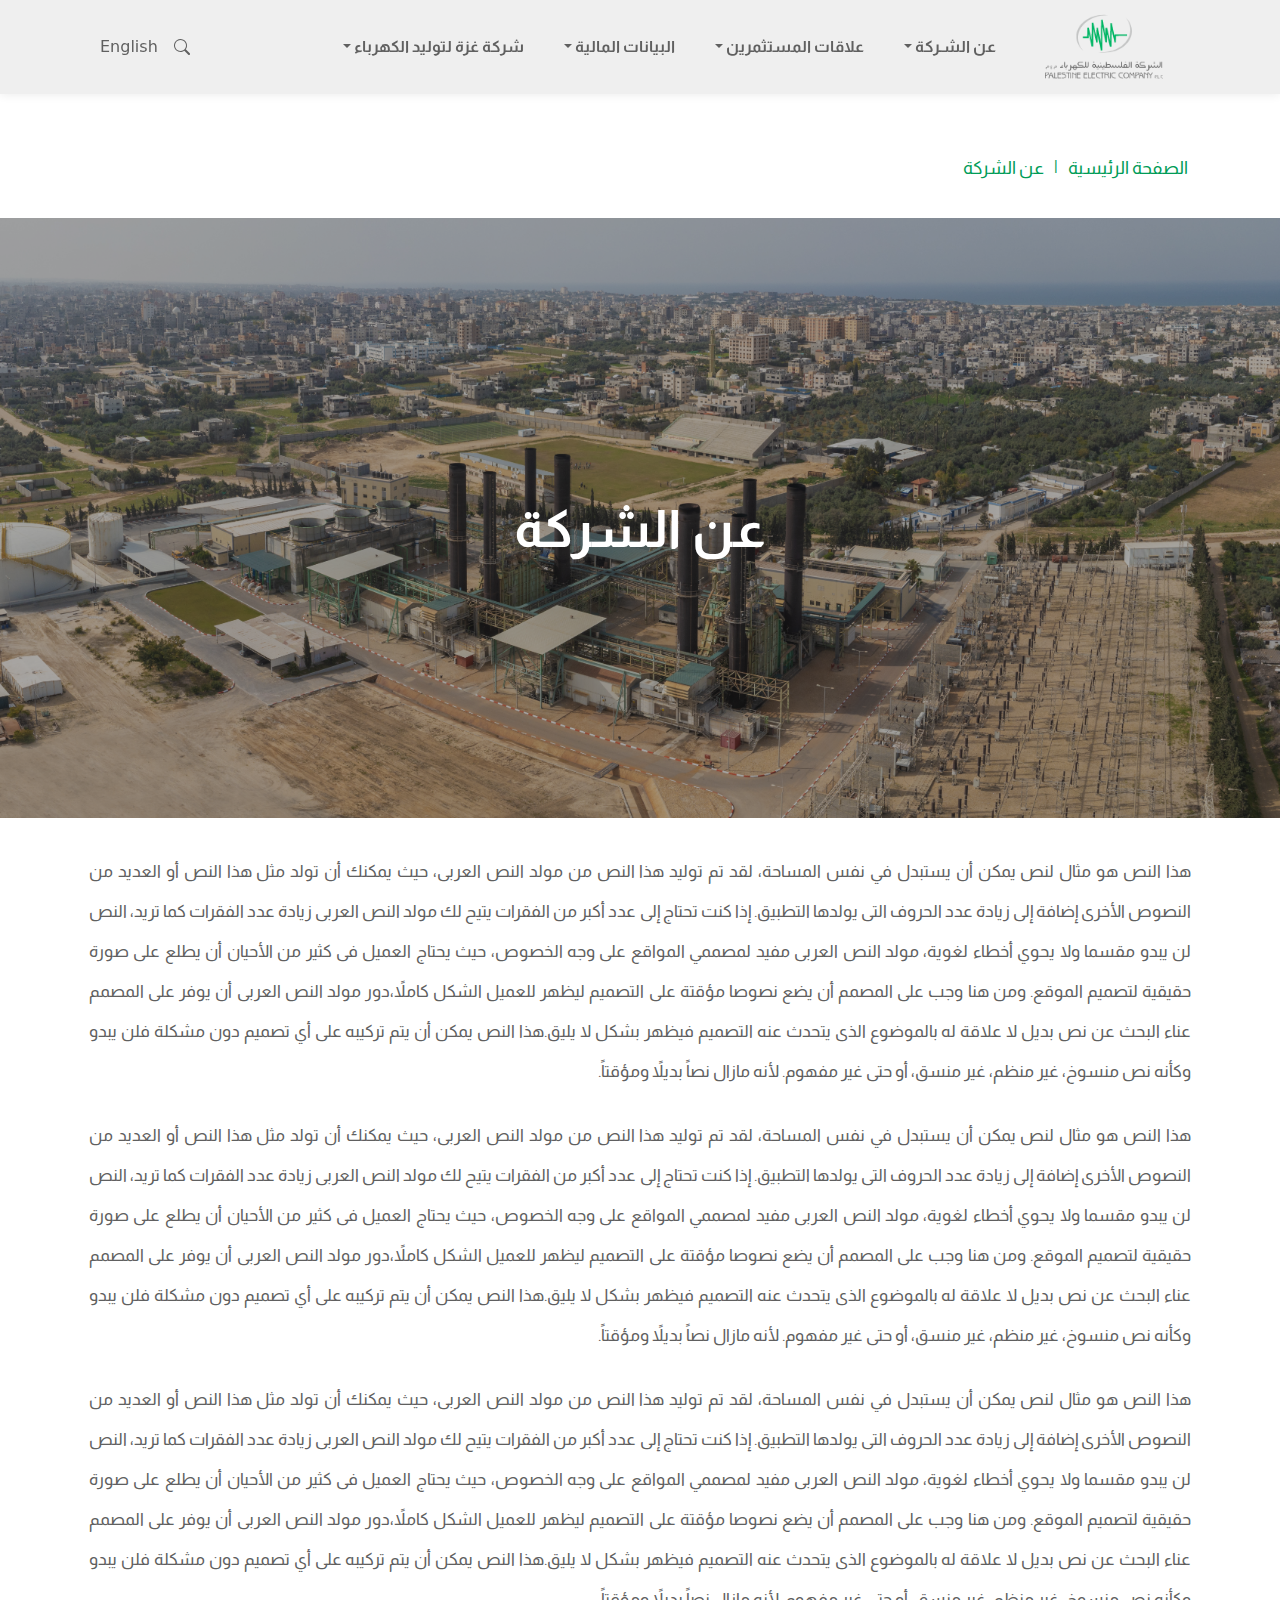
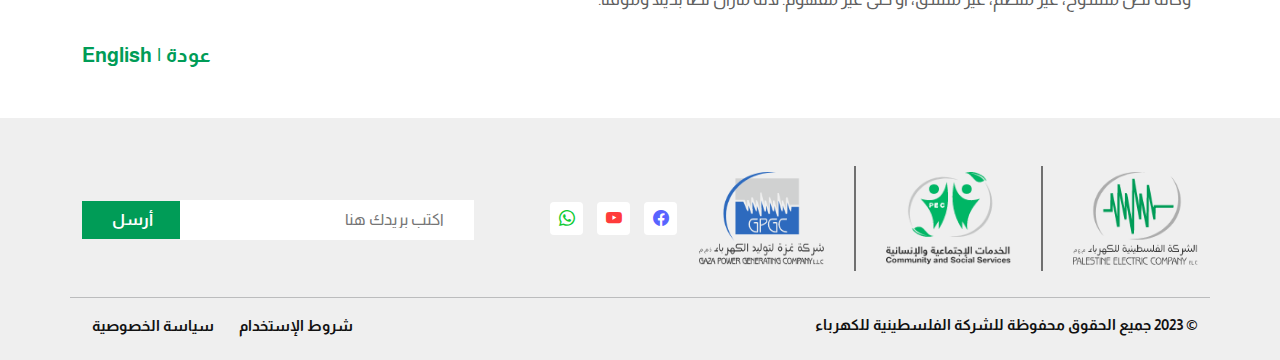
<file: About company.html>
<!DOCTYPE html>
<html lang="en">
  <head>
    <meta charset="UTF-8" />
    <meta http-equiv="X-UA-Compatible" content="IE=edge" />
    <meta name="viewport" content="width=device-width, initial-scale=1.0" />
    <title>الشركة الفلسطينية</title>
    <link
      rel="stylesheet"
      href="https://cdn.jsdelivr.net/npm/bootstrap-icons@1.8.3/font/bootstrap-icons.css"
    />
    <link rel="stylesheet" href="css/bootstrap.min.css" />
    <link rel="stylesheet" href="css/all.min.css" />
    <link rel="stylesheet" href="css/style.css" />
  </head>

  <body>
    <div class="all">
      <header>
        <div class="nav-bar">
          <div class="container">
            <nav
              class="navbar navbar-expand-lg bg-body-tertiary wow fadeInDown"
              data-wow-duration="2s"
              data-wow-delay=".2s"
            >
              <div class="container-fluid">
                <a class="navbar-brand" href="index.html">
                  <img src="img/Group 42677.png" alt="" class="nav-logomg" />
                </a>
                <button
                  class="navbar-toggler"
                  type="button"
                  data-bs-toggle="collapse"
                  data-bs-target="#navbarScroll"
                  aria-controls="navbarScroll"
                  aria-expanded="false"
                  aria-label="Toggle navigation"
                >
                  <span class="navbar-toggler-icon"></span>
                </button>
                <div class="collapse navbar-collapse" id="navbarScroll">
                  <div class="collapse navbar-collapse" id="navbarNavDropdown">
                    <ul class="navbar-nav">
                      <li class="nav-item dropdown">
                        <a
                          class="nav-link dropdown-toggle"
                          href="#"
                          role="button"
                          data-bs-toggle="dropdown"
                          aria-expanded="false"
                        >
                          عن الشـركة
                        </a>
                        <ul class="dropdown-menu">
                          <li>
                            <a class="dropdown-item" href="About company.html">
                              عن الشـركة</a
                            >
                          </li>
                          <li>
                            <a class="dropdown-item" href="#"
                              >عقد التأسيس والنظام الداخلي
                            </a>
                          </li>
                          <li>
                            <a class="dropdown-item" href="#"
                              >عقد التأسيس والنظام الداخلي
                            </a>
                          </li>
                          <li>
                            <a class="dropdown-item" href="#"
                              >عقد التأسيس والنظام الداخلي
                            </a>
                          </li>
                        </ul>
                      </li>
                      <li class="nav-item dropdown">
                        <a
                          class="nav-link dropdown-toggle"
                          href="#"
                          role="button"
                          data-bs-toggle="dropdown"
                          aria-expanded="false"
                        >
                          علاقات المستثمرين
                        </a>
                        <ul class="dropdown-menu">
                          <li>
                            <a class="dropdown-item" href="the company.html">
                              علاقات المستثمرين</a
                            >
                          </li>
                          <li>
                            <a class="dropdown-item" href="#"
                              >عقد التأسيس والنظام الداخلي
                            </a>
                          </li>
                          <li>
                            <a class="dropdown-item" href="#"
                              >عقد التأسيس والنظام الداخلي
                            </a>
                          </li>
                          <li>
                            <a class="dropdown-item" href="#"
                              >عقد التأسيس والنظام الداخلي
                            </a>
                          </li>
                        </ul>
                      </li>
                      <li class="nav-item dropdown">
                        <a
                          class="nav-link dropdown-toggle"
                          href="#"
                          role="button"
                          data-bs-toggle="dropdown"
                          aria-expanded="false"
                        >
                          البيانات المالية
                        </a>
                        <ul class="dropdown-menu">
                          <li>
                            <a class="dropdown-item" href="the company.html">
                              البيانات المالية</a
                            >
                          </li>
                          <li>
                            <a class="dropdown-item" href="#"
                              >عقد التأسيس والنظام الداخلي
                            </a>
                          </li>
                          <li>
                            <a class="dropdown-item" href="#"
                              >عقد التأسيس والنظام الداخلي
                            </a>
                          </li>
                          <li>
                            <a class="dropdown-item" href="#"
                              >عقد التأسيس والنظام الداخلي
                            </a>
                          </li>
                        </ul>
                      </li>
                      <li class="nav-item dropdown">
                        <a
                          class="nav-link dropdown-toggle"
                          href="#"
                          role="button"
                          data-bs-toggle="dropdown"
                          aria-expanded="false"
                        >
                          شركة غزة لتوليد الكهرباء
                        </a>
                        <ul class="dropdown-menu">
                          <li>
                            <a class="dropdown-item" href="contact us.html">
                              شركة غزة لتوليد الكهرباء</a
                            >
                          </li>
                          <li>
                            <a class="dropdown-item" href="#"
                              >عقد التأسيس والنظام الداخلي
                            </a>
                          </li>
                          <li>
                            <a class="dropdown-item" href="#"
                              >عقد التأسيس والنظام الداخلي
                            </a>
                          </li>
                          <li>
                            <a class="dropdown-item" href="#"
                              >عقد التأسيس والنظام الداخلي
                            </a>
                          </li>
                        </ul>
                      </li>
                    </ul>
                  </div>
                  <form class="d-flex" role="search">
                    <i class="bi bi-search search"></i>
                    <button class="English">English</button>
                  </form>
                </div>
              </div>
            </nav>
          </div>
          <div class="container">
            <div class="search-div">
              <div class="flx">
                <form action="post">
                  <input type="text" placeholder="ابحث الان" />
                </form>
                <div class="can">
                  <i class="bi bi-x cancl"></i>
                </div>
              </div>
            </div>
          </div>
        </div>
        <div class="m-nav-bar">
          <div class="container px-5">
            <div
              class="f-nav wow fadeInDown"
              data-wow-duration="2s"
              data-wow-delay=".2s"
            >
              <a class="navbar-brand" href="index.html">
                <img src="img/Group 42677.png" alt="" class="nav-logomg" />
              </a>
              <div class="lnk">
                <i class="bi bi-list list"></i>
              </div>
            </div>
          </div>
          <div class="list1">
            <div class="list-tm">
              <div class="container px-5">
                <div class="a-lnk">
                  <a href="#">عن الشـركة</a>
                  <div class="a-cn">
                    <i class="bi bi-caret-down-fill down"></i>
                  </div>
                </div>
              </div>
              <div class="container px-5">
                <div class="down-list pt-3">
                  <a href="About company.html">عن الشـركة</a>
                  <a href="#">أحداث هامة</a>
                  <a href="#">أحداث هامة</a>
                  <a href="#">أحداث هامة</a>
                </div>
              </div>
            </div>
            <div class="list-tm">
              <div class="container px-5">
                <div class="a-lnk2">
                  <a href="#">علاقات المستثمرين</a>
                  <div class="a-cn">
                    <i class="bi bi-caret-down-fill down"></i>
                  </div>
                </div>
              </div>
              <div class="container px-5">
                <div class="down-list2 pt-3">
                  <a href="the company.html">علاقات المستثمرين</a>
                  <a href="#">أحداث هامة</a>
                  <a href="#">أحداث هامة</a>
                  <a href="#">أحداث هامة</a>
                </div>
              </div>
            </div>
            <div class="list-tm">
              <div class="container px-5">
                <div class="a-lnk3">
                  <a href="#">البيانات المالية</a>
                  <div class="a-cn">
                    <i class="bi bi-caret-down-fill down"></i>
                  </div>
                </div>
              </div>
              <div class="container px-5">
                <div class="down-list3 pt-3">
                  <a href="the company.html">البيانات المالية</a>
                  <a href="#">أحداث هامة</a>
                  <a href="#">أحداث هامة</a>
                  <a href="#">أحداث هامة</a>
                </div>
              </div>
            </div>
            <div class="list-tm">
              <div class="container px-5">
                <div class="a-lnk4">
                  <a href="#">شركة غزة لتوليد الكهرباء</a>
                  <div class="a-cn">
                    <i class="bi bi-caret-down-fill down"></i>
                  </div>
                </div>
              </div>
              <div class="container px-5">
                <div class="down-list4 pt-3">
                  <a href="contact us.html">شركة غزة لتوليد الكهرباء</a>
                  <a href="#">أحداث هامة</a>
                  <a href="#">أحداث هامة</a>
                  <a href="#">أحداث هامة</a>
                </div>
              </div>
            </div>
            <form class="d-flex" role="search">
              <i class="bi bi-search search2"></i>
              <button class="English">English</button>
            </form>
            <div class="container">
              <div class="search-div2">
                <div class="flx">
                  <form action="post">
                    <input type="text" placeholder="ابحث الان" />
                  </form>
                  <div class="can2">
                    <i class="bi bi-x cancl2"></i>
                  </div>
                </div>
              </div>
            </div>
          </div>
        </div>
      </header>
      <main>
        <div class="section-one py-5">
          <div class="container">
            <div class="select">
              <h4>الصفحة الرئيسية</h4>
              <h4>|</h4>
              <h4>عن الشركة</h4>
            </div>
          </div>
          <div class="back-img">
            <h2>عن الشركة</h2>
          </div>
          <div class="container">
            <div class="row">
              <div class="col">
                <div class="para">
                  <p>
                    هذا النص هو مثال لنص يمكن أن يستبدل في نفس المساحة، لقد تم
                    توليد هذا النص من مولد النص العربى، حيث يمكنك أن تولد مثل
                    هذا النص أو العديد من النصوص الأخرى إضافة إلى زيادة عدد
                    الحروف التى يولدها التطبيق. إذا كنت تحتاج إلى عدد أكبر من
                    الفقرات يتيح لك مولد النص العربى زيادة عدد الفقرات كما تريد،
                    النص لن يبدو مقسما ولا يحوي أخطاء لغوية، مولد النص العربى
                    مفيد لمصممي المواقع على وجه الخصوص، حيث يحتاج العميل فى كثير
                    من الأحيان أن يطلع على صورة حقيقية لتصميم الموقع. ومن هنا
                    وجب على المصمم أن يضع نصوصا مؤقتة على التصميم ليظهر للعميل
                    الشكل كاملاً،دور مولد النص العربى أن يوفر على المصمم عناء
                    البحث عن نص بديل لا علاقة له بالموضوع الذى يتحدث عنه التصميم
                    فيظهر بشكل لا يليق.هذا النص يمكن أن يتم تركيبه على أي تصميم
                    دون مشكلة فلن يبدو وكأنه نص منسوخ، غير منظم، غير منسق، أو
                    حتى غير مفهوم. لأنه مازال نصاً بديلاً ومؤقتاً.
                  </p>
                </div>
                <div class="para">
                  <p>
                    هذا النص هو مثال لنص يمكن أن يستبدل في نفس المساحة، لقد تم
                    توليد هذا النص من مولد النص العربى، حيث يمكنك أن تولد مثل
                    هذا النص أو العديد من النصوص الأخرى إضافة إلى زيادة عدد
                    الحروف التى يولدها التطبيق. إذا كنت تحتاج إلى عدد أكبر من
                    الفقرات يتيح لك مولد النص العربى زيادة عدد الفقرات كما تريد،
                    النص لن يبدو مقسما ولا يحوي أخطاء لغوية، مولد النص العربى
                    مفيد لمصممي المواقع على وجه الخصوص، حيث يحتاج العميل فى كثير
                    من الأحيان أن يطلع على صورة حقيقية لتصميم الموقع. ومن هنا
                    وجب على المصمم أن يضع نصوصا مؤقتة على التصميم ليظهر للعميل
                    الشكل كاملاً،دور مولد النص العربى أن يوفر على المصمم عناء
                    البحث عن نص بديل لا علاقة له بالموضوع الذى يتحدث عنه التصميم
                    فيظهر بشكل لا يليق.هذا النص يمكن أن يتم تركيبه على أي تصميم
                    دون مشكلة فلن يبدو وكأنه نص منسوخ، غير منظم، غير منسق، أو
                    حتى غير مفهوم. لأنه مازال نصاً بديلاً ومؤقتاً.
                  </p>
                </div>
                <div class="para">
                  <p>
                    هذا النص هو مثال لنص يمكن أن يستبدل في نفس المساحة، لقد تم
                    توليد هذا النص من مولد النص العربى، حيث يمكنك أن تولد مثل
                    هذا النص أو العديد من النصوص الأخرى إضافة إلى زيادة عدد
                    الحروف التى يولدها التطبيق. إذا كنت تحتاج إلى عدد أكبر من
                    الفقرات يتيح لك مولد النص العربى زيادة عدد الفقرات كما تريد،
                    النص لن يبدو مقسما ولا يحوي أخطاء لغوية، مولد النص العربى
                    مفيد لمصممي المواقع على وجه الخصوص، حيث يحتاج العميل فى كثير
                    من الأحيان أن يطلع على صورة حقيقية لتصميم الموقع. ومن هنا
                    وجب على المصمم أن يضع نصوصا مؤقتة على التصميم ليظهر للعميل
                    الشكل كاملاً،دور مولد النص العربى أن يوفر على المصمم عناء
                    البحث عن نص بديل لا علاقة له بالموضوع الذى يتحدث عنه التصميم
                    فيظهر بشكل لا يليق.هذا النص يمكن أن يتم تركيبه على أي تصميم
                    دون مشكلة فلن يبدو وكأنه نص منسوخ، غير منظم، غير منسق، أو
                    حتى غير مفهوم. لأنه مازال نصاً بديلاً ومؤقتاً.
                  </p>
                </div>
              </div>
              <div class="back">
                <a href="index.html">عودة</a>
                <a href="index.html">|</a>
                <a href="#">English</a>
              </div>
            </div>
          </div>
        </div>
      </main>
      <footer
        class="relation-section wow animate__zoomIn"
        data-wow-duration="2s"
        data-wow-delay="2s"
      >
        <div
          class="container pt-5 pb-2 wow fadeInUp"
          data-wow-offset="100"
          data-wow-iteration="1"
        >
          <div class="row">
            <div class="col-lg-7">
              <div class="footer-info">
                <div class="footer-img">
                  <img src="img/111.png" alt="" />
                  <div class="blank-mg"></div>
                  <img class="df" src="img/22.png" alt="" />
                  <div class="blank-mg"></div>
                  <img class="df" src="img/33.png" alt="" />
                </div>
                <div class="footer-link">
                  <div class="footer-icon">
                    <i class="bi bi-facebook facebook"></i>
                  </div>
                  <div class="footer-icon">
                    <i class="bi bi-youtube youtube"></i>
                  </div>
                  <div class="footer-icon">
                    <i class="bi bi-whatsapp whatsapp"></i>
                  </div>
                </div>
              </div>
            </div>
            <div class="col-lg-5">
              <div class="footer-form">
                <form action="post">
                  <input
                    type="text"
                    class="footer-input"
                    placeholder="اكتب بريدك هنا"
                  />
                  <button class="send">أرسل</button>
                </form>
              </div>
            </div>
            <hr />
            <div class="last-footer">
              <p>&copy; 2023 جميع الحقوق محفوظة للشركة الفلسطينية للكهرباء</p>
              <div class="last-link">
                <a href="">شروط الإستخدام</a>
                <a href="">سياسة الخصوصية</a>
              </div>
            </div>
          </div>
        </div>
      </footer>
    </div>
    <script src="js/bootstrap.bundle.min.js"></script>
    <script src="js/jquery-3.6.0.min.js"></script>
    <script src="js/script.js"></script>
  </body>
</html>
</file>
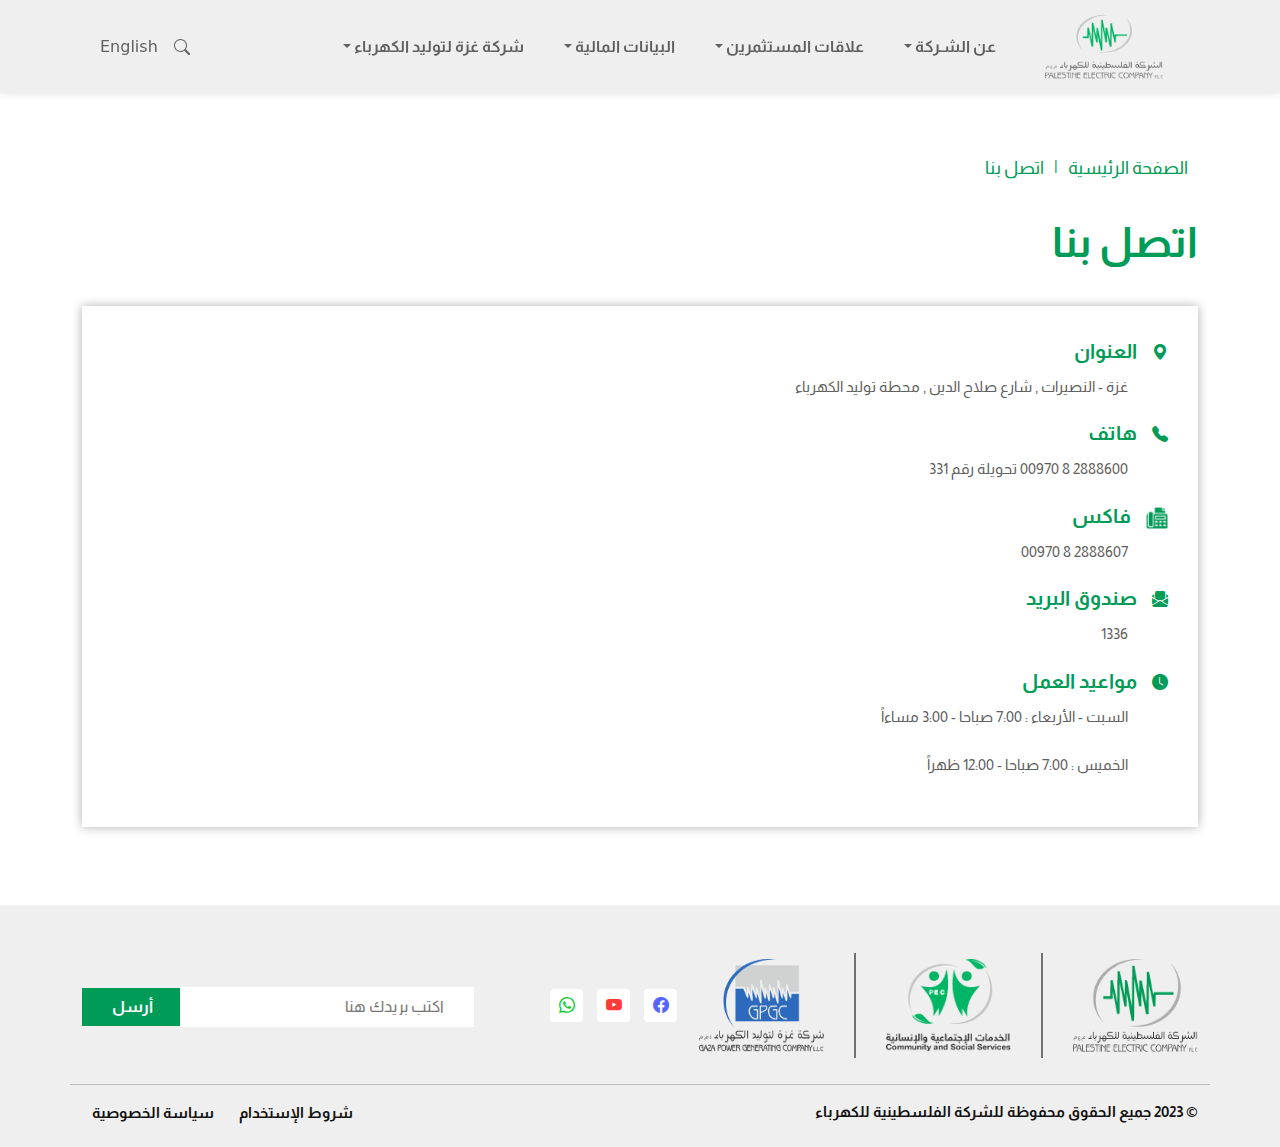
<file: contact us.html>
<!DOCTYPE html>
<html lang="en">
  <head>
    <meta charset="UTF-8" />
    <meta http-equiv="X-UA-Compatible" content="IE=edge" />
    <meta name="viewport" content="width=device-width, initial-scale=1.0" />
    <title>الشركة الفلسطينية</title>
    <link
      rel="stylesheet"
      href="https://cdn.jsdelivr.net/npm/bootstrap-icons@1.8.3/font/bootstrap-icons.css"
    />
    <link rel="stylesheet" href="css/bootstrap.min.css" />
    <link rel="stylesheet" href="css/all.min.css" />
    <link rel="stylesheet" href="css/style.css" />
  </head>

  <body>
    <div class="all">
      <header>
        <div class="nav-bar">
          <div class="container">
            <nav
              class="navbar navbar-expand-lg bg-body-tertiary wow fadeInDown"
              data-wow-duration="2s"
              data-wow-delay=".2s"
            >
              <div class="container-fluid">
                <a class="navbar-brand" href="index.html">
                  <img src="img/Group 42677.png" alt="" class="nav-logomg" />
                </a>
                <button
                  class="navbar-toggler"
                  type="button"
                  data-bs-toggle="collapse"
                  data-bs-target="#navbarScroll"
                  aria-controls="navbarScroll"
                  aria-expanded="false"
                  aria-label="Toggle navigation"
                >
                  <span class="navbar-toggler-icon"></span>
                </button>
                <div class="collapse navbar-collapse" id="navbarScroll">
                  <div class="collapse navbar-collapse" id="navbarNavDropdown">
                    <ul class="navbar-nav">
                      <li class="nav-item dropdown">
                        <a
                          class="nav-link dropdown-toggle"
                          href="#"
                          role="button"
                          data-bs-toggle="dropdown"
                          aria-expanded="false"
                        >
                          عن الشـركة
                        </a>
                        <ul class="dropdown-menu">
                          <li>
                            <a class="dropdown-item" href="About company.html">
                              عن الشـركة</a
                            >
                          </li>
                          <li>
                            <a class="dropdown-item" href="#"
                              >عقد التأسيس والنظام الداخلي
                            </a>
                          </li>
                          <li>
                            <a class="dropdown-item" href="#"
                              >عقد التأسيس والنظام الداخلي
                            </a>
                          </li>
                          <li>
                            <a class="dropdown-item" href="#"
                              >عقد التأسيس والنظام الداخلي
                            </a>
                          </li>
                        </ul>
                      </li>
                      <li class="nav-item dropdown">
                        <a
                          class="nav-link dropdown-toggle"
                          href="#"
                          role="button"
                          data-bs-toggle="dropdown"
                          aria-expanded="false"
                        >
                          علاقات المستثمرين
                        </a>
                        <ul class="dropdown-menu">
                          <li>
                            <a class="dropdown-item" href="the company.html">
                              علاقات المستثمرين</a
                            >
                          </li>
                          <li>
                            <a class="dropdown-item" href="#"
                              >عقد التأسيس والنظام الداخلي
                            </a>
                          </li>
                          <li>
                            <a class="dropdown-item" href="#"
                              >عقد التأسيس والنظام الداخلي
                            </a>
                          </li>
                          <li>
                            <a class="dropdown-item" href="#"
                              >عقد التأسيس والنظام الداخلي
                            </a>
                          </li>
                        </ul>
                      </li>
                      <li class="nav-item dropdown">
                        <a
                          class="nav-link dropdown-toggle"
                          href="#"
                          role="button"
                          data-bs-toggle="dropdown"
                          aria-expanded="false"
                        >
                          البيانات المالية
                        </a>
                        <ul class="dropdown-menu">
                          <li>
                            <a class="dropdown-item" href="the company.html">
                              البيانات المالية</a
                            >
                          </li>
                          <li>
                            <a class="dropdown-item" href="#"
                              >عقد التأسيس والنظام الداخلي
                            </a>
                          </li>
                          <li>
                            <a class="dropdown-item" href="#"
                              >عقد التأسيس والنظام الداخلي
                            </a>
                          </li>
                          <li>
                            <a class="dropdown-item" href="#"
                              >عقد التأسيس والنظام الداخلي
                            </a>
                          </li>
                        </ul>
                      </li>
                      <li class="nav-item dropdown">
                        <a
                          class="nav-link dropdown-toggle"
                          href="#"
                          role="button"
                          data-bs-toggle="dropdown"
                          aria-expanded="false"
                        >
                          شركة غزة لتوليد الكهرباء
                        </a>
                        <ul class="dropdown-menu">
                          <li>
                            <a class="dropdown-item" href="contact us.html">
                              شركة غزة لتوليد الكهرباء</a
                            >
                          </li>
                          <li>
                            <a class="dropdown-item" href="#"
                              >عقد التأسيس والنظام الداخلي
                            </a>
                          </li>
                          <li>
                            <a class="dropdown-item" href="#"
                              >عقد التأسيس والنظام الداخلي
                            </a>
                          </li>
                          <li>
                            <a class="dropdown-item" href="#"
                              >عقد التأسيس والنظام الداخلي
                            </a>
                          </li>
                        </ul>
                      </li>
                    </ul>
                  </div>
                  <form class="d-flex" role="search">
                    <i class="bi bi-search search"></i>
                    <button class="English">English</button>
                  </form>
                </div>
              </div>
            </nav>
          </div>
          <div class="container">
            <div class="search-div">
              <div class="flx">
                <form action="post">
                  <input type="text" placeholder="ابحث الان" />
                </form>
                <div class="can">
                  <i class="bi bi-x cancl"></i>
                </div>
              </div>
            </div>
          </div>
        </div>
        <div class="m-nav-bar">
          <div class="container px-5">
            <div
              class="f-nav wow fadeInDown"
              data-wow-duration="2s"
              data-wow-delay=".2s"
            >
              <a class="navbar-brand" href="index.html">
                <img src="img/Group 42677.png" alt="" class="nav-logomg" />
              </a>
              <div class="lnk">
                <i class="bi bi-list list"></i>
              </div>
            </div>
          </div>
          <div class="list1">
            <div class="list-tm">
              <div class="container px-5">
                <div class="a-lnk">
                  <a href="#">عن الشـركة</a>
                  <div class="a-cn">
                    <i class="bi bi-caret-down-fill down"></i>
                  </div>
                </div>
              </div>
              <div class="container px-5">
                <div class="down-list pt-3">
                  <a href="About company.html">عن الشـركة</a>
                  <a href="#">أحداث هامة</a>
                  <a href="#">أحداث هامة</a>
                  <a href="#">أحداث هامة</a>
                </div>
              </div>
            </div>
            <div class="list-tm">
              <div class="container px-5">
                <div class="a-lnk2">
                  <a href="#">علاقات المستثمرين</a>
                  <div class="a-cn">
                    <i class="bi bi-caret-down-fill down"></i>
                  </div>
                </div>
              </div>
              <div class="container px-5">
                <div class="down-list2 pt-3">
                  <a href="the company.html">علاقات المستثمرين</a>
                  <a href="#">أحداث هامة</a>
                  <a href="#">أحداث هامة</a>
                  <a href="#">أحداث هامة</a>
                </div>
              </div>
            </div>
            <div class="list-tm">
              <div class="container px-5">
                <div class="a-lnk3">
                  <a href="#">البيانات المالية</a>
                  <div class="a-cn">
                    <i class="bi bi-caret-down-fill down"></i>
                  </div>
                </div>
              </div>
              <div class="container px-5">
                <div class="down-list3 pt-3">
                  <a href="the company.html">البيانات المالية</a>
                  <a href="#">أحداث هامة</a>
                  <a href="#">أحداث هامة</a>
                  <a href="#">أحداث هامة</a>
                </div>
              </div>
            </div>
            <div class="list-tm">
              <div class="container px-5">
                <div class="a-lnk4">
                  <a href="#">شركة غزة لتوليد الكهرباء</a>
                  <div class="a-cn">
                    <i class="bi bi-caret-down-fill down"></i>
                  </div>
                </div>
              </div>
              <div class="container px-5">
                <div class="down-list4 pt-3">
                  <a href="contact us.html">شركة غزة لتوليد الكهرباء</a>
                  <a href="#">أحداث هامة</a>
                  <a href="#">أحداث هامة</a>
                  <a href="#">أحداث هامة</a>
                </div>
              </div>
            </div>
            <form class="d-flex" role="search">
              <i class="bi bi-search search2"></i>
              <button class="English">English</button>
            </form>
            <div class="container">
              <div class="search-div2">
                <div class="flx">
                  <form action="post">
                    <input type="text" placeholder="ابحث الان" />
                  </form>
                  <div class="can2">
                    <i class="bi bi-x cancl2"></i>
                  </div>
                </div>
              </div>
            </div>
          </div>
        </div>
      </header>
      <main>
        <div class="section-one py-5">
          <div class="container">
            <div class="select">
              <h4>الصفحة الرئيسية</h4>
              <h4>|</h4>
              <h4>اتصل بنا</h4>
            </div>
            <div class="select2">
              <h2>اتصل بنا</h2>
            </div>
          </div>
          <div class="container">
            <div class="row">
              <div class="col">
                <div class="contact-box">
                  <div class="contact-info">
                    <div class="span-box">
                      <i class="bi bi-geo-alt-fill"></i>
                      <span>العنوان</span>
                      <p>
                        غزة - النصيرات , شارع صلاح الدين , محطة توليد الكهرباء
                      </p>
                    </div>
                    <div class="span-box">
                      <i class="bi bi-telephone-fill"></i>
                      <span> هاتف</span>
                      <p>2888600 8 00970 تحويلة رقم 331</p>
                    </div>
                    <div class="span-box">
                      <img src="img/fax (2).png" alt="" />
                      <span> فاكس</span>
                      <p>2888607 8 00970</p>
                    </div>
                    <div class="span-box">
                      <i class="bi bi-envelope-paper-fill"></i>
                      <span> صندوق البريد</span>
                      <p>1336</p>
                    </div>
                    <div class="span-box">
                      <i class="bi bi-clock-fill"></i>
                      <span>مواعيد العمل</span>
                      <p>السبت - الأربعاء : 7:00 صباحا - 3:00 مساءاً</p>
                      <p>الخميس : 7:00 صباحا - 12:00 ظهراً</p>
                    </div>
                  </div>
                </div>
              </div>
            </div>
          </div>
        </div>
      </main>
      <footer
        class="relation-section wow animate__zoomIn"
        data-wow-duration="2s"
        data-wow-delay="2s"
      >
        <div
          class="container pt-5 pb-2 wow fadeInUp"
          data-wow-offset="100"
          data-wow-iteration="1"
        >
          <div class="row">
            <div class="col-lg-7">
              <div class="footer-info">
                <div class="footer-img">
                  <img src="img/111.png" alt="" />
                  <div class="blank-mg"></div>
                  <img class="df" src="img/22.png" alt="" />
                  <div class="blank-mg"></div>
                  <img class="df" src="img/33.png" alt="" />
                </div>
                <div class="footer-link">
                  <div class="footer-icon">
                    <i class="bi bi-facebook facebook"></i>
                  </div>
                  <div class="footer-icon">
                    <i class="bi bi-youtube youtube"></i>
                  </div>
                  <div class="footer-icon">
                    <i class="bi bi-whatsapp whatsapp"></i>
                  </div>
                </div>
              </div>
            </div>
            <div class="col-lg-5">
              <div class="footer-form">
                <form action="post">
                  <input
                    type="text"
                    class="footer-input"
                    placeholder="اكتب بريدك هنا"
                  />
                  <button class="send">أرسل</button>
                </form>
              </div>
            </div>
            <hr />
            <div class="last-footer">
              <p>&copy; 2023 جميع الحقوق محفوظة للشركة الفلسطينية للكهرباء</p>
              <div class="last-link">
                <a href="">شروط الإستخدام</a>
                <a href="">سياسة الخصوصية</a>
              </div>
            </div>
          </div>
        </div>
      </footer>
    </div>
    <script src="js/bootstrap.bundle.min.js"></script>
    <script src="js/jquery-3.6.0.min.js"></script>
    <script src="js/script.js"></script>
  </body>
</html>
</file>
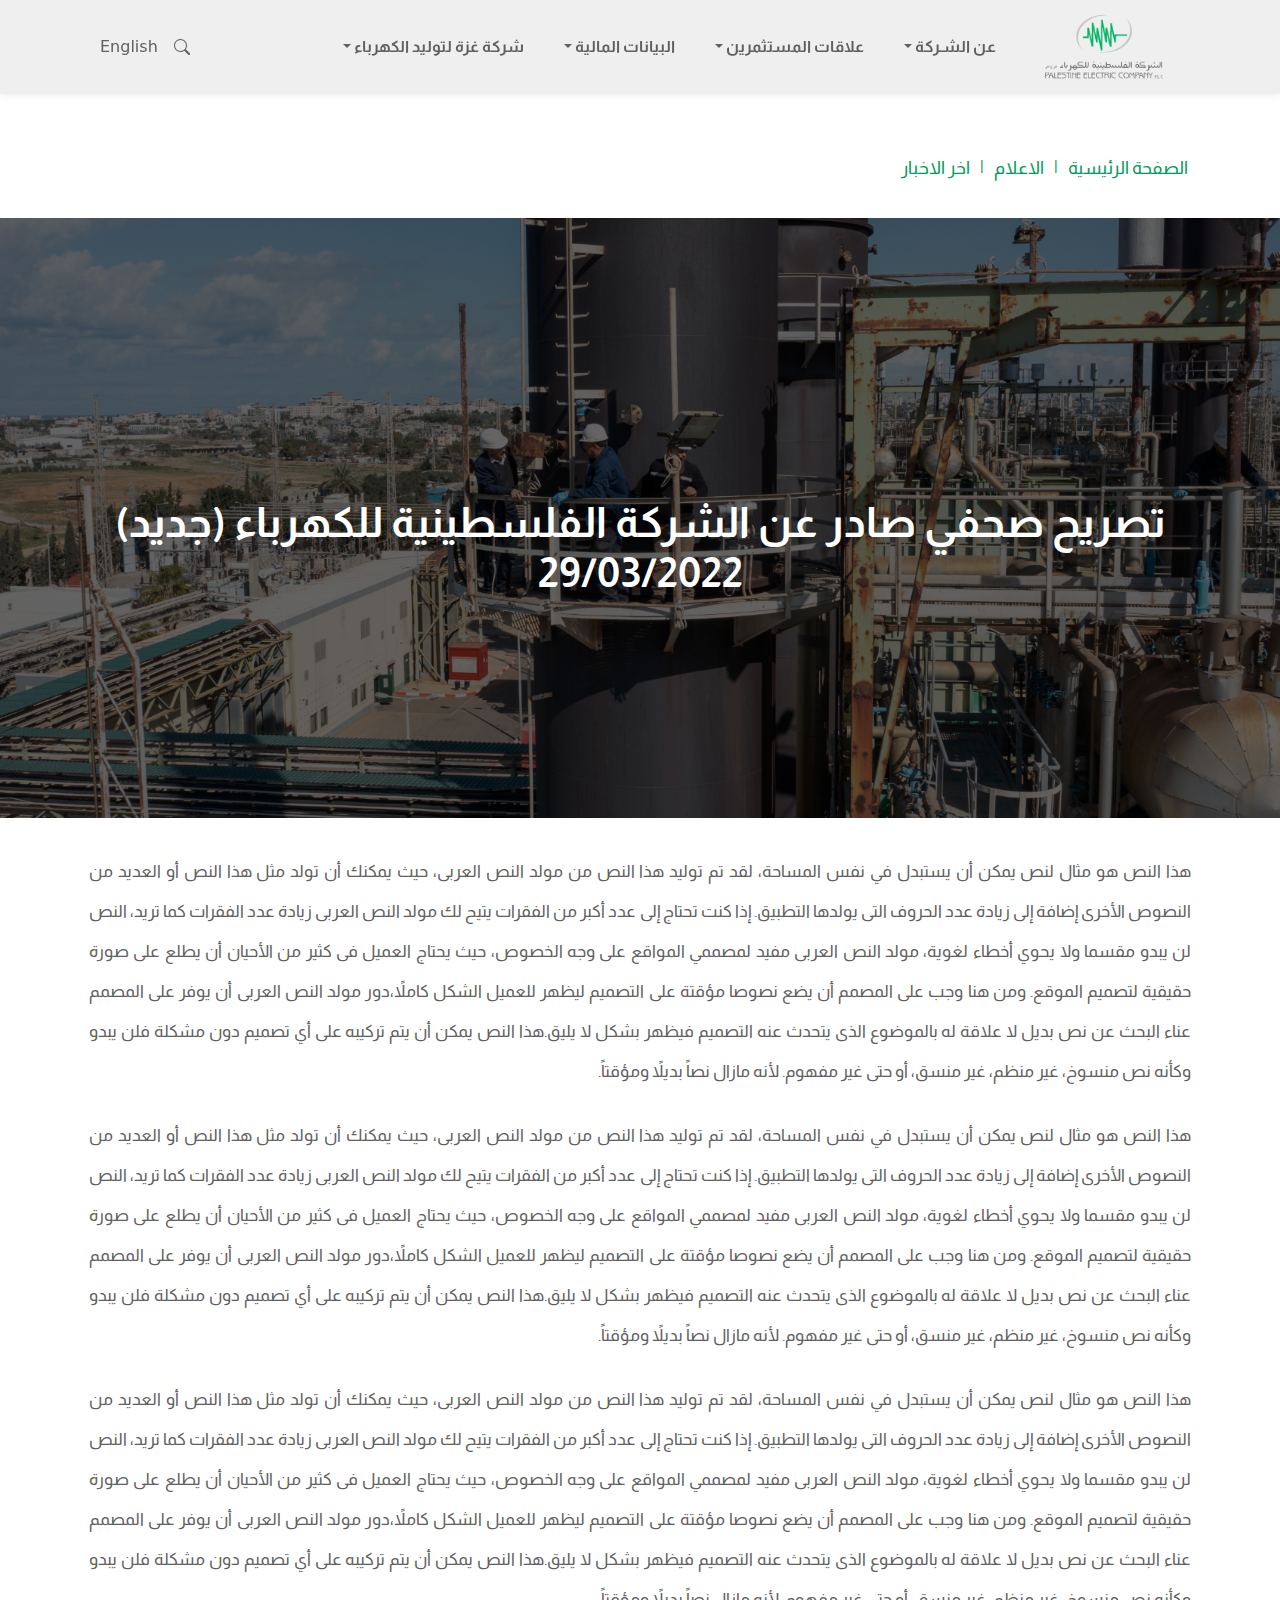
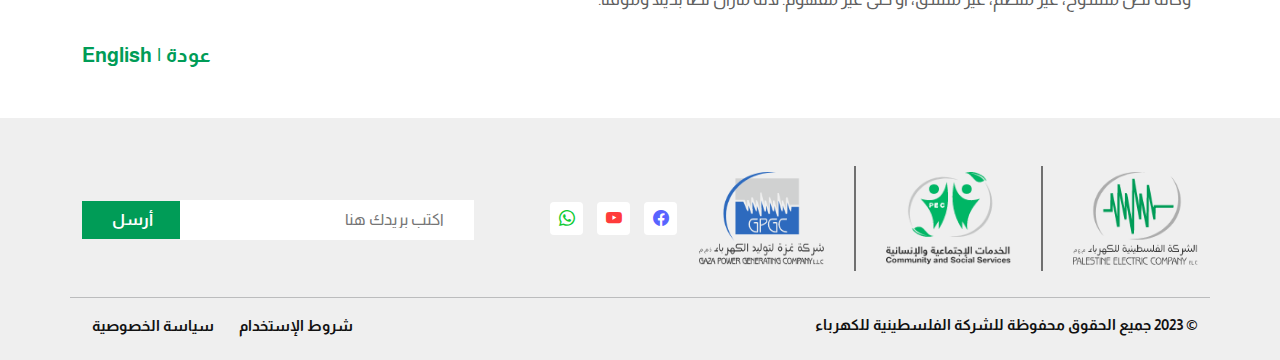
<file: news page.html>
<!DOCTYPE html>
<html lang="en">
  <head>
    <meta charset="UTF-8" />
    <meta http-equiv="X-UA-Compatible" content="IE=edge" />
    <meta name="viewport" content="width=device-width, initial-scale=1.0" />
    <title>الشركة الفلسطينية</title>
    <link
      rel="stylesheet"
      href="https://cdn.jsdelivr.net/npm/bootstrap-icons@1.8.3/font/bootstrap-icons.css"
    />
    <link rel="stylesheet" href="css/bootstrap.min.css" />
    <link rel="stylesheet" href="css/all.min.css" />
    <link rel="stylesheet" href="css/style.css" />
  </head>

  <body>
    <div class="all">
      <header>
        <div class="nav-bar">
          <div class="container">
            <nav
              class="navbar navbar-expand-lg bg-body-tertiary wow fadeInDown"
              data-wow-duration="2s"
              data-wow-delay=".2s"
            >
              <div class="container-fluid">
                <a class="navbar-brand" href="index.html">
                  <img src="img/Group 42677.png" alt="" class="nav-logomg" />
                </a>
                <button
                  class="navbar-toggler"
                  type="button"
                  data-bs-toggle="collapse"
                  data-bs-target="#navbarScroll"
                  aria-controls="navbarScroll"
                  aria-expanded="false"
                  aria-label="Toggle navigation"
                >
                  <span class="navbar-toggler-icon"></span>
                </button>
                <div class="collapse navbar-collapse" id="navbarScroll">
                  <div class="collapse navbar-collapse" id="navbarNavDropdown">
                    <ul class="navbar-nav">
                      <li class="nav-item dropdown">
                        <a
                          class="nav-link dropdown-toggle"
                          href="#"
                          role="button"
                          data-bs-toggle="dropdown"
                          aria-expanded="false"
                        >
                          عن الشـركة
                        </a>
                        <ul class="dropdown-menu">
                          <li>
                            <a class="dropdown-item" href="About company.html">
                              عن الشـركة</a
                            >
                          </li>
                          <li>
                            <a class="dropdown-item" href="#"
                              >عقد التأسيس والنظام الداخلي
                            </a>
                          </li>
                          <li>
                            <a class="dropdown-item" href="#"
                              >عقد التأسيس والنظام الداخلي
                            </a>
                          </li>
                          <li>
                            <a class="dropdown-item" href="#"
                              >عقد التأسيس والنظام الداخلي
                            </a>
                          </li>
                        </ul>
                      </li>
                      <li class="nav-item dropdown">
                        <a
                          class="nav-link dropdown-toggle"
                          href="#"
                          role="button"
                          data-bs-toggle="dropdown"
                          aria-expanded="false"
                        >
                          علاقات المستثمرين
                        </a>
                        <ul class="dropdown-menu">
                          <li>
                            <a class="dropdown-item" href="the company.html">
                              علاقات المستثمرين</a
                            >
                          </li>
                          <li>
                            <a class="dropdown-item" href="#"
                              >عقد التأسيس والنظام الداخلي
                            </a>
                          </li>
                          <li>
                            <a class="dropdown-item" href="#"
                              >عقد التأسيس والنظام الداخلي
                            </a>
                          </li>
                          <li>
                            <a class="dropdown-item" href="#"
                              >عقد التأسيس والنظام الداخلي
                            </a>
                          </li>
                        </ul>
                      </li>
                      <li class="nav-item dropdown">
                        <a
                          class="nav-link dropdown-toggle"
                          href="#"
                          role="button"
                          data-bs-toggle="dropdown"
                          aria-expanded="false"
                        >
                          البيانات المالية
                        </a>
                        <ul class="dropdown-menu">
                          <li>
                            <a class="dropdown-item" href="the company.html">
                              البيانات المالية</a
                            >
                          </li>
                          <li>
                            <a class="dropdown-item" href="#"
                              >عقد التأسيس والنظام الداخلي
                            </a>
                          </li>
                          <li>
                            <a class="dropdown-item" href="#"
                              >عقد التأسيس والنظام الداخلي
                            </a>
                          </li>
                          <li>
                            <a class="dropdown-item" href="#"
                              >عقد التأسيس والنظام الداخلي
                            </a>
                          </li>
                        </ul>
                      </li>
                      <li class="nav-item dropdown">
                        <a
                          class="nav-link dropdown-toggle"
                          href="#"
                          role="button"
                          data-bs-toggle="dropdown"
                          aria-expanded="false"
                        >
                          شركة غزة لتوليد الكهرباء
                        </a>
                        <ul class="dropdown-menu">
                          <li>
                            <a class="dropdown-item" href="contact us.html">
                              شركة غزة لتوليد الكهرباء</a
                            >
                          </li>
                          <li>
                            <a class="dropdown-item" href="#"
                              >عقد التأسيس والنظام الداخلي
                            </a>
                          </li>
                          <li>
                            <a class="dropdown-item" href="#"
                              >عقد التأسيس والنظام الداخلي
                            </a>
                          </li>
                          <li>
                            <a class="dropdown-item" href="#"
                              >عقد التأسيس والنظام الداخلي
                            </a>
                          </li>
                        </ul>
                      </li>
                    </ul>
                  </div>
                  <form class="d-flex" role="search">
                    <i class="bi bi-search search"></i>
                    <button class="English">English</button>
                  </form>
                </div>
              </div>
            </nav>
          </div>
          <div class="container">
            <div class="search-div">
              <div class="flx">
                <form action="post">
                  <input type="text" placeholder="ابحث الان" />
                </form>
                <div class="can">
                  <i class="bi bi-x cancl"></i>
                </div>
              </div>
            </div>
          </div>
        </div>
        <div class="m-nav-bar">
          <div class="container px-5">
            <div
              class="f-nav wow fadeInDown"
              data-wow-duration="2s"
              data-wow-delay=".2s"
            >
              <a class="navbar-brand" href="index.html">
                <img src="img/Group 42677.png" alt="" class="nav-logomg" />
              </a>
              <div class="lnk">
                <i class="bi bi-list list"></i>
              </div>
            </div>
          </div>
          <div class="list1">
            <div class="list-tm">
              <div class="container px-5">
                <div class="a-lnk">
                  <a href="#">عن الشـركة</a>
                  <div class="a-cn">
                    <i class="bi bi-caret-down-fill down"></i>
                  </div>
                </div>
              </div>
              <div class="container px-5">
                <div class="down-list pt-3">
                  <a href="About company.html">عن الشـركة</a>
                  <a href="#">أحداث هامة</a>
                  <a href="#">أحداث هامة</a>
                  <a href="#">أحداث هامة</a>
                </div>
              </div>
            </div>
            <div class="list-tm">
              <div class="container px-5">
                <div class="a-lnk2">
                  <a href="#">علاقات المستثمرين</a>
                  <div class="a-cn">
                    <i class="bi bi-caret-down-fill down"></i>
                  </div>
                </div>
              </div>
              <div class="container px-5">
                <div class="down-list2 pt-3">
                  <a href="the company.html">علاقات المستثمرين</a>
                  <a href="#">أحداث هامة</a>
                  <a href="#">أحداث هامة</a>
                  <a href="#">أحداث هامة</a>
                </div>
              </div>
            </div>
            <div class="list-tm">
              <div class="container px-5">
                <div class="a-lnk3">
                  <a href="#">البيانات المالية</a>
                  <div class="a-cn">
                    <i class="bi bi-caret-down-fill down"></i>
                  </div>
                </div>
              </div>
              <div class="container px-5">
                <div class="down-list3 pt-3">
                  <a href="the company.html">البيانات المالية</a>
                  <a href="#">أحداث هامة</a>
                  <a href="#">أحداث هامة</a>
                  <a href="#">أحداث هامة</a>
                </div>
              </div>
            </div>
            <div class="list-tm">
              <div class="container px-5">
                <div class="a-lnk4">
                  <a href="#">شركة غزة لتوليد الكهرباء</a>
                  <div class="a-cn">
                    <i class="bi bi-caret-down-fill down"></i>
                  </div>
                </div>
              </div>
              <div class="container px-5">
                <div class="down-list4 pt-3">
                  <a href="contact us.html">شركة غزة لتوليد الكهرباء</a>
                  <a href="#">أحداث هامة</a>
                  <a href="#">أحداث هامة</a>
                  <a href="#">أحداث هامة</a>
                </div>
              </div>
            </div>
            <form class="d-flex" role="search">
              <i class="bi bi-search search2"></i>
              <button class="English">English</button>
            </form>
            <div class="container">
              <div class="search-div2">
                <div class="flx">
                  <form action="post">
                    <input type="text" placeholder="ابحث الان" />
                  </form>
                  <div class="can2">
                    <i class="bi bi-x cancl2"></i>
                  </div>
                </div>
              </div>
            </div>
          </div>
        </div>
      </header>
      <main>
        <div class="section-one py-5">
          <div class="container">
            <div class="select">
              <h4>الصفحة الرئيسية</h4>
              <h4>|</h4>
              <h4>الاعلام</h4>
              <h4>|</h4>
              <h4>اخر الاخبار</h4>
            </div>
          </div>
          <div class="back-img3">
            <h2>
              تصريح صحفي صادر عن الشركة الفلسطينية للكهرباء (جديد)
              <br />
              29/03/2022
            </h2>
          </div>
          <div class="container">
            <div class="row">
              <div class="col">
                <div class="para">
                  <p>
                    هذا النص هو مثال لنص يمكن أن يستبدل في نفس المساحة، لقد تم
                    توليد هذا النص من مولد النص العربى، حيث يمكنك أن تولد مثل
                    هذا النص أو العديد من النصوص الأخرى إضافة إلى زيادة عدد
                    الحروف التى يولدها التطبيق. إذا كنت تحتاج إلى عدد أكبر من
                    الفقرات يتيح لك مولد النص العربى زيادة عدد الفقرات كما تريد،
                    النص لن يبدو مقسما ولا يحوي أخطاء لغوية، مولد النص العربى
                    مفيد لمصممي المواقع على وجه الخصوص، حيث يحتاج العميل فى كثير
                    من الأحيان أن يطلع على صورة حقيقية لتصميم الموقع. ومن هنا
                    وجب على المصمم أن يضع نصوصا مؤقتة على التصميم ليظهر للعميل
                    الشكل كاملاً،دور مولد النص العربى أن يوفر على المصمم عناء
                    البحث عن نص بديل لا علاقة له بالموضوع الذى يتحدث عنه التصميم
                    فيظهر بشكل لا يليق.هذا النص يمكن أن يتم تركيبه على أي تصميم
                    دون مشكلة فلن يبدو وكأنه نص منسوخ، غير منظم، غير منسق، أو
                    حتى غير مفهوم. لأنه مازال نصاً بديلاً ومؤقتاً.
                  </p>
                </div>
                <div class="para">
                  <p>
                    هذا النص هو مثال لنص يمكن أن يستبدل في نفس المساحة، لقد تم
                    توليد هذا النص من مولد النص العربى، حيث يمكنك أن تولد مثل
                    هذا النص أو العديد من النصوص الأخرى إضافة إلى زيادة عدد
                    الحروف التى يولدها التطبيق. إذا كنت تحتاج إلى عدد أكبر من
                    الفقرات يتيح لك مولد النص العربى زيادة عدد الفقرات كما تريد،
                    النص لن يبدو مقسما ولا يحوي أخطاء لغوية، مولد النص العربى
                    مفيد لمصممي المواقع على وجه الخصوص، حيث يحتاج العميل فى كثير
                    من الأحيان أن يطلع على صورة حقيقية لتصميم الموقع. ومن هنا
                    وجب على المصمم أن يضع نصوصا مؤقتة على التصميم ليظهر للعميل
                    الشكل كاملاً،دور مولد النص العربى أن يوفر على المصمم عناء
                    البحث عن نص بديل لا علاقة له بالموضوع الذى يتحدث عنه التصميم
                    فيظهر بشكل لا يليق.هذا النص يمكن أن يتم تركيبه على أي تصميم
                    دون مشكلة فلن يبدو وكأنه نص منسوخ، غير منظم، غير منسق، أو
                    حتى غير مفهوم. لأنه مازال نصاً بديلاً ومؤقتاً.
                  </p>
                </div>
                <div class="para">
                  <p>
                    هذا النص هو مثال لنص يمكن أن يستبدل في نفس المساحة، لقد تم
                    توليد هذا النص من مولد النص العربى، حيث يمكنك أن تولد مثل
                    هذا النص أو العديد من النصوص الأخرى إضافة إلى زيادة عدد
                    الحروف التى يولدها التطبيق. إذا كنت تحتاج إلى عدد أكبر من
                    الفقرات يتيح لك مولد النص العربى زيادة عدد الفقرات كما تريد،
                    النص لن يبدو مقسما ولا يحوي أخطاء لغوية، مولد النص العربى
                    مفيد لمصممي المواقع على وجه الخصوص، حيث يحتاج العميل فى كثير
                    من الأحيان أن يطلع على صورة حقيقية لتصميم الموقع. ومن هنا
                    وجب على المصمم أن يضع نصوصا مؤقتة على التصميم ليظهر للعميل
                    الشكل كاملاً،دور مولد النص العربى أن يوفر على المصمم عناء
                    البحث عن نص بديل لا علاقة له بالموضوع الذى يتحدث عنه التصميم
                    فيظهر بشكل لا يليق.هذا النص يمكن أن يتم تركيبه على أي تصميم
                    دون مشكلة فلن يبدو وكأنه نص منسوخ، غير منظم، غير منسق، أو
                    حتى غير مفهوم. لأنه مازال نصاً بديلاً ومؤقتاً.
                  </p>
                </div>
              </div>
              <div class="back">
                <a href="index.html">عودة</a>
                <a href="index.html">|</a>
                <a href="">English</a>
              </div>
            </div>
          </div>
        </div>
      </main>
      <footer
        class="relation-section wow animate__zoomIn"
        data-wow-duration="2s"
        data-wow-delay="2s"
      >
        <div
          class="container pt-5 pb-2 wow fadeInUp"
          data-wow-offset="100"
          data-wow-iteration="1"
        >
          <div class="row">
            <div class="col-lg-7">
              <div class="footer-info">
                <div class="footer-img">
                  <img src="img/111.png" alt="" />
                  <div class="blank-mg"></div>
                  <img class="df" src="img/22.png" alt="" />
                  <div class="blank-mg"></div>
                  <img class="df" src="img/33.png" alt="" />
                </div>
                <div class="footer-link">
                  <div class="footer-icon">
                    <i class="bi bi-facebook facebook"></i>
                  </div>
                  <div class="footer-icon">
                    <i class="bi bi-youtube youtube"></i>
                  </div>
                  <div class="footer-icon">
                    <i class="bi bi-whatsapp whatsapp"></i>
                  </div>
                </div>
              </div>
            </div>
            <div class="col-lg-5">
              <div class="footer-form">
                <form action="post">
                  <input
                    type="text"
                    class="footer-input"
                    placeholder="اكتب بريدك هنا"
                  />
                  <button class="send">أرسل</button>
                </form>
              </div>
            </div>
            <hr />
            <div class="last-footer">
              <p>&copy; 2023 جميع الحقوق محفوظة للشركة الفلسطينية للكهرباء</p>
              <div class="last-link">
                <a href="">شروط الإستخدام</a>
                <a href="">سياسة الخصوصية</a>
              </div>
            </div>
          </div>
        </div>
      </footer>
    </div>
    <script src="js/bootstrap.bundle.min.js"></script>
    <script src="js/jquery-3.6.0.min.js"></script>
    <script src="js/script.js"></script>
  </body>
</html>
</file>
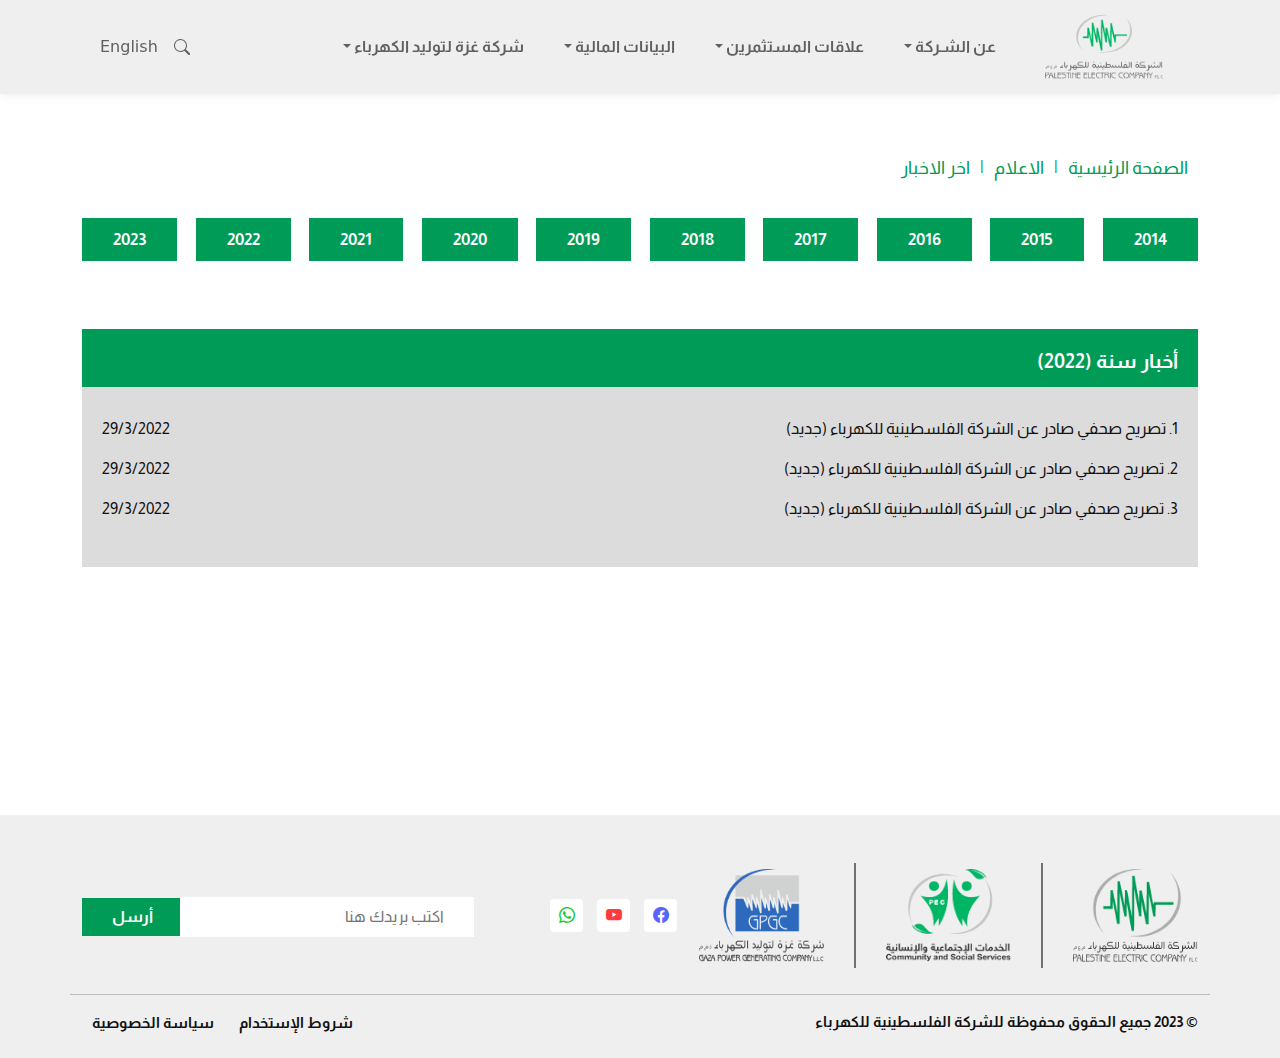
<file: Pagenation.html>
<!DOCTYPE html>
<html lang="en">
  <head>
    <meta charset="UTF-8" />
    <meta http-equiv="X-UA-Compatible" content="IE=edge" />
    <meta name="viewport" content="width=device-width, initial-scale=1.0" />
    <title>الشركة الفلسطينية</title>
    <link
      rel="stylesheet"
      href="https://cdn.jsdelivr.net/npm/bootstrap-icons@1.8.3/font/bootstrap-icons.css"
    />
    <link rel="stylesheet" href="css/bootstrap.min.css" />
    <link rel="stylesheet" href="css/all.min.css" />
    <link rel="stylesheet" href="css/style.css" />
  </head>

  <body>
    <div class="all">
      <header>
        <div class="nav-bar">
          <div class="container">
            <nav
              class="navbar navbar-expand-lg bg-body-tertiary wow fadeInDown"
              data-wow-duration="2s"
              data-wow-delay=".2s"
            >
              <div class="container-fluid">
                <a class="navbar-brand" href="index.html">
                  <img src="img/Group 42677.png" alt="" class="nav-logomg" />
                </a>
                <button
                  class="navbar-toggler"
                  type="button"
                  data-bs-toggle="collapse"
                  data-bs-target="#navbarScroll"
                  aria-controls="navbarScroll"
                  aria-expanded="false"
                  aria-label="Toggle navigation"
                >
                  <span class="navbar-toggler-icon"></span>
                </button>
                <div class="collapse navbar-collapse" id="navbarScroll">
                  <div class="collapse navbar-collapse" id="navbarNavDropdown">
                    <ul class="navbar-nav">
                      <li class="nav-item dropdown">
                        <a
                          class="nav-link dropdown-toggle"
                          href="#"
                          role="button"
                          data-bs-toggle="dropdown"
                          aria-expanded="false"
                        >
                          عن الشـركة
                        </a>
                        <ul class="dropdown-menu">
                          <li>
                            <a class="dropdown-item" href="About company.html">
                              عن الشـركة</a
                            >
                          </li>
                          <li>
                            <a class="dropdown-item" href="#"
                              >عقد التأسيس والنظام الداخلي
                            </a>
                          </li>
                          <li>
                            <a class="dropdown-item" href="#"
                              >عقد التأسيس والنظام الداخلي
                            </a>
                          </li>
                          <li>
                            <a class="dropdown-item" href="#"
                              >عقد التأسيس والنظام الداخلي
                            </a>
                          </li>
                        </ul>
                      </li>
                      <li class="nav-item dropdown">
                        <a
                          class="nav-link dropdown-toggle"
                          href="#"
                          role="button"
                          data-bs-toggle="dropdown"
                          aria-expanded="false"
                        >
                          علاقات المستثمرين
                        </a>
                        <ul class="dropdown-menu">
                          <li>
                            <a class="dropdown-item" href="the company.html">
                              علاقات المستثمرين</a
                            >
                          </li>
                          <li>
                            <a class="dropdown-item" href="#"
                              >عقد التأسيس والنظام الداخلي
                            </a>
                          </li>
                          <li>
                            <a class="dropdown-item" href="#"
                              >عقد التأسيس والنظام الداخلي
                            </a>
                          </li>
                          <li>
                            <a class="dropdown-item" href="#"
                              >عقد التأسيس والنظام الداخلي
                            </a>
                          </li>
                        </ul>
                      </li>
                      <li class="nav-item dropdown">
                        <a
                          class="nav-link dropdown-toggle"
                          href="#"
                          role="button"
                          data-bs-toggle="dropdown"
                          aria-expanded="false"
                        >
                          البيانات المالية
                        </a>
                        <ul class="dropdown-menu">
                          <li>
                            <a class="dropdown-item" href="the company.html">
                              البيانات المالية</a
                            >
                          </li>
                          <li>
                            <a class="dropdown-item" href="#"
                              >عقد التأسيس والنظام الداخلي
                            </a>
                          </li>
                          <li>
                            <a class="dropdown-item" href="#"
                              >عقد التأسيس والنظام الداخلي
                            </a>
                          </li>
                          <li>
                            <a class="dropdown-item" href="#"
                              >عقد التأسيس والنظام الداخلي
                            </a>
                          </li>
                        </ul>
                      </li>
                      <li class="nav-item dropdown">
                        <a
                          class="nav-link dropdown-toggle"
                          href="#"
                          role="button"
                          data-bs-toggle="dropdown"
                          aria-expanded="false"
                        >
                          شركة غزة لتوليد الكهرباء
                        </a>
                        <ul class="dropdown-menu">
                          <li>
                            <a class="dropdown-item" href="contact us.html">
                              شركة غزة لتوليد الكهرباء</a
                            >
                          </li>
                          <li>
                            <a class="dropdown-item" href="#"
                              >عقد التأسيس والنظام الداخلي
                            </a>
                          </li>
                          <li>
                            <a class="dropdown-item" href="#"
                              >عقد التأسيس والنظام الداخلي
                            </a>
                          </li>
                          <li>
                            <a class="dropdown-item" href="#"
                              >عقد التأسيس والنظام الداخلي
                            </a>
                          </li>
                        </ul>
                      </li>
                    </ul>
                  </div>
                  <form class="d-flex" role="search">
                    <i class="bi bi-search search"></i>
                    <button class="English">English</button>
                  </form>
                </div>
              </div>
            </nav>
          </div>
          <div class="container">
            <div class="search-div">
              <div class="flx">
                <form action="post">
                  <input type="text" placeholder="ابحث الان" />
                </form>
                <div class="can">
                  <i class="bi bi-x cancl"></i>
                </div>
              </div>
            </div>
          </div>
        </div>
        <div class="m-nav-bar">
          <div class="container px-5">
            <div
              class="f-nav wow fadeInDown"
              data-wow-duration="2s"
              data-wow-delay=".2s"
            >
              <a class="navbar-brand" href="index.html">
                <img src="img/Group 42677.png" alt="" class="nav-logomg" />
              </a>
              <div class="lnk">
                <i class="bi bi-list list"></i>
              </div>
            </div>
          </div>
          <div class="list1">
            <div class="list-tm">
              <div class="container px-5">
                <div class="a-lnk">
                  <a href="#">عن الشـركة</a>
                  <div class="a-cn">
                    <i class="bi bi-caret-down-fill down"></i>
                  </div>
                </div>
              </div>
              <div class="container px-5">
                <div class="down-list pt-3">
                  <a href="About company.html">عن الشـركة</a>
                  <a href="#">أحداث هامة</a>
                  <a href="#">أحداث هامة</a>
                  <a href="#">أحداث هامة</a>
                </div>
              </div>
            </div>
            <div class="list-tm">
              <div class="container px-5">
                <div class="a-lnk2">
                  <a href="#">علاقات المستثمرين</a>
                  <div class="a-cn">
                    <i class="bi bi-caret-down-fill down"></i>
                  </div>
                </div>
              </div>
              <div class="container px-5">
                <div class="down-list2 pt-3">
                  <a href="the company.html">علاقات المستثمرين</a>
                  <a href="#">أحداث هامة</a>
                  <a href="#">أحداث هامة</a>
                  <a href="#">أحداث هامة</a>
                </div>
              </div>
            </div>
            <div class="list-tm">
              <div class="container px-5">
                <div class="a-lnk3">
                  <a href="#">البيانات المالية</a>
                  <div class="a-cn">
                    <i class="bi bi-caret-down-fill down"></i>
                  </div>
                </div>
              </div>
              <div class="container px-5">
                <div class="down-list3 pt-3">
                  <a href="the company.html">البيانات المالية</a>
                  <a href="#">أحداث هامة</a>
                  <a href="#">أحداث هامة</a>
                  <a href="#">أحداث هامة</a>
                </div>
              </div>
            </div>
            <div class="list-tm">
              <div class="container px-5">
                <div class="a-lnk4">
                  <a href="#">شركة غزة لتوليد الكهرباء</a>
                  <div class="a-cn">
                    <i class="bi bi-caret-down-fill down"></i>
                  </div>
                </div>
              </div>
              <div class="container px-5">
                <div class="down-list4 pt-3">
                  <a href="contact us.html">شركة غزة لتوليد الكهرباء</a>
                  <a href="#">أحداث هامة</a>
                  <a href="#">أحداث هامة</a>
                  <a href="#">أحداث هامة</a>
                </div>
              </div>
            </div>
            <form class="d-flex" role="search">
              <i class="bi bi-search search2"></i>
              <button class="English">English</button>
            </form>
            <div class="container">
              <div class="search-div2">
                <div class="flx">
                  <form action="post">
                    <input type="text" placeholder="ابحث الان" />
                  </form>
                  <div class="can2">
                    <i class="bi bi-x cancl2"></i>
                  </div>
                </div>
              </div>
            </div>
          </div>
        </div>
      </header>
      <main>
        <div class="section-one py-5">
          <div class="container">
            <div class="select">
              <h4>الصفحة الرئيسية</h4>
              <h4>|</h4>
              <h4>الاعلام</h4>
              <h4>|</h4>
              <h4>اخر الاخبار</h4>
            </div>
          </div>
          <div class="container">
            <div class="row">
              <div class="col-12">
                <div class="year-link">
                  <a href="#">2014</a>
                  <a href="#">2015</a>
                  <a href="#">2016</a>
                  <a href="#">2017</a>
                  <a href="#">2018</a>
                  <a href="#">2019</a>
                  <a href="#">2020</a>
                  <a href="#">2021</a>
                  <a href="#">2022</a>
                  <a href="#">2023</a>
                </div>
              </div>
              <div class="col-12 py-5">
                <div class="green">
                  <h2>أخبار سنة (2022)</h2>
                </div>
              </div>
              <div class="col-12">
                <div class="year-news">
                  <div class="new-news">
                    <p>
                      1. تصريح صحفي صادر عن الشركة الفلسطينية للكهرباء (جديد)
                    </p>
                    <p>29/3/2022</p>
                  </div>
                  <div class="new-news">
                    <p>
                      2. تصريح صحفي صادر عن الشركة الفلسطينية للكهرباء (جديد)
                    </p>
                    <p>29/3/2022</p>
                  </div>
                  <div class="new-news">
                    <p>
                      3. تصريح صحفي صادر عن الشركة الفلسطينية للكهرباء (جديد)
                    </p>
                    <p>29/3/2022</p>
                  </div>
                </div>
              </div>
            </div>
          </div>
        </div>
      </main>
      <footer
        class="relation-section wow animate__zoomIn"
        data-wow-duration="2s"
        data-wow-delay="2s"
      >
        <div
          class="container pt-5 pb-2 wow fadeInUp"
          data-wow-offset="100"
          data-wow-iteration="1"
        >
          <div class="row">
            <div class="col-lg-7">
              <div class="footer-info">
                <div class="footer-img">
                  <img src="img/111.png" alt="" />
                  <div class="blank-mg"></div>
                  <img class="df" src="img/22.png" alt="" />
                  <div class="blank-mg"></div>
                  <img class="df" src="img/33.png" alt="" />
                </div>
                <div class="footer-link">
                  <div class="footer-icon">
                    <i class="bi bi-facebook facebook"></i>
                  </div>
                  <div class="footer-icon">
                    <i class="bi bi-youtube youtube"></i>
                  </div>
                  <div class="footer-icon">
                    <i class="bi bi-whatsapp whatsapp"></i>
                  </div>
                </div>
              </div>
            </div>
            <div class="col-lg-5">
              <div class="footer-form">
                <form action="post">
                  <input
                    type="text"
                    class="footer-input"
                    placeholder="اكتب بريدك هنا"
                  />
                  <button class="send">أرسل</button>
                </form>
              </div>
            </div>
            <hr />
            <div class="last-footer">
              <p>&copy; 2023 جميع الحقوق محفوظة للشركة الفلسطينية للكهرباء</p>
              <div class="last-link">
                <a href="">شروط الإستخدام</a>
                <a href="">سياسة الخصوصية</a>
              </div>
            </div>
          </div>
        </div>
      </footer>
    </div>
    <script src="js/bootstrap.bundle.min.js"></script>
    <script src="js/jquery-3.6.0.min.js"></script>
    <script src="js/script.js"></script>
  </body>
</html>
</file>
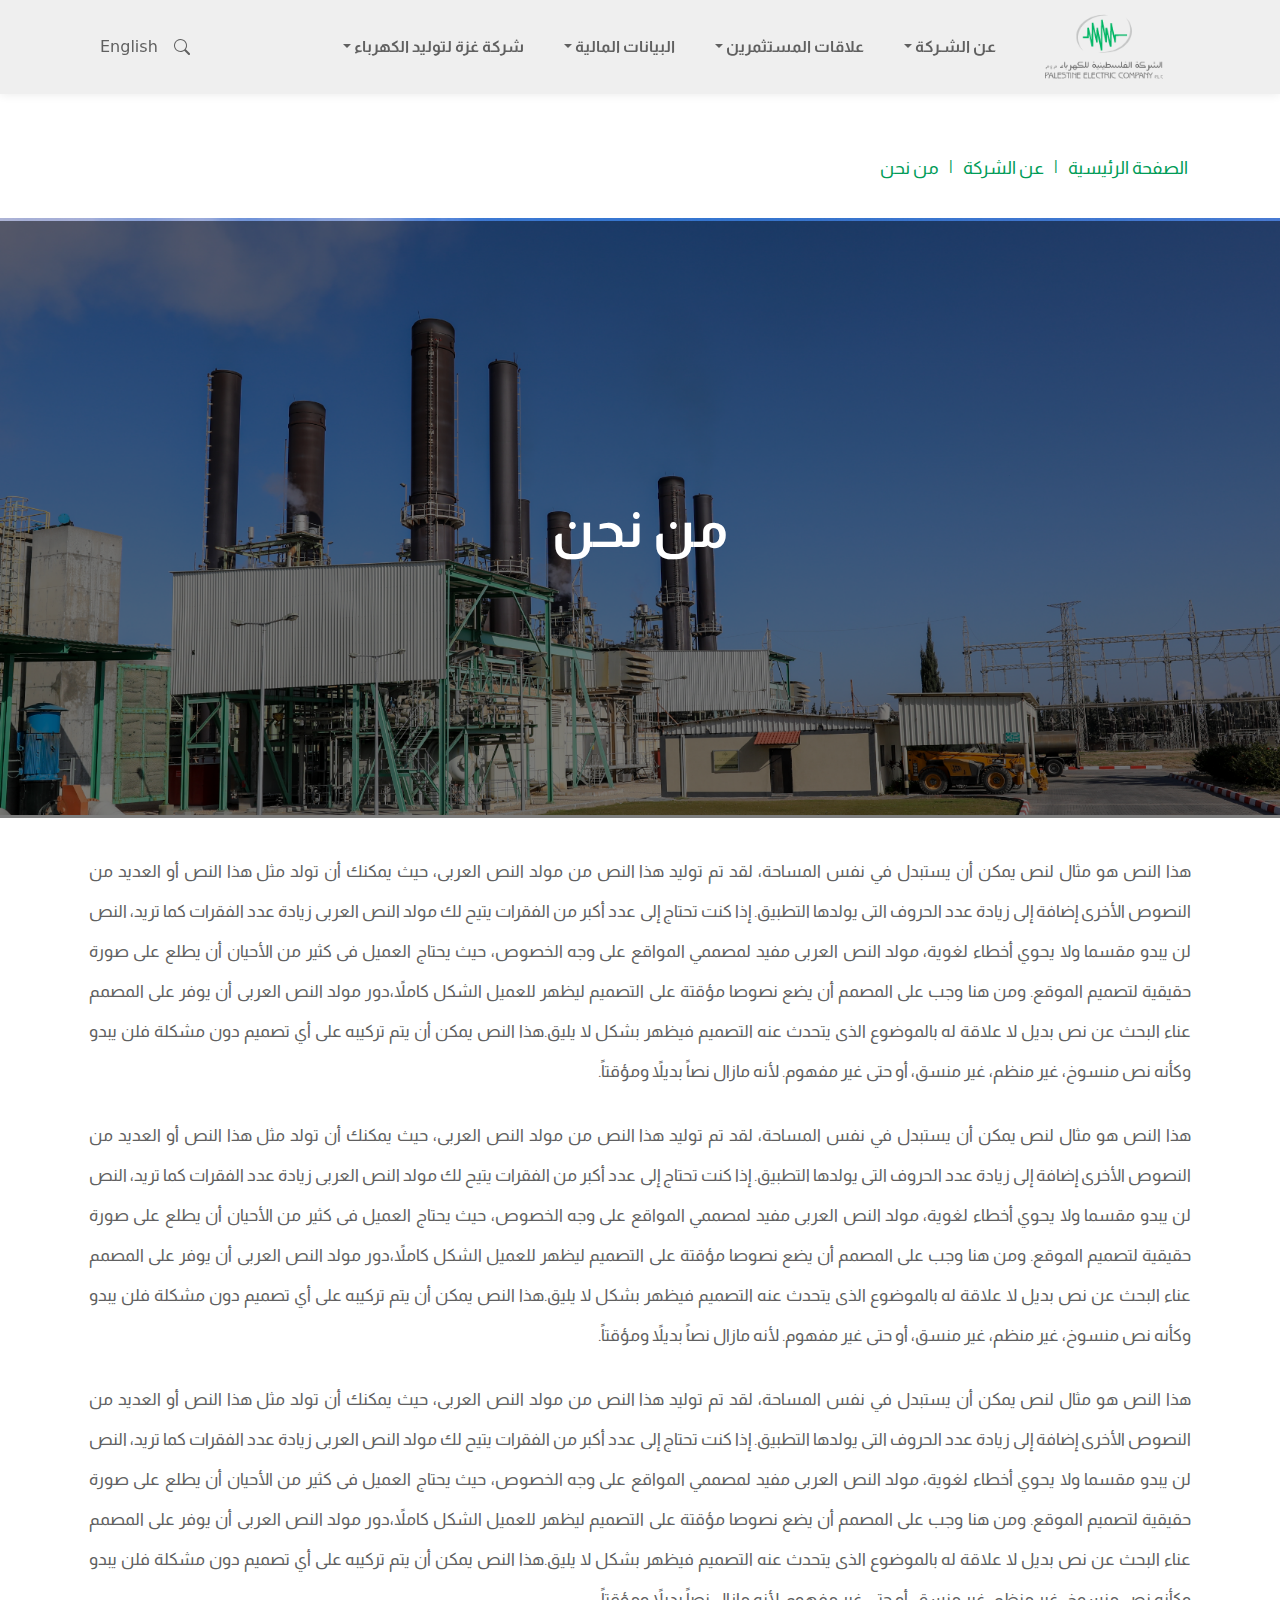
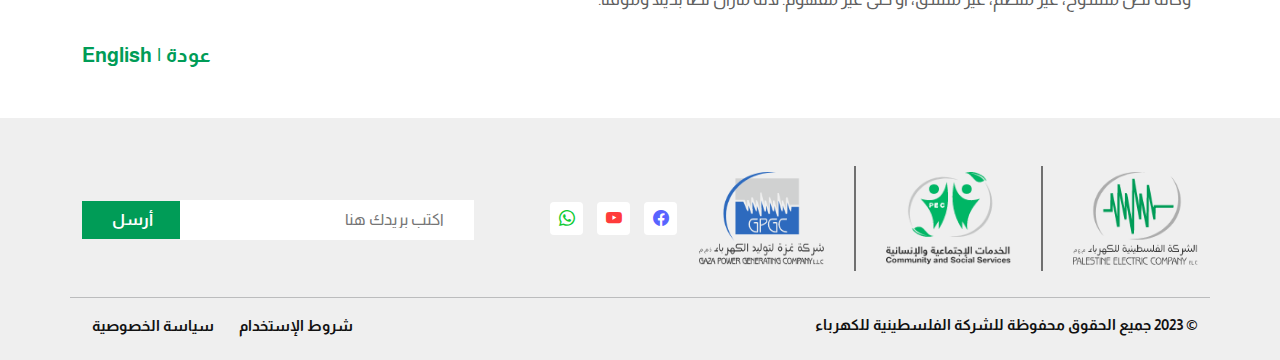
<file: the company.html>
<!DOCTYPE html>
<html lang="en">
  <head>
    <meta charset="UTF-8" />
    <meta http-equiv="X-UA-Compatible" content="IE=edge" />
    <meta name="viewport" content="width=device-width, initial-scale=1.0" />
    <title>الشركة الفلسطينية</title>
    <link
      rel="stylesheet"
      href="https://cdn.jsdelivr.net/npm/bootstrap-icons@1.8.3/font/bootstrap-icons.css"
    />
    <link rel="stylesheet" href="css/bootstrap.min.css" />
    <link rel="stylesheet" href="css/all.min.css" />
    <link rel="stylesheet" href="css/style.css" />
  </head>

  <body>
    <div class="all">
      <header>
        <div class="nav-bar">
          <div class="container">
            <nav
              class="navbar navbar-expand-lg bg-body-tertiary wow fadeInDown"
              data-wow-duration="2s"
              data-wow-delay=".2s"
            >
              <div class="container-fluid">
                <a class="navbar-brand" href="index.html">
                  <img src="img/Group 42677.png" alt="" class="nav-logomg" />
                </a>
                <button
                  class="navbar-toggler"
                  type="button"
                  data-bs-toggle="collapse"
                  data-bs-target="#navbarScroll"
                  aria-controls="navbarScroll"
                  aria-expanded="false"
                  aria-label="Toggle navigation"
                >
                  <span class="navbar-toggler-icon"></span>
                </button>
                <div class="collapse navbar-collapse" id="navbarScroll">
                  <div class="collapse navbar-collapse" id="navbarNavDropdown">
                    <ul class="navbar-nav">
                      <li class="nav-item dropdown">
                        <a
                          class="nav-link dropdown-toggle"
                          href="#"
                          role="button"
                          data-bs-toggle="dropdown"
                          aria-expanded="false"
                        >
                          عن الشـركة
                        </a>
                        <ul class="dropdown-menu">
                          <li>
                            <a class="dropdown-item" href="About company.html">
                              عن الشـركة</a
                            >
                          </li>
                          <li>
                            <a class="dropdown-item" href="#"
                              >عقد التأسيس والنظام الداخلي
                            </a>
                          </li>
                          <li>
                            <a class="dropdown-item" href="#"
                              >عقد التأسيس والنظام الداخلي
                            </a>
                          </li>
                          <li>
                            <a class="dropdown-item" href="#"
                              >عقد التأسيس والنظام الداخلي
                            </a>
                          </li>
                        </ul>
                      </li>
                      <li class="nav-item dropdown">
                        <a
                          class="nav-link dropdown-toggle"
                          href="#"
                          role="button"
                          data-bs-toggle="dropdown"
                          aria-expanded="false"
                        >
                          علاقات المستثمرين
                        </a>
                        <ul class="dropdown-menu">
                          <li>
                            <a class="dropdown-item" href="the company.html">
                              علاقات المستثمرين</a
                            >
                          </li>
                          <li>
                            <a class="dropdown-item" href="#"
                              >عقد التأسيس والنظام الداخلي
                            </a>
                          </li>
                          <li>
                            <a class="dropdown-item" href="#"
                              >عقد التأسيس والنظام الداخلي
                            </a>
                          </li>
                          <li>
                            <a class="dropdown-item" href="#"
                              >عقد التأسيس والنظام الداخلي
                            </a>
                          </li>
                        </ul>
                      </li>
                      <li class="nav-item dropdown">
                        <a
                          class="nav-link dropdown-toggle"
                          href="#"
                          role="button"
                          data-bs-toggle="dropdown"
                          aria-expanded="false"
                        >
                          البيانات المالية
                        </a>
                        <ul class="dropdown-menu">
                          <li>
                            <a class="dropdown-item" href="the company.html">
                              البيانات المالية</a
                            >
                          </li>
                          <li>
                            <a class="dropdown-item" href="#"
                              >عقد التأسيس والنظام الداخلي
                            </a>
                          </li>
                          <li>
                            <a class="dropdown-item" href="#"
                              >عقد التأسيس والنظام الداخلي
                            </a>
                          </li>
                          <li>
                            <a class="dropdown-item" href="#"
                              >عقد التأسيس والنظام الداخلي
                            </a>
                          </li>
                        </ul>
                      </li>
                      <li class="nav-item dropdown">
                        <a
                          class="nav-link dropdown-toggle"
                          href="#"
                          role="button"
                          data-bs-toggle="dropdown"
                          aria-expanded="false"
                        >
                          شركة غزة لتوليد الكهرباء
                        </a>
                        <ul class="dropdown-menu">
                          <li>
                            <a class="dropdown-item" href="contact us.html">
                              شركة غزة لتوليد الكهرباء</a
                            >
                          </li>
                          <li>
                            <a class="dropdown-item" href="#"
                              >عقد التأسيس والنظام الداخلي
                            </a>
                          </li>
                          <li>
                            <a class="dropdown-item" href="#"
                              >عقد التأسيس والنظام الداخلي
                            </a>
                          </li>
                          <li>
                            <a class="dropdown-item" href="#"
                              >عقد التأسيس والنظام الداخلي
                            </a>
                          </li>
                        </ul>
                      </li>
                    </ul>
                  </div>
                  <form class="d-flex" role="search">
                    <i class="bi bi-search search"></i>
                    <button class="English">English</button>
                  </form>
                </div>
              </div>
            </nav>
          </div>
          <div class="container">
            <div class="search-div">
              <div class="flx">
                <form action="post">
                  <input type="text" placeholder="ابحث الان" />
                </form>
                <div class="can">
                  <i class="bi bi-x cancl"></i>
                </div>
              </div>
            </div>
          </div>
        </div>
        <div class="m-nav-bar">
          <div class="container px-5">
            <div
              class="f-nav wow fadeInDown"
              data-wow-duration="2s"
              data-wow-delay=".2s"
            >
              <a class="navbar-brand" href="index.html">
                <img src="img/Group 42677.png" alt="" class="nav-logomg" />
              </a>
              <div class="lnk">
                <i class="bi bi-list list"></i>
              </div>
            </div>
          </div>
          <div class="list1">
            <div class="list-tm">
              <div class="container px-5">
                <div class="a-lnk">
                  <a href="#">عن الشـركة</a>
                  <div class="a-cn">
                    <i class="bi bi-caret-down-fill down"></i>
                  </div>
                </div>
              </div>
              <div class="container px-5">
                <div class="down-list pt-3">
                  <a href="About company.html">عن الشـركة</a>
                  <a href="#">أحداث هامة</a>
                  <a href="#">أحداث هامة</a>
                  <a href="#">أحداث هامة</a>
                </div>
              </div>
            </div>
            <div class="list-tm">
              <div class="container px-5">
                <div class="a-lnk2">
                  <a href="#">علاقات المستثمرين</a>
                  <div class="a-cn">
                    <i class="bi bi-caret-down-fill down"></i>
                  </div>
                </div>
              </div>
              <div class="container px-5">
                <div class="down-list2 pt-3">
                  <a href="the company.html">علاقات المستثمرين</a>
                  <a href="#">أحداث هامة</a>
                  <a href="#">أحداث هامة</a>
                  <a href="#">أحداث هامة</a>
                </div>
              </div>
            </div>
            <div class="list-tm">
              <div class="container px-5">
                <div class="a-lnk3">
                  <a href="#">البيانات المالية</a>
                  <div class="a-cn">
                    <i class="bi bi-caret-down-fill down"></i>
                  </div>
                </div>
              </div>
              <div class="container px-5">
                <div class="down-list3 pt-3">
                  <a href="the company.html">البيانات المالية</a>
                  <a href="#">أحداث هامة</a>
                  <a href="#">أحداث هامة</a>
                  <a href="#">أحداث هامة</a>
                </div>
              </div>
            </div>
            <div class="list-tm">
              <div class="container px-5">
                <div class="a-lnk4">
                  <a href="#">شركة غزة لتوليد الكهرباء</a>
                  <div class="a-cn">
                    <i class="bi bi-caret-down-fill down"></i>
                  </div>
                </div>
              </div>
              <div class="container px-5">
                <div class="down-list4 pt-3">
                  <a href="contact us.html">شركة غزة لتوليد الكهرباء</a>
                  <a href="#">أحداث هامة</a>
                  <a href="#">أحداث هامة</a>
                  <a href="#">أحداث هامة</a>
                </div>
              </div>
            </div>
            <form class="d-flex" role="search">
              <i class="bi bi-search search2"></i>
              <button class="English">English</button>
            </form>
            <div class="container">
              <div class="search-div2">
                <div class="flx">
                  <form action="post">
                    <input type="text" placeholder="ابحث الان" />
                  </form>
                  <div class="can2">
                    <i class="bi bi-x cancl2"></i>
                  </div>
                </div>
              </div>
            </div>
          </div>
        </div>
      </header>
      <main>
        <div class="section-one py-5">
          <div class="container">
            <div class="select">
              <h4>الصفحة الرئيسية</h4>
              <h4>|</h4>
              <h4>عن الشركة</h4>
              <h4>|</h4>
              <h4>من نحن</h4>
            </div>
          </div>
          <div class="back-img2">
            <h2>من نحن</h2>
          </div>
          <div class="container">
            <div class="row">
              <div class="col">
                <div class="para">
                  <p>
                    هذا النص هو مثال لنص يمكن أن يستبدل في نفس المساحة، لقد تم
                    توليد هذا النص من مولد النص العربى، حيث يمكنك أن تولد مثل
                    هذا النص أو العديد من النصوص الأخرى إضافة إلى زيادة عدد
                    الحروف التى يولدها التطبيق. إذا كنت تحتاج إلى عدد أكبر من
                    الفقرات يتيح لك مولد النص العربى زيادة عدد الفقرات كما تريد،
                    النص لن يبدو مقسما ولا يحوي أخطاء لغوية، مولد النص العربى
                    مفيد لمصممي المواقع على وجه الخصوص، حيث يحتاج العميل فى كثير
                    من الأحيان أن يطلع على صورة حقيقية لتصميم الموقع. ومن هنا
                    وجب على المصمم أن يضع نصوصا مؤقتة على التصميم ليظهر للعميل
                    الشكل كاملاً،دور مولد النص العربى أن يوفر على المصمم عناء
                    البحث عن نص بديل لا علاقة له بالموضوع الذى يتحدث عنه التصميم
                    فيظهر بشكل لا يليق.هذا النص يمكن أن يتم تركيبه على أي تصميم
                    دون مشكلة فلن يبدو وكأنه نص منسوخ، غير منظم، غير منسق، أو
                    حتى غير مفهوم. لأنه مازال نصاً بديلاً ومؤقتاً.
                  </p>
                </div>
                <div class="para">
                  <p>
                    هذا النص هو مثال لنص يمكن أن يستبدل في نفس المساحة، لقد تم
                    توليد هذا النص من مولد النص العربى، حيث يمكنك أن تولد مثل
                    هذا النص أو العديد من النصوص الأخرى إضافة إلى زيادة عدد
                    الحروف التى يولدها التطبيق. إذا كنت تحتاج إلى عدد أكبر من
                    الفقرات يتيح لك مولد النص العربى زيادة عدد الفقرات كما تريد،
                    النص لن يبدو مقسما ولا يحوي أخطاء لغوية، مولد النص العربى
                    مفيد لمصممي المواقع على وجه الخصوص، حيث يحتاج العميل فى كثير
                    من الأحيان أن يطلع على صورة حقيقية لتصميم الموقع. ومن هنا
                    وجب على المصمم أن يضع نصوصا مؤقتة على التصميم ليظهر للعميل
                    الشكل كاملاً،دور مولد النص العربى أن يوفر على المصمم عناء
                    البحث عن نص بديل لا علاقة له بالموضوع الذى يتحدث عنه التصميم
                    فيظهر بشكل لا يليق.هذا النص يمكن أن يتم تركيبه على أي تصميم
                    دون مشكلة فلن يبدو وكأنه نص منسوخ، غير منظم، غير منسق، أو
                    حتى غير مفهوم. لأنه مازال نصاً بديلاً ومؤقتاً.
                  </p>
                </div>
                <div class="para">
                  <p>
                    هذا النص هو مثال لنص يمكن أن يستبدل في نفس المساحة، لقد تم
                    توليد هذا النص من مولد النص العربى، حيث يمكنك أن تولد مثل
                    هذا النص أو العديد من النصوص الأخرى إضافة إلى زيادة عدد
                    الحروف التى يولدها التطبيق. إذا كنت تحتاج إلى عدد أكبر من
                    الفقرات يتيح لك مولد النص العربى زيادة عدد الفقرات كما تريد،
                    النص لن يبدو مقسما ولا يحوي أخطاء لغوية، مولد النص العربى
                    مفيد لمصممي المواقع على وجه الخصوص، حيث يحتاج العميل فى كثير
                    من الأحيان أن يطلع على صورة حقيقية لتصميم الموقع. ومن هنا
                    وجب على المصمم أن يضع نصوصا مؤقتة على التصميم ليظهر للعميل
                    الشكل كاملاً،دور مولد النص العربى أن يوفر على المصمم عناء
                    البحث عن نص بديل لا علاقة له بالموضوع الذى يتحدث عنه التصميم
                    فيظهر بشكل لا يليق.هذا النص يمكن أن يتم تركيبه على أي تصميم
                    دون مشكلة فلن يبدو وكأنه نص منسوخ، غير منظم، غير منسق، أو
                    حتى غير مفهوم. لأنه مازال نصاً بديلاً ومؤقتاً.
                  </p>
                </div>
              </div>
              <div class="back">
                <a href="index.html">عودة</a>
                <a href="index.html">|</a>
                <a href="#">English</a>
              </div>
            </div>
          </div>
        </div>
      </main>
      <footer
        class="relation-section wow animate__zoomIn"
        data-wow-duration="2s"
        data-wow-delay="2s"
      >
        <div
          class="container pt-5 pb-2 wow fadeInUp"
          data-wow-offset="100"
          data-wow-iteration="1"
        >
          <div class="row">
            <div class="col-lg-7">
              <div class="footer-info">
                <div class="footer-img">
                  <img src="img/111.png" alt="" />
                  <div class="blank-mg"></div>
                  <img class="df" src="img/22.png" alt="" />
                  <div class="blank-mg"></div>
                  <img class="df" src="img/33.png" alt="" />
                </div>
                <div class="footer-link">
                  <div class="footer-icon">
                    <i class="bi bi-facebook facebook"></i>
                  </div>
                  <div class="footer-icon">
                    <i class="bi bi-youtube youtube"></i>
                  </div>
                  <div class="footer-icon">
                    <i class="bi bi-whatsapp whatsapp"></i>
                  </div>
                </div>
              </div>
            </div>
            <div class="col-lg-5">
              <div class="footer-form">
                <form action="post">
                  <input
                    type="text"
                    class="footer-input"
                    placeholder="اكتب بريدك هنا"
                  />
                  <button class="send">أرسل</button>
                </form>
              </div>
            </div>
            <hr />
            <div class="last-footer">
              <p>&copy; 2023 جميع الحقوق محفوظة للشركة الفلسطينية للكهرباء</p>
              <div class="last-link">
                <a href="">شروط الإستخدام</a>
                <a href="">سياسة الخصوصية</a>
              </div>
            </div>
          </div>
        </div>
      </footer>
    </div>
    <script src="js/bootstrap.bundle.min.js"></script>
    <script src="js/jquery-3.6.0.min.js"></script>
    <script src="js/script.js"></script>
  </body>
</html>
</file>
<file: css/style.css>
@font-face {
  font-family: bb;
  src: url(../font/Almarai-ExtraBold.ttf);
}

@font-face {
  font-family: mm;
  src: url(../font/Almarai-Light.ttf);
}

@font-face {
  font-family: rr;
  src: url(../font/Almarai-Regular.ttf);
}

@font-face {
  font-family: sb;
  src: url(../font/Almarai-Bold.ttf);
}

:root {
  --background: #efefef;
  --background2: #f2fdff;
  --waith: #fff;
  --search-color: #b0b0b0;
  --border-radius: 4px;
  --box-shadow: 0 0 10px #e9e9e9;
  --color: #111;
  --border-color: #c7c7c7;
  --item-color: #f3b9a0;
  --main-color: #606060;
  --active: #ed9f93;
  --para: #757575;
  --box: #f5f5f5;
  --btn: #009c57;
}

body {
  direction: rtl;
}

.nav-bar {
  background: var(--background);
  position: fixed;
  width: 100%;
  box-shadow: var(--box-shadow);
  z-index: 1000000;
}

.collapse .navbar-collapse {
  display: flex !important;
  justify-content: center;
  align-items: center;
}

.navbar-brand {
  padding: 0;
}

.navbar {
  padding: 0;
  margin: 0;
}

.nav-item {
  padding: 0;
  display: flex;
  justify-content: space-between;
  color: var(--main-color);
}

.navbar-nav {
  padding: 0;
  margin: 0;
}

.navbar-expand-lg .navbar-collapse {
  justify-content: center;
}

.English {
  border: none;
  color: var(--main-color);
}

.search {
  color: var(--main-color);
  text-align: center;
  width: 37px;
  height: 37px;
  line-height: 37px;
  cursor: pointer;
  border-radius: 4px;
}

.search2 {
  color: var(--main-color);
  text-align: center;
  width: 37px;
  height: 37px;
  line-height: 37px;
  cursor: pointer;
  border-radius: 4px;
}

.dropdown-menu {
  width: 300px;
  border: none;
  padding: 20px;
  border-radius: 4px;
  text-align: right;
}

.dropdown-menu li {
  margin-top: 20px;
  padding-bottom: 15px;
  font-family: sb;
  font-size: 16px;
  color: #606060;
  border-bottom: 1px solid #dcdcdc;
}

.dropdown-menu li:last-child {
  margin-top: 20px;
  padding-bottom: 15px;
  border-bottom: none;
}

.dropdown-menu li:hover {
  background: #009c5641;
}

.dropdown-item:hover {
  background: transparent;
  font-family: sb;
  font-size: 16px;
  color: #606060;
}

.dropdown1 {
  width: 600px;
  border: none;
  box-shadow: var(--box-shadow);
  right: 50px;
  padding: 20px;
  border-radius: 4px;
  position: relative;
  top: 150px;
  left: 150px;
  background: var(--waith);
}

.info {
  text-align: right;
  padding: 10px;
}

.info h2 {
  font-size: 20px;
  color: var(--color);
  font-family: sb;
}

.info p {
  font-size: 13px;
  color: var(--color);
  font-family: rr;
  text-align: justify;
  text-justify: inter-word;
}

.info2 {
  text-align: right;
  padding: 10px;
  border-right: 1px solid var(--main-color);
}

.info2 h4 {
  font-size: 13px;
  color: var(--color);
  font-family: sb;
  padding: 5px 10px;
}

.select {
  display: flex;
  align-items: center;
  margin: 90px 0 30px;
}

.select h4 {
  color: var(--btn);
  font-size: 18px;
  font-family: rr;
  padding: 20px 10px 0 0;
}

.back-img {
  background: url(../img/one.png) no-repeat center center;
  background-size: cover;
  margin: 0 0 30px 0;
  text-align: center;
  height: 600px;
  padding: 280px 0;
}

.back-img h2 {
  font-size: 52px;
  color: var(--waith);
  font-family: sb;
}

.para p {
  color: var(--main-color);
  font-size: 17px;
  font-family: rr;
  padding: 4px 7px;
  text-align: justify;
  text-justify: inter-word;
  line-height: 40px;
}

.back {
  text-align: left;
}

.back a {
  text-decoration: none;
  font-size: 20px;
  font-family: sb;
  color: var(--btn);
}

.back a:hover {
  background: var(--background2);
  color: var(--btn);
}

footer {
  background: var(--background);
}

.footer-img {
  display: flex;
  align-items: center;
}

.blank {
  width: 1px;
  height: 105px;
  background: var(--search-color);
}

.footer-info {
  display: flex;
  align-items: center;
  margin-bottom: 5px;
}

.footer-link {
  display: flex;
  margin-right: 15px;
}

.footer-icon {
  width: 33px;
  height: 33px;
  line-height: 33px;
  text-align: center;
  background: var(--waith);
  margin: 0 7px;
  cursor: pointer;
  transition: all 0.3s ease;
  border-radius: var(--border-radius);
}

.footer-icon:hover {
  opacity: 0.7;
}

.facebook {
  color: #5864ff;
}

.youtube {
  color: #ff3b3b;
}

.whatsapp {
  color: #0fcb34;
}

.footer-form {
  text-align: left;
  margin: 80px 0 0;
}

.footer-input {
  background: var(--waith);
  border: none;
  padding: 8px 30px;
  font-family: rr;
}

.send {
  background: var(--btn);
  border: none;
  color: var(--waith);
  padding: 7px 30px;
  margin-right: -8px;
  font-family: sb;
}

.last-footer {
  display: flex;
  justify-content: space-between;
}

.last-footer p {
  color: var(--color);
  font-size: 15px;
  font-family: sb;
}

.last-link a {
  color: var(--color);
  font-size: 15px;
  font-family: sb;
  text-decoration: none;
  margin: 0 10px;
}

.back-img2 {
  background: url(../img/two.png) no-repeat center center;
  background-size: cover;
  margin: 0 0 30px 0;
  text-align: center;
  height: 600px;
  padding: 280px 0;
}

.back-img2 h2 {
  font-size: 52px;
  color: var(--waith);
  font-family: sb;
}

.back-img3 {
  background: url(../img/three.png) no-repeat center center;
  background-size: cover;
  margin: 0 0 30px 0;
  text-align: center;
  height: 600px;
  padding: 280px 0;
}

.back-img3 h2 {
  font-size: 42px;
  color: var(--waith);
  font-family: sb;
}

.select2 h2 {
  font-size: 42px;
  color: var(--btn);
  font-family: sb;
}

.contact-box {
  background: var(--waith);
  box-shadow: 0 0 10px var(--search-color);
  padding: 30px;
  margin: 30px 0;
}

.span-box {
  margin: 0 0 20px;
  color: var(--btn);
}

.span-box span {
  font-size: 20px;
  font-family: sb;
  padding-right: 10px;
}

.span-box img {
  width: 22px;
  height: 22px;
}

.span-box p {
  padding: 10px 40px 0 0;
  color: var(--main-color);
  font-size: 15px;
  font-family: rr;
}

.three-dives1 {
  background: url(../img/Group\ 22.png) no-repeat center center;
  background-size: cover;
  padding: 260px 0 20px 0;
  text-align: center;
  margin: 30px 0;
  height: 360px;
}

.three-dives1 h2 {
  color: var(--waith);
  font-size: 24px;
  font-family: sb;
}

.three-dives2 {
  background: url(../img/Group\ 23.png) no-repeat center center;
  background-size: cover;
  padding: 261px 0 20px 0;
  text-align: center;
  margin: 30px 0;
  height: 360px;
}

.three-dives2 h2 {
  color: var(--waith);
  font-size: 24px;
  font-family: sb;
}

.three-dives3 {
  background: url(../img/Group\ 24.png) no-repeat center center;
  background-size: cover;
  padding: 270px 0 20px 0;
  text-align: center;
  margin: 30px 0;
  height: 360px;
}

.three-dives3 h2 {
  color: var(--waith);
  font-size: 24px;
  font-family: sb;
}

.start-section {
  background: var(--background2);
}

.news-section a {
  text-decoration: none;
}

.news-boxes {
  background: var(--waith);
  box-shadow: var(--box-shadow);
  margin-bottom: 20px;
  cursor: pointer;
  transition: all 0.3s ease;
}

.news-boxes:hover {
  box-shadow: 0 0 15px #757575;
}

.news-boxes img {
  width: 100%;
}

.news-boxes h4 {
  color: var(--color);
  font-size: 17px;
  font-family: bb;
  padding: 10px;
}

.news-boxes p {
  color: #929292;
  font-size: 15px;
  font-family: rr;
  padding: 4px 10px;
  line-height: 30px;
}

.view {
  display: flex;
  justify-content: space-between;
  padding: 13px;
  color: #929292;
}

.news-head h2 {
  color: #8b8b8b;
  font-size: 25px;
  font-family: sb;
  padding: 20px 0;
}

.news-head h3 {
  color: #393939;
  font-size: 30px;
  font-family: bb;
  padding: 7px;
}

.news-head p {
  color: var(--main-color);
  font-size: 17px;
  font-family: rr;
  padding: 4px 7px;
  text-align: justify;
  text-justify: inter-word;
  line-height: 40px;
}

.chart {
  width: 100%;
  height: 511px;
  margin-top: -30px;
}
#chartdiv {
  width: 100%;
  height: 560px;
}
.price-info {
  border: 1px solid var(--main-color);
  padding: 50px 10px;
  text-align: center;
  height: 511px;
  margin-bottom: 20px;
}

.price-info h2 {
  color: var(--main-color);
  font-size: 29px;
  font-family: sb;
  margin-bottom: 30px;
}

.price-info a {
  color: var(--waith);
  text-align: center;
  text-decoration: none;
  font-family: sb;
  font-size: 20px;
  border-radius: 4px;
  padding: 10px 110px;
  background: var(--btn);
}

.price-info h3 {
  color: var(--main-color);
  font-size: 25px;
  font-family: sb;
  margin-bottom: 10px;
  margin-top: 33px;
}

.price-info span {
  color: var(--btn);
  font-size: 35px;
  font-family: rr;
  margin-bottom: 10px;
}

.h-box {
  display: flex;
  justify-content: space-around;
}

.price-info i {
  font-size: 18px;
  color: var(--btn);
}

.year-link {
  display: flex;
  justify-content: space-between;
  align-items: center;
  flex-wrap: wrap;
}

.year-link a {
  text-decoration: none;
  background: var(--btn);
  color: var(--waith);
  font-size: 17px;
  font-family: sb;
  padding: 8px 30px;
  cursor: pointer;
  transition: all 0.2s ease;
  margin-bottom: 20px;
  border: 1px solid #009c57;
  row-gap: 7px;
}

.year-link a:hover {
  border: 1px solid #009c57;
  color: #009c57;
  background: transparent;
}

.green {
  height: 60px;
  width: 100%;
  background: var(--btn);
  padding: 20px;
}

.green h2 {
  color: var(--waith);
  font-size: 20px;
  font-family: sb;
}

.year-news {
  background: #dcdcdc;
  margin-top: -50px;
  padding: 30px 20px;
  margin-bottom: 200px;
}

.new-news {
  display: flex;
  justify-content: space-between;
  color: var(--color);
  font-size: 16px;
  font-family: rr;
}

.flx {
  padding-top: 30px;
  margin-bottom: 20px;
  display: flex;
  justify-content: space-around;
  align-items: baseline;
}

.search-div {
  display: none;
  position: relative;
}

.search-div form {
  width: 100%;
}

.search-div form input {
  width: 100%;
  border-radius: 4px;
  box-shadow: var(--box-shadow);
  background: var(--waith);
  border: none;
  padding: 15px 30px;
  font-family: sb;
}

.can i {
  position: absolute;
  top: 35px;
  left: 30px;
  font-size: 30px;
  color: var(--main-color);
  cursor: pointer;
}

.flx {
  padding-top: 30px;
  margin-bottom: 20px;
  display: flex;
  justify-content: space-around;
  align-items: baseline;
}

.search-div2 {
  display: none;
  position: relative;
}

.search-div2 form {
  width: 100%;
}

.search-div2 form input {
  width: 100%;
  border-radius: 4px;
  box-shadow: var(--box-shadow);
  background: var(--waith);
  border: none;
  padding: 15px 30px;
  font-family: sb;
}

.can2 i {
  font-size: 30px;
  color: var(--main-color);
  cursor: pointer;
  position: absolute;
  top: 35px;
  left: 30px;
}

.start-section {
  text-align: center;
}

.news-section a.last {
  margin: 30px auto;
  text-align: center;
  padding: 10px 50px;
  background: var(--btn);
  text-decoration: none;
  font-size: 17px;
  font-family: sb;
  color: var(--waith);
  background: var(--btn);
  transition: all 0.3s ease;
  border-radius: 4px;
}

.lnk-a {
  margin: 30px auto 10px;
  text-align: left;
}

.news-section a.last:hover {
  opacity: 0.7;
}

video {
  width: 100%;
  margin-top: 70px;
  z-index: 000000;
}

.video-lay {
  position: absolute;
  background: rgba(255, 33, 33, 0.555);
  width: 100%;
  height: 700px;
  top: 50px;
  left: 0;
  z-index: 1000000;
}

.nav-link {
  font-family: sb;
  color: var(--main-color);
  z-index: 10000000;
  cursor: pointer;
  transition: all 0.3s ease;
}

.nav-link:hover {
  color: var(--btn);
}

.d-flex {
  margin-right: 15%;
}

.footer-form {
  text-align: left;
  margin: 67px 0 0;
}

.m-nav-bar {
  display: none;
}

.news-head {
  margin: -1% 0 0 0;
}

@media (max-width: 1400px) {
  .footer-form {
    text-align: center;
    margin: 30px 0;
  }

  .d-flex {
    margin-right: 10%;
  }

  .nav-logomg {
    width: 131px;
    height: 94px;
  }
}

@media (max-width: 1200px) {
  .d-flex {
    margin-right: 5%;
  }

  .nav-bar {
    display: none;
  }

  .m-nav-bar {
    display: block;
  }

  .footer-img {
    display: flex;
    align-items: center;
    column-gap: 10px;
  }

  .footer-info {
    display: flex;
    align-items: center;
    margin-bottom: 26px;
    flex-wrap: wrap;
  }

  .footer-link {
    margin: 26px auto 0;
  }

  .last-footer {
    flex-wrap: wrap;
    justify-content: center;
  }
  .price-info h3 {
    font-size: 20px;
  }
  .price-info span {
    color: var(--btn);
    font-size: 30px;
    font-family: rr;
    margin-bottom: 10px;
  }
  .price-info a {
    padding: 10px 88px;
  }
  .last-footer {
    flex-wrap: wrap;
    justify-content: space-between;
  }
}
.sld-section {
  display: none;
}
@media (max-width: 990px) {
  .d-flex {
    width: 100%;
    margin: 14px auto;
    display: flex;
    justify-content: center;
    align-items: center;
  }

  .navbar {
    flex-wrap: wrap;
  }

  .dropdown-menu {
    width: 100%;
  }

  .news-boxes {
    background: var(--waith);
    box-shadow: var(--box-shadow);
    margin-bottom: 20px;
    cursor: pointer;
    transition: all 0.3s ease;
    margin-bottom: 6%;
  }

  .footer-form {
    text-align: center;
    margin: 30px 0;
  }

  .footer-form input {
    display: block;
    width: 90%;
    margin: 0px auto 10px;
  }

  .footer-form button {
    display: block;
    width: 90%;
    margin: 0px auto 10px;
  }

  .back-img {
    background: url(../img/two.png) no-repeat center center;
    background-size: cover;
    margin: 0 0 30px 0;
    text-align: center;
    height: 200px;
    padding: 280px 0;
  }

  .back-img2 {
    background: url(../img/two.png) no-repeat center center;
    background-size: cover;
    margin: 0 0 30px 0;
    text-align: center;
    height: 200px;
    padding: 280px 0;
  }

  .back-img3 {
    background: url(../img/two.png) no-repeat center center;
    background-size: cover;
    margin: 0 0 30px 0;
    text-align: center;
    height: 200px;
    padding: 280px 0;
  }

  .footer-img {
    display: flex;
    align-items: center;
    column-gap: 10px;
  }

  .footer-info {
    display: flex;
    align-items: center;
    margin-bottom: 26px;
    flex-wrap: wrap;
  }

  .footer-link {
    margin: 26px auto 0;
  }

  .last-footer {
    flex-wrap: wrap;
    justify-content: center;
  }
  .start-section {
    display: none;
  }
  .sld-section {
    display: block;
    padding: 50px 0;
  }
  .last-footer {
    flex-wrap: wrap;
    justify-content: space-between;
    align-items: center;
  }
  .last-footer p {
    padding-top: 14px;
  }
}
@media (max-width: 600px) {
  .footer-info {
    flex-wrap: wrap;
    text-align: center;
  }

  .blank {
    display: none;
  }
  .footer-link {
    display: flex;
    justify-content: center;
    align-items: center;
    margin: 30px auto 0;
  }

  .footer-form {
    text-align: center;
    margin: 30px 0;
  }

  .footer-form input {
    display: block;
    width: 90%;
    margin: 0px auto 10px;
  }

  .footer-form button {
    display: block;
    width: 90%;
    margin: 0px auto 10px;
  }

  .last-footer {
    justify-content: center;
    align-items: center;
    flex-wrap: wrap;
  }

  .d-flex {
    width: 100%;
    margin: 10px auto;
    display: flex;
    justify-content: center;
    align-items: center;
  }

  .navbar {
    flex-wrap: wrap;
  }

  .dropdown-menu {
    width: 100%;
  }

  video {
    margin-top: 94px;
  }

  .add-btn {
    width: 90%;
    background: var(--waith);
    border-radius: var(--border-radius);
    box-shadow: var(--box-shadow);
    margin: 100px auto;
    padding: 30px;
  }

  ul.navbar-nav {
    display: flex;
  }

  .footer-img {
    display: flex;
    align-items: center;
    column-gap: 0px;
    flex-wrap: wrap;
    justify-content: center;
    row-gap: 50px;
  }

  .footer-img img {
    width: 130px;
    height: 105px;
  }
  .start-section {
    display: none;
  }
  .sld-section {
    display: block;
    padding: 50px 0;
  }
  .blank-mg {
    display: none;
  }
  .footer-img {
    justify-content: center;
    align-items: center;
  }
  .footer-info {
    justify-content: center;
  }
}
@media (max-width: 400px) {
  .last-footer {
    text-align: center !important;
  }
}
.f-nav {
  display: flex;
  justify-content: space-between;
  align-items: center;
}

.m-nav-bar {
  background: var(--background);
  position: fixed;
  width: 100%;
  box-shadow: var(--box-shadow);
  z-index: 1000000;
}

.list {
  color: #393939;
  font-size: 30px;
  cursor: pointer;
}

.list-tm {
  background: var(--background);
  width: 100%;
  box-shadow: var(--box-shadow);
}

.list1 {
  display: none;
}

.a-lnk {
  display: flex;
  justify-content: space-between;
  transition: all 0.3s ease;
  cursor: pointer;
  padding: 20px 10px;
}

.a-lnk2 {
  display: flex;
  justify-content: space-between;
  transition: all 0.3s ease;
  cursor: pointer;
  padding: 20px 10px;
}

.a-lnk a {
  font-size: 17px;
  font-family: sb;
  text-decoration: none;
  color: var(--main-color);
}

.a-lnk3 {
  display: flex;
  justify-content: space-between;
  transition: all 0.3s ease;
  cursor: pointer;
  padding: 20px 10px;
}

.a-lnk4 {
  display: flex;
  justify-content: space-between;
  transition: all 0.3s ease;
  cursor: pointer;
  padding: 20px 10px;
}

.a-lnk2 a {
  font-size: 17px;
  font-family: sb;
  text-decoration: none;
  color: var(--main-color);
}
.a-lnk3 a {
  font-size: 17px;
  font-family: sb;
  text-decoration: none;
  color: var(--main-color);
}

.a-lnk4 a {
  font-size: 17px;
  font-family: sb;
  text-decoration: none;
  color: var(--main-color);
}

.a-lnk:hover {
  color: #009c57;
}
.a-lnk2:hover {
  color: #009c57;
}
.a-lnk3:hover {
  color: #009c57;
}
.a-lnk4:hover {
  color: #009c57;
}
.down {
  margin-top: 3px;
}

.down-list {
  background: var(--waith);
  box-shadow: var(--box-shadow);
  display: none;
  margin-top: 15px;
}

.down-list a {
  padding: 0 20px;
  font-size: 17px;
  font-family: rr;
  text-decoration: none;
  color: var(--main-color);
  border-bottom: 1px solid #dcdcdc;
  padding-bottom: 15px;
  margin-bottom: 15px;
  display: block;
}

.down-list a:hover {
  background: #009c5641;
}

.down-list2 {
  background: var(--waith);
  box-shadow: var(--box-shadow);
  display: none;
  margin-top: 15px;
}

.down-list2 a {
  padding: 0 20px;
  font-size: 17px;
  font-family: rr;
  text-decoration: none;
  color: var(--main-color);
  border-bottom: 1px solid #dcdcdc;
  padding-bottom: 15px;
  margin-bottom: 15px;
  display: block;
}

.down-list2 a:hover {
  color: var(--btn);
}

.down-list3 {
  background: var(--waith);
  box-shadow: var(--box-shadow);
  display: none;
  margin-top: 15px;
}

.down-list3 a {
  padding: 0 20px;
  font-size: 17px;
  font-family: rr;
  text-decoration: none;
  color: var(--main-color);
  border-bottom: 1px solid #dcdcdc;
  padding-bottom: 15px;
  margin-bottom: 15px;
  display: block;
}

.down-list3 a:hover {
  color: var(--btn);
}

.down-list4 {
  background: var(--waith);
  box-shadow: var(--box-shadow);
  display: none;
  margin-top: 15px;
}

.down-list4 a {
  padding: 0 20px;
  font-size: 17px;
  font-family: rr;
  text-decoration: none;
  color: var(--main-color);
  border-bottom: 1px solid #dcdcdc;
  padding-bottom: 15px;
  margin-bottom: 15px;
  display: block;
}

.down-list4 a:hover {
  color: var(--btn);
}

.news-head {
  margin: 0% 0 0 0;
}

.blank-mg {
  height: 105px;
  border: 1px solid #707070;
}

.footer-img {
  display: flex;
  align-items: center;
  column-gap: 30px;
}

.footer-img img {
  width: 136px;
  height: 105px;
}

.footer-form {
  text-align: left;
  margin: 34px 0 0;
}

.footer-info {
  display: flex;
  align-items: center;
  margin-bottom: 26px;
}
.swiper {
  width: 90%;
  height: fit-content;
}
.video {
  filter: blur(1px);
}
.dropdown-menu {
  margin-top: 43px;
  width: 300px;
  border: none;
  padding: 20px;
  border-radius: 4px;
  text-align: right;
}

.dn {
  margin-top: 11px;
  color: var(--main-color);
  cursor: pointer;
  font-size: 14px;
}
.dn:hover {
  margin-top: 11px;
  color: var(--btn);
  cursor: pointer;
  font-size: 14px;
}

.dn2 {
  margin-top: 11px;
  color: var(--main-color);
  cursor: pointer;
  font-size: 14px;
}
.dn2:hover {
  margin-top: 11px;
  color: var(--btn);
  cursor: pointer;
  font-size: 14px;
}

.dn3 {
  margin-top: 11px;
  color: var(--main-color);
  cursor: pointer;
  font-size: 14px;
}
.dn3:hover {
  margin-top: 11px;
  color: var(--btn);
  cursor: pointer;
  font-size: 14px;
}

.dn4 {
  margin-top: 11px;
  color: var(--main-color);
  cursor: pointer;
  font-size: 14px;
}
.dn4:hover {
  margin-top: 11px;
  color: var(--btn);
  cursor: pointer;
  font-size: 14px;
}
.swiper-button-next:after {
  color: transparent;
}
.swiper-rtl .swiper-button-prev:after {
  color: transparent;
  content: "next";
}
.swiper-rtl .swiper-button-prev:after {
  color: transparent;
  content: "next";
}
.news-boxes h4 {
  color: var(--color);
  font-size: 17px;
  font-family: sb;
  padding: 10px;
}
.dropdown-menu {
  text-align: right;
}
.nav-link {
  margin: 0 10px;
}
.price-info span {
  font-size: 30px;
}
.price-info h3 {
  font-size: 22px;
}
.price-info h2 {
  font-size: 25px;
}
.footer-img img {
  width: 125px;
  height: 93px;
}

.show {
  display: block;
}
</file>
<file: css/all.min.css>
.fa{font-family:var(--fa-style-family,"Font Awesome 6 Free");font-weight:var(--fa-style,900)}.fa,.fa-brands,.fa-duotone,.fa-light,.fa-regular,.fa-solid,.fa-thin,.fab,.fad,.fal,.far,.fas,.fat{-moz-osx-font-smoothing:grayscale;-webkit-font-smoothing:antialiased;display:var(--fa-display,inline-block);font-style:normal;font-variant:normal;line-height:1;text-rendering:auto}.fa-1x{font-size:1em}.fa-2x{font-size:2em}.fa-3x{font-size:3em}.fa-4x{font-size:4em}.fa-5x{font-size:5em}.fa-6x{font-size:6em}.fa-7x{font-size:7em}.fa-8x{font-size:8em}.fa-9x{font-size:9em}.fa-10x{font-size:10em}.fa-2xs{font-size:.625em;line-height:.1em;vertical-align:.225em}.fa-xs{font-size:.75em;line-height:.08333em;vertical-align:.125em}.fa-sm{font-size:.875em;line-height:.07143em;vertical-align:.05357em}.fa-lg{font-size:1.25em;line-height:.05em;vertical-align:-.075em}.fa-xl{font-size:1.5em;line-height:.04167em;vertical-align:-.125em}.fa-2xl{font-size:2em;line-height:.03125em;vertical-align:-.1875em}.fa-fw{text-align:center;width:1.25em}.fa-ul{list-style-type:none;margin-left:var(--fa-li-margin,2.5em);padding-left:0}.fa-ul>li{position:relative}.fa-li{left:calc(var(--fa-li-width, 2em)*-1);position:absolute;text-align:center;width:var(--fa-li-width,2em);line-height:inherit}.fa-border{border-radius:var(--fa-border-radius,.1em);border:var(--fa-border-width,.08em) var(--fa-border-style,solid) var(--fa-border-color,#eee);padding:var(--fa-border-padding,.2em .25em .15em)}.fa-pull-left{float:left;margin-right:var(--fa-pull-margin,.3em)}.fa-pull-right{float:right;margin-left:var(--fa-pull-margin,.3em)}.fa-beat{-webkit-animation-name:fa-beat;animation-name:fa-beat;-webkit-animation-delay:var(--fa-animation-delay,0);animation-delay:var(--fa-animation-delay,0);-webkit-animation-direction:var(--fa-animation-direction,normal);animation-direction:var(--fa-animation-direction,normal);-webkit-animation-duration:var(--fa-animation-duration,1s);animation-duration:var(--fa-animation-duration,1s);-webkit-animation-iteration-count:var(--fa-animation-iteration-count,infinite);animation-iteration-count:var(--fa-animation-iteration-count,infinite);-webkit-animation-timing-function:var(--fa-animation-timing,ease-in-out);animation-timing-function:var(--fa-animation-timing,ease-in-out)}.fa-bounce{-webkit-animation-name:fa-bounce;animation-name:fa-bounce;-webkit-animation-delay:var(--fa-animation-delay,0);animation-delay:var(--fa-animation-delay,0);-webkit-animation-direction:var(--fa-animation-direction,normal);animation-direction:var(--fa-animation-direction,normal);-webkit-animation-duration:var(--fa-animation-duration,1s);animation-duration:var(--fa-animation-duration,1s);-webkit-animation-iteration-count:var(--fa-animation-iteration-count,infinite);animation-iteration-count:var(--fa-animation-iteration-count,infinite);-webkit-animation-timing-function:var(--fa-animation-timing,cubic-bezier(.28,.84,.42,1));animation-timing-function:var(--fa-animation-timing,cubic-bezier(.28,.84,.42,1))}.fa-fade{-webkit-animation-name:fa-fade;animation-name:fa-fade;-webkit-animation-iteration-count:var(--fa-animation-iteration-count,infinite);animation-iteration-count:var(--fa-animation-iteration-count,infinite);-webkit-animation-timing-function:var(--fa-animation-timing,cubic-bezier(.4,0,.6,1));animation-timing-function:var(--fa-animation-timing,cubic-bezier(.4,0,.6,1))}.fa-beat-fade,.fa-fade{-webkit-animation-delay:var(--fa-animation-delay,0);animation-delay:var(--fa-animation-delay,0);-webkit-animation-direction:var(--fa-animation-direction,normal);animation-direction:var(--fa-animation-direction,normal);-webkit-animation-duration:var(--fa-animation-duration,1s);animation-duration:var(--fa-animation-duration,1s)}.fa-beat-fade{-webkit-animation-name:fa-beat-fade;animation-name:fa-beat-fade;-webkit-animation-iteration-count:var(--fa-animation-iteration-count,infinite);animation-iteration-count:var(--fa-animation-iteration-count,infinite);-webkit-animation-timing-function:var(--fa-animation-timing,cubic-bezier(.4,0,.6,1));animation-timing-function:var(--fa-animation-timing,cubic-bezier(.4,0,.6,1))}.fa-flip{-webkit-animation-name:fa-flip;animation-name:fa-flip;-webkit-animation-delay:var(--fa-animation-delay,0);animation-delay:var(--fa-animation-delay,0);-webkit-animation-direction:var(--fa-animation-direction,normal);animation-direction:var(--fa-animation-direction,normal);-webkit-animation-duration:var(--fa-animation-duration,1s);animation-duration:var(--fa-animation-duration,1s);-webkit-animation-iteration-count:var(--fa-animation-iteration-count,infinite);animation-iteration-count:var(--fa-animation-iteration-count,infinite);-webkit-animation-timing-function:var(--fa-animation-timing,ease-in-out);animation-timing-function:var(--fa-animation-timing,ease-in-out)}.fa-shake{-webkit-animation-name:fa-shake;animation-name:fa-shake;-webkit-animation-duration:var(--fa-animation-duration,1s);animation-duration:var(--fa-animation-duration,1s);-webkit-animation-iteration-count:var(--fa-animation-iteration-count,infinite);animation-iteration-count:var(--fa-animation-iteration-count,infinite);-webkit-animation-timing-function:var(--fa-animation-timing,linear);animation-timing-function:var(--fa-animation-timing,linear)}.fa-shake,.fa-spin{-webkit-animation-delay:var(--fa-animation-delay,0);animation-delay:var(--fa-animation-delay,0);-webkit-animation-direction:var(--fa-animation-direction,normal);animation-direction:var(--fa-animation-direction,normal)}.fa-spin{-webkit-animation-name:fa-spin;animation-name:fa-spin;-webkit-animation-duration:var(--fa-animation-duration,2s);animation-duration:var(--fa-animation-duration,2s);-webkit-animation-iteration-count:var(--fa-animation-iteration-count,infinite);animation-iteration-count:var(--fa-animation-iteration-count,infinite);-webkit-animation-timing-function:var(--fa-animation-timing,linear);animation-timing-function:var(--fa-animation-timing,linear)}.fa-spin-reverse{--fa-animation-direction:reverse}.fa-pulse,.fa-spin-pulse{-webkit-animation-name:fa-spin;animation-name:fa-spin;-webkit-animation-direction:var(--fa-animation-direction,normal);animation-direction:var(--fa-animation-direction,normal);-webkit-animation-duration:var(--fa-animation-duration,1s);animation-duration:var(--fa-animation-duration,1s);-webkit-animation-iteration-count:var(--fa-animation-iteration-count,infinite);animation-iteration-count:var(--fa-animation-iteration-count,infinite);-webkit-animation-timing-function:var(--fa-animation-timing,steps(8));animation-timing-function:var(--fa-animation-timing,steps(8))}@media (prefers-reduced-motion:reduce){.fa-beat,.fa-beat-fade,.fa-bounce,.fa-fade,.fa-flip,.fa-pulse,.fa-shake,.fa-spin,.fa-spin-pulse{-webkit-animation-delay:-1ms;animation-delay:-1ms;-webkit-animation-duration:1ms;animation-duration:1ms;-webkit-animation-iteration-count:1;animation-iteration-count:1;transition-delay:0s;transition-duration:0s}}@-webkit-keyframes fa-beat{0%,90%{-webkit-transform:scale(1);transform:scale(1)}45%{-webkit-transform:scale(var(--fa-beat-scale,1.25));transform:scale(var(--fa-beat-scale,1.25))}}@keyframes fa-beat{0%,90%{-webkit-transform:scale(1);transform:scale(1)}45%{-webkit-transform:scale(var(--fa-beat-scale,1.25));transform:scale(var(--fa-beat-scale,1.25))}}@-webkit-keyframes fa-bounce{0%{-webkit-transform:scale(1) translateY(0);transform:scale(1) translateY(0)}10%{-webkit-transform:scale(var(--fa-bounce-start-scale-x,1.1),var(--fa-bounce-start-scale-y,.9)) translateY(0);transform:scale(var(--fa-bounce-start-scale-x,1.1),var(--fa-bounce-start-scale-y,.9)) translateY(0)}30%{-webkit-transform:scale(var(--fa-bounce-jump-scale-x,.9),var(--fa-bounce-jump-scale-y,1.1)) translateY(var(--fa-bounce-height,-.5em));transform:scale(var(--fa-bounce-jump-scale-x,.9),var(--fa-bounce-jump-scale-y,1.1)) translateY(var(--fa-bounce-height,-.5em))}50%{-webkit-transform:scale(var(--fa-bounce-land-scale-x,1.05),var(--fa-bounce-land-scale-y,.95)) translateY(0);transform:scale(var(--fa-bounce-land-scale-x,1.05),var(--fa-bounce-land-scale-y,.95)) translateY(0)}57%{-webkit-transform:scale(1) translateY(var(--fa-bounce-rebound,-.125em));transform:scale(1) translateY(var(--fa-bounce-rebound,-.125em))}64%{-webkit-transform:scale(1) translateY(0);transform:scale(1) translateY(0)}to{-webkit-transform:scale(1) translateY(0);transform:scale(1) translateY(0)}}@keyframes fa-bounce{0%{-webkit-transform:scale(1) translateY(0);transform:scale(1) translateY(0)}10%{-webkit-transform:scale(var(--fa-bounce-start-scale-x,1.1),var(--fa-bounce-start-scale-y,.9)) translateY(0);transform:scale(var(--fa-bounce-start-scale-x,1.1),var(--fa-bounce-start-scale-y,.9)) translateY(0)}30%{-webkit-transform:scale(var(--fa-bounce-jump-scale-x,.9),var(--fa-bounce-jump-scale-y,1.1)) translateY(var(--fa-bounce-height,-.5em));transform:scale(var(--fa-bounce-jump-scale-x,.9),var(--fa-bounce-jump-scale-y,1.1)) translateY(var(--fa-bounce-height,-.5em))}50%{-webkit-transform:scale(var(--fa-bounce-land-scale-x,1.05),var(--fa-bounce-land-scale-y,.95)) translateY(0);transform:scale(var(--fa-bounce-land-scale-x,1.05),var(--fa-bounce-land-scale-y,.95)) translateY(0)}57%{-webkit-transform:scale(1) translateY(var(--fa-bounce-rebound,-.125em));transform:scale(1) translateY(var(--fa-bounce-rebound,-.125em))}64%{-webkit-transform:scale(1) translateY(0);transform:scale(1) translateY(0)}to{-webkit-transform:scale(1) translateY(0);transform:scale(1) translateY(0)}}@-webkit-keyframes fa-fade{50%{opacity:var(--fa-fade-opacity,.4)}}@keyframes fa-fade{50%{opacity:var(--fa-fade-opacity,.4)}}@-webkit-keyframes fa-beat-fade{0%,to{opacity:var(--fa-beat-fade-opacity,.4);-webkit-transform:scale(1);transform:scale(1)}50%{opacity:1;-webkit-transform:scale(var(--fa-beat-fade-scale,1.125));transform:scale(var(--fa-beat-fade-scale,1.125))}}@keyframes fa-beat-fade{0%,to{opacity:var(--fa-beat-fade-opacity,.4);-webkit-transform:scale(1);transform:scale(1)}50%{opacity:1;-webkit-transform:scale(var(--fa-beat-fade-scale,1.125));transform:scale(var(--fa-beat-fade-scale,1.125))}}@-webkit-keyframes fa-flip{50%{-webkit-transform:rotate3d(var(--fa-flip-x,0),var(--fa-flip-y,1),var(--fa-flip-z,0),var(--fa-flip-angle,-180deg));transform:rotate3d(var(--fa-flip-x,0),var(--fa-flip-y,1),var(--fa-flip-z,0),var(--fa-flip-angle,-180deg))}}@keyframes fa-flip{50%{-webkit-transform:rotate3d(var(--fa-flip-x,0),var(--fa-flip-y,1),var(--fa-flip-z,0),var(--fa-flip-angle,-180deg));transform:rotate3d(var(--fa-flip-x,0),var(--fa-flip-y,1),var(--fa-flip-z,0),var(--fa-flip-angle,-180deg))}}@-webkit-keyframes fa-shake{0%{-webkit-transform:rotate(-15deg);transform:rotate(-15deg)}4%{-webkit-transform:rotate(15deg);transform:rotate(15deg)}8%,24%{-webkit-transform:rotate(-18deg);transform:rotate(-18deg)}12%,28%{-webkit-transform:rotate(18deg);transform:rotate(18deg)}16%{-webkit-transform:rotate(-22deg);transform:rotate(-22deg)}20%{-webkit-transform:rotate(22deg);transform:rotate(22deg)}32%{-webkit-transform:rotate(-12deg);transform:rotate(-12deg)}36%{-webkit-transform:rotate(12deg);transform:rotate(12deg)}40%,to{-webkit-transform:rotate(0deg);transform:rotate(0deg)}}@keyframes fa-shake{0%{-webkit-transform:rotate(-15deg);transform:rotate(-15deg)}4%{-webkit-transform:rotate(15deg);transform:rotate(15deg)}8%,24%{-webkit-transform:rotate(-18deg);transform:rotate(-18deg)}12%,28%{-webkit-transform:rotate(18deg);transform:rotate(18deg)}16%{-webkit-transform:rotate(-22deg);transform:rotate(-22deg)}20%{-webkit-transform:rotate(22deg);transform:rotate(22deg)}32%{-webkit-transform:rotate(-12deg);transform:rotate(-12deg)}36%{-webkit-transform:rotate(12deg);transform:rotate(12deg)}40%,to{-webkit-transform:rotate(0deg);transform:rotate(0deg)}}@-webkit-keyframes fa-spin{0%{-webkit-transform:rotate(0deg);transform:rotate(0deg)}to{-webkit-transform:rotate(1turn);transform:rotate(1turn)}}@keyframes fa-spin{0%{-webkit-transform:rotate(0deg);transform:rotate(0deg)}to{-webkit-transform:rotate(1turn);transform:rotate(1turn)}}.fa-rotate-90{-webkit-transform:rotate(90deg);transform:rotate(90deg)}.fa-rotate-180{-webkit-transform:rotate(180deg);transform:rotate(180deg)}.fa-rotate-270{-webkit-transform:rotate(270deg);transform:rotate(270deg)}.fa-flip-horizontal{-webkit-transform:scaleX(-1);transform:scaleX(-1)}.fa-flip-vertical{-webkit-transform:scaleY(-1);transform:scaleY(-1)}.fa-flip-both,.fa-flip-horizontal.fa-flip-vertical{-webkit-transform:scale(-1);transform:scale(-1)}.fa-rotate-by{-webkit-transform:rotate(var(--fa-rotate-angle,none));transform:rotate(var(--fa-rotate-angle,none))}.fa-stack{display:inline-block;height:2em;line-height:2em;position:relative;vertical-align:middle;width:2.5em}.fa-stack-1x,.fa-stack-2x{left:0;position:absolute;text-align:center;width:100%;z-index:var(--fa-stack-z-index,auto)}.fa-stack-1x{line-height:inherit}.fa-stack-2x{font-size:2em}.fa-inverse{color:var(--fa-inverse,#fff)}.fa-0:before{content:"\30"}.fa-1:before{content:"\31"}.fa-2:before{content:"\32"}.fa-3:before{content:"\33"}.fa-4:before{content:"\34"}.fa-5:before{content:"\35"}.fa-6:before{content:"\36"}.fa-7:before{content:"\37"}.fa-8:before{content:"\38"}.fa-9:before{content:"\39"}.fa-a:before{content:"\41"}.fa-address-book:before,.fa-contact-book:before{content:"\f2b9"}.fa-address-card:before,.fa-contact-card:before,.fa-vcard:before{content:"\f2bb"}.fa-align-center:before{content:"\f037"}.fa-align-justify:before{content:"\f039"}.fa-align-left:before{content:"\f036"}.fa-align-right:before{content:"\f038"}.fa-anchor:before{content:"\f13d"}.fa-anchor-circle-check:before{content:"\e4aa"}.fa-anchor-circle-exclamation:before{content:"\e4ab"}.fa-anchor-circle-xmark:before{content:"\e4ac"}.fa-anchor-lock:before{content:"\e4ad"}.fa-angle-down:before{content:"\f107"}.fa-angle-left:before{content:"\f104"}.fa-angle-right:before{content:"\f105"}.fa-angle-up:before{content:"\f106"}.fa-angle-double-down:before,.fa-angles-down:before{content:"\f103"}.fa-angle-double-left:before,.fa-angles-left:before{content:"\f100"}.fa-angle-double-right:before,.fa-angles-right:before{content:"\f101"}.fa-angle-double-up:before,.fa-angles-up:before{content:"\f102"}.fa-ankh:before{content:"\f644"}.fa-apple-alt:before,.fa-apple-whole:before{content:"\f5d1"}.fa-archway:before{content:"\f557"}.fa-arrow-down:before{content:"\f063"}.fa-arrow-down-1-9:before,.fa-sort-numeric-asc:before,.fa-sort-numeric-down:before{content:"\f162"}.fa-arrow-down-9-1:before,.fa-sort-numeric-desc:before,.fa-sort-numeric-down-alt:before{content:"\f886"}.fa-arrow-down-a-z:before,.fa-sort-alpha-asc:before,.fa-sort-alpha-down:before{content:"\f15d"}.fa-arrow-down-long:before,.fa-long-arrow-down:before{content:"\f175"}.fa-arrow-down-short-wide:before,.fa-sort-amount-desc:before,.fa-sort-amount-down-alt:before{content:"\f884"}.fa-arrow-down-up-across-line:before{content:"\e4af"}.fa-arrow-down-up-lock:before{content:"\e4b0"}.fa-arrow-down-wide-short:before,.fa-sort-amount-asc:before,.fa-sort-amount-down:before{content:"\f160"}.fa-arrow-down-z-a:before,.fa-sort-alpha-desc:before,.fa-sort-alpha-down-alt:before{content:"\f881"}.fa-arrow-left:before{content:"\f060"}.fa-arrow-left-long:before,.fa-long-arrow-left:before{content:"\f177"}.fa-arrow-pointer:before,.fa-mouse-pointer:before{content:"\f245"}.fa-arrow-right:before{content:"\f061"}.fa-arrow-right-arrow-left:before,.fa-exchange:before{content:"\f0ec"}.fa-arrow-right-from-bracket:before,.fa-sign-out:before{content:"\f08b"}.fa-arrow-right-long:before,.fa-long-arrow-right:before{content:"\f178"}.fa-arrow-right-to-bracket:before,.fa-sign-in:before{content:"\f090"}.fa-arrow-right-to-city:before{content:"\e4b3"}.fa-arrow-left-rotate:before,.fa-arrow-rotate-back:before,.fa-arrow-rotate-backward:before,.fa-arrow-rotate-left:before,.fa-undo:before{content:"\f0e2"}.fa-arrow-right-rotate:before,.fa-arrow-rotate-forward:before,.fa-arrow-rotate-right:before,.fa-redo:before{content:"\f01e"}.fa-arrow-trend-down:before{content:"\e097"}.fa-arrow-trend-up:before{content:"\e098"}.fa-arrow-turn-down:before,.fa-level-down:before{content:"\f149"}.fa-arrow-turn-up:before,.fa-level-up:before{content:"\f148"}.fa-arrow-up:before{content:"\f062"}.fa-arrow-up-1-9:before,.fa-sort-numeric-up:before{content:"\f163"}.fa-arrow-up-9-1:before,.fa-sort-numeric-up-alt:before{content:"\f887"}.fa-arrow-up-a-z:before,.fa-sort-alpha-up:before{content:"\f15e"}.fa-arrow-up-from-bracket:before{content:"\e09a"}.fa-arrow-up-from-ground-water:before{content:"\e4b5"}.fa-arrow-up-from-water-pump:before{content:"\e4b6"}.fa-arrow-up-long:before,.fa-long-arrow-up:before{content:"\f176"}.fa-arrow-up-right-dots:before{content:"\e4b7"}.fa-arrow-up-right-from-square:before,.fa-external-link:before{content:"\f08e"}.fa-arrow-up-short-wide:before,.fa-sort-amount-up-alt:before{content:"\f885"}.fa-arrow-up-wide-short:before,.fa-sort-amount-up:before{content:"\f161"}.fa-arrow-up-z-a:before,.fa-sort-alpha-up-alt:before{content:"\f882"}.fa-arrows-down-to-line:before{content:"\e4b8"}.fa-arrows-down-to-people:before{content:"\e4b9"}.fa-arrows-h:before,.fa-arrows-left-right:before{content:"\f07e"}.fa-arrows-left-right-to-line:before{content:"\e4ba"}.fa-arrows-rotate:before,.fa-refresh:before,.fa-sync:before{content:"\f021"}.fa-arrows-spin:before{content:"\e4bb"}.fa-arrows-split-up-and-left:before{content:"\e4bc"}.fa-arrows-to-circle:before{content:"\e4bd"}.fa-arrows-to-dot:before{content:"\e4be"}.fa-arrows-to-eye:before{content:"\e4bf"}.fa-arrows-turn-right:before{content:"\e4c0"}.fa-arrows-turn-to-dots:before{content:"\e4c1"}.fa-arrows-up-down:before,.fa-arrows-v:before{content:"\f07d"}.fa-arrows-up-down-left-right:before,.fa-arrows:before{content:"\f047"}.fa-arrows-up-to-line:before{content:"\e4c2"}.fa-asterisk:before{content:"\2a"}.fa-at:before{content:"\40"}.fa-atom:before{content:"\f5d2"}.fa-audio-description:before{content:"\f29e"}.fa-austral-sign:before{content:"\e0a9"}.fa-award:before{content:"\f559"}.fa-b:before{content:"\42"}.fa-baby:before{content:"\f77c"}.fa-baby-carriage:before,.fa-carriage-baby:before{content:"\f77d"}.fa-backward:before{content:"\f04a"}.fa-backward-fast:before,.fa-fast-backward:before{content:"\f049"}.fa-backward-step:before,.fa-step-backward:before{content:"\f048"}.fa-bacon:before{content:"\f7e5"}.fa-bacteria:before{content:"\e059"}.fa-bacterium:before{content:"\e05a"}.fa-bag-shopping:before,.fa-shopping-bag:before{content:"\f290"}.fa-bahai:before{content:"\f666"}.fa-baht-sign:before{content:"\e0ac"}.fa-ban:before,.fa-cancel:before{content:"\f05e"}.fa-ban-smoking:before,.fa-smoking-ban:before{content:"\f54d"}.fa-band-aid:before,.fa-bandage:before{content:"\f462"}.fa-barcode:before{content:"\f02a"}.fa-bars:before,.fa-navicon:before{content:"\f0c9"}.fa-bars-progress:before,.fa-tasks-alt:before{content:"\f828"}.fa-bars-staggered:before,.fa-reorder:before,.fa-stream:before{content:"\f550"}.fa-baseball-ball:before,.fa-baseball:before{content:"\f433"}.fa-baseball-bat-ball:before{content:"\f432"}.fa-basket-shopping:before,.fa-shopping-basket:before{content:"\f291"}.fa-basketball-ball:before,.fa-basketball:before{content:"\f434"}.fa-bath:before,.fa-bathtub:before{content:"\f2cd"}.fa-battery-0:before,.fa-battery-empty:before{content:"\f244"}.fa-battery-5:before,.fa-battery-full:before,.fa-battery:before{content:"\f240"}.fa-battery-3:before,.fa-battery-half:before{content:"\f242"}.fa-battery-2:before,.fa-battery-quarter:before{content:"\f243"}.fa-battery-4:before,.fa-battery-three-quarters:before{content:"\f241"}.fa-bed:before{content:"\f236"}.fa-bed-pulse:before,.fa-procedures:before{content:"\f487"}.fa-beer-mug-empty:before,.fa-beer:before{content:"\f0fc"}.fa-bell:before{content:"\f0f3"}.fa-bell-concierge:before,.fa-concierge-bell:before{content:"\f562"}.fa-bell-slash:before{content:"\f1f6"}.fa-bezier-curve:before{content:"\f55b"}.fa-bicycle:before{content:"\f206"}.fa-binoculars:before{content:"\f1e5"}.fa-biohazard:before{content:"\f780"}.fa-bitcoin-sign:before{content:"\e0b4"}.fa-blender:before{content:"\f517"}.fa-blender-phone:before{content:"\f6b6"}.fa-blog:before{content:"\f781"}.fa-bold:before{content:"\f032"}.fa-bolt:before,.fa-zap:before{content:"\f0e7"}.fa-bolt-lightning:before{content:"\e0b7"}.fa-bomb:before{content:"\f1e2"}.fa-bone:before{content:"\f5d7"}.fa-bong:before{content:"\f55c"}.fa-book:before{content:"\f02d"}.fa-atlas:before,.fa-book-atlas:before{content:"\f558"}.fa-bible:before,.fa-book-bible:before{content:"\f647"}.fa-book-bookmark:before{content:"\e0bb"}.fa-book-journal-whills:before,.fa-journal-whills:before{content:"\f66a"}.fa-book-medical:before{content:"\f7e6"}.fa-book-open:before{content:"\f518"}.fa-book-open-reader:before,.fa-book-reader:before{content:"\f5da"}.fa-book-quran:before,.fa-quran:before{content:"\f687"}.fa-book-dead:before,.fa-book-skull:before{content:"\f6b7"}.fa-bookmark:before{content:"\f02e"}.fa-border-all:before{content:"\f84c"}.fa-border-none:before{content:"\f850"}.fa-border-style:before,.fa-border-top-left:before{content:"\f853"}.fa-bore-hole:before{content:"\e4c3"}.fa-bottle-droplet:before{content:"\e4c4"}.fa-bottle-water:before{content:"\e4c5"}.fa-bowl-food:before{content:"\e4c6"}.fa-bowl-rice:before{content:"\e2eb"}.fa-bowling-ball:before{content:"\f436"}.fa-box:before{content:"\f466"}.fa-archive:before,.fa-box-archive:before{content:"\f187"}.fa-box-open:before{content:"\f49e"}.fa-box-tissue:before{content:"\e05b"}.fa-boxes-packing:before{content:"\e4c7"}.fa-boxes-alt:before,.fa-boxes-stacked:before,.fa-boxes:before{content:"\f468"}.fa-braille:before{content:"\f2a1"}.fa-brain:before{content:"\f5dc"}.fa-brazilian-real-sign:before{content:"\e46c"}.fa-bread-slice:before{content:"\f7ec"}.fa-bridge:before{content:"\e4c8"}.fa-bridge-circle-check:before{content:"\e4c9"}.fa-bridge-circle-exclamation:before{content:"\e4ca"}.fa-bridge-circle-xmark:before{content:"\e4cb"}.fa-bridge-lock:before{content:"\e4cc"}.fa-bridge-water:before{content:"\e4ce"}.fa-briefcase:before{content:"\f0b1"}.fa-briefcase-medical:before{content:"\f469"}.fa-broom:before{content:"\f51a"}.fa-broom-ball:before,.fa-quidditch-broom-ball:before,.fa-quidditch:before{content:"\f458"}.fa-brush:before{content:"\f55d"}.fa-bucket:before{content:"\e4cf"}.fa-bug:before{content:"\f188"}.fa-bug-slash:before{content:"\e490"}.fa-bugs:before{content:"\e4d0"}.fa-building:before{content:"\f1ad"}.fa-building-circle-arrow-right:before{content:"\e4d1"}.fa-building-circle-check:before{content:"\e4d2"}.fa-building-circle-exclamation:before{content:"\e4d3"}.fa-building-circle-xmark:before{content:"\e4d4"}.fa-bank:before,.fa-building-columns:before,.fa-institution:before,.fa-museum:before,.fa-university:before{content:"\f19c"}.fa-building-flag:before{content:"\e4d5"}.fa-building-lock:before{content:"\e4d6"}.fa-building-ngo:before{content:"\e4d7"}.fa-building-shield:before{content:"\e4d8"}.fa-building-un:before{content:"\e4d9"}.fa-building-user:before{content:"\e4da"}.fa-building-wheat:before{content:"\e4db"}.fa-bullhorn:before{content:"\f0a1"}.fa-bullseye:before{content:"\f140"}.fa-burger:before,.fa-hamburger:before{content:"\f805"}.fa-burst:before{content:"\e4dc"}.fa-bus:before{content:"\f207"}.fa-bus-alt:before,.fa-bus-simple:before{content:"\f55e"}.fa-briefcase-clock:before,.fa-business-time:before{content:"\f64a"}.fa-c:before{content:"\43"}.fa-birthday-cake:before,.fa-cake-candles:before,.fa-cake:before{content:"\f1fd"}.fa-calculator:before{content:"\f1ec"}.fa-calendar:before{content:"\f133"}.fa-calendar-check:before{content:"\f274"}.fa-calendar-day:before{content:"\f783"}.fa-calendar-alt:before,.fa-calendar-days:before{content:"\f073"}.fa-calendar-minus:before{content:"\f272"}.fa-calendar-plus:before{content:"\f271"}.fa-calendar-week:before{content:"\f784"}.fa-calendar-times:before,.fa-calendar-xmark:before{content:"\f273"}.fa-camera-alt:before,.fa-camera:before{content:"\f030"}.fa-camera-retro:before{content:"\f083"}.fa-camera-rotate:before{content:"\e0d8"}.fa-campground:before{content:"\f6bb"}.fa-candy-cane:before{content:"\f786"}.fa-cannabis:before{content:"\f55f"}.fa-capsules:before{content:"\f46b"}.fa-automobile:before,.fa-car:before{content:"\f1b9"}.fa-battery-car:before,.fa-car-battery:before{content:"\f5df"}.fa-car-burst:before,.fa-car-crash:before{content:"\f5e1"}.fa-car-on:before{content:"\e4dd"}.fa-car-alt:before,.fa-car-rear:before{content:"\f5de"}.fa-car-side:before{content:"\f5e4"}.fa-car-tunnel:before{content:"\e4de"}.fa-caravan:before{content:"\f8ff"}.fa-caret-down:before{content:"\f0d7"}.fa-caret-left:before{content:"\f0d9"}.fa-caret-right:before{content:"\f0da"}.fa-caret-up:before{content:"\f0d8"}.fa-carrot:before{content:"\f787"}.fa-cart-arrow-down:before{content:"\f218"}.fa-cart-flatbed:before,.fa-dolly-flatbed:before{content:"\f474"}.fa-cart-flatbed-suitcase:before,.fa-luggage-cart:before{content:"\f59d"}.fa-cart-plus:before{content:"\f217"}.fa-cart-shopping:before,.fa-shopping-cart:before{content:"\f07a"}.fa-cash-register:before{content:"\f788"}.fa-cat:before{content:"\f6be"}.fa-cedi-sign:before{content:"\e0df"}.fa-cent-sign:before{content:"\e3f5"}.fa-certificate:before{content:"\f0a3"}.fa-chair:before{content:"\f6c0"}.fa-blackboard:before,.fa-chalkboard:before{content:"\f51b"}.fa-chalkboard-teacher:before,.fa-chalkboard-user:before{content:"\f51c"}.fa-champagne-glasses:before,.fa-glass-cheers:before{content:"\f79f"}.fa-charging-station:before{content:"\f5e7"}.fa-area-chart:before,.fa-chart-area:before{content:"\f1fe"}.fa-bar-chart:before,.fa-chart-bar:before{content:"\f080"}.fa-chart-column:before{content:"\e0e3"}.fa-chart-gantt:before{content:"\e0e4"}.fa-chart-line:before,.fa-line-chart:before{content:"\f201"}.fa-chart-pie:before,.fa-pie-chart:before{content:"\f200"}.fa-chart-simple:before{content:"\e473"}.fa-check:before{content:"\f00c"}.fa-check-double:before{content:"\f560"}.fa-check-to-slot:before,.fa-vote-yea:before{content:"\f772"}.fa-cheese:before{content:"\f7ef"}.fa-chess:before{content:"\f439"}.fa-chess-bishop:before{content:"\f43a"}.fa-chess-board:before{content:"\f43c"}.fa-chess-king:before{content:"\f43f"}.fa-chess-knight:before{content:"\f441"}.fa-chess-pawn:before{content:"\f443"}.fa-chess-queen:before{content:"\f445"}.fa-chess-rook:before{content:"\f447"}.fa-chevron-down:before{content:"\f078"}.fa-chevron-left:before{content:"\f053"}.fa-chevron-right:before{content:"\f054"}.fa-chevron-up:before{content:"\f077"}.fa-child:before{content:"\f1ae"}.fa-child-dress:before{content:"\e59c"}.fa-child-reaching:before{content:"\e59d"}.fa-child-rifle:before{content:"\e4e0"}.fa-children:before{content:"\e4e1"}.fa-church:before{content:"\f51d"}.fa-circle:before{content:"\f111"}.fa-arrow-circle-down:before,.fa-circle-arrow-down:before{content:"\f0ab"}.fa-arrow-circle-left:before,.fa-circle-arrow-left:before{content:"\f0a8"}.fa-arrow-circle-right:before,.fa-circle-arrow-right:before{content:"\f0a9"}.fa-arrow-circle-up:before,.fa-circle-arrow-up:before{content:"\f0aa"}.fa-check-circle:before,.fa-circle-check:before{content:"\f058"}.fa-chevron-circle-down:before,.fa-circle-chevron-down:before{content:"\f13a"}.fa-chevron-circle-left:before,.fa-circle-chevron-left:before{content:"\f137"}.fa-chevron-circle-right:before,.fa-circle-chevron-right:before{content:"\f138"}.fa-chevron-circle-up:before,.fa-circle-chevron-up:before{content:"\f139"}.fa-circle-dollar-to-slot:before,.fa-donate:before{content:"\f4b9"}.fa-circle-dot:before,.fa-dot-circle:before{content:"\f192"}.fa-arrow-alt-circle-down:before,.fa-circle-down:before{content:"\f358"}.fa-circle-exclamation:before,.fa-exclamation-circle:before{content:"\f06a"}.fa-circle-h:before,.fa-hospital-symbol:before{content:"\f47e"}.fa-adjust:before,.fa-circle-half-stroke:before{content:"\f042"}.fa-circle-info:before,.fa-info-circle:before{content:"\f05a"}.fa-arrow-alt-circle-left:before,.fa-circle-left:before{content:"\f359"}.fa-circle-minus:before,.fa-minus-circle:before{content:"\f056"}.fa-circle-nodes:before{content:"\e4e2"}.fa-circle-notch:before{content:"\f1ce"}.fa-circle-pause:before,.fa-pause-circle:before{content:"\f28b"}.fa-circle-play:before,.fa-play-circle:before{content:"\f144"}.fa-circle-plus:before,.fa-plus-circle:before{content:"\f055"}.fa-circle-question:before,.fa-question-circle:before{content:"\f059"}.fa-circle-radiation:before,.fa-radiation-alt:before{content:"\f7ba"}.fa-arrow-alt-circle-right:before,.fa-circle-right:before{content:"\f35a"}.fa-circle-stop:before,.fa-stop-circle:before{content:"\f28d"}.fa-arrow-alt-circle-up:before,.fa-circle-up:before{content:"\f35b"}.fa-circle-user:before,.fa-user-circle:before{content:"\f2bd"}.fa-circle-xmark:before,.fa-times-circle:before,.fa-xmark-circle:before{content:"\f057"}.fa-city:before{content:"\f64f"}.fa-clapperboard:before{content:"\e131"}.fa-clipboard:before{content:"\f328"}.fa-clipboard-check:before{content:"\f46c"}.fa-clipboard-list:before{content:"\f46d"}.fa-clipboard-question:before{content:"\e4e3"}.fa-clipboard-user:before{content:"\f7f3"}.fa-clock-four:before,.fa-clock:before{content:"\f017"}.fa-clock-rotate-left:before,.fa-history:before{content:"\f1da"}.fa-clone:before{content:"\f24d"}.fa-closed-captioning:before{content:"\f20a"}.fa-cloud:before{content:"\f0c2"}.fa-cloud-arrow-down:before,.fa-cloud-download-alt:before,.fa-cloud-download:before{content:"\f0ed"}.fa-cloud-arrow-up:before,.fa-cloud-upload-alt:before,.fa-cloud-upload:before{content:"\f0ee"}.fa-cloud-bolt:before,.fa-thunderstorm:before{content:"\f76c"}.fa-cloud-meatball:before{content:"\f73b"}.fa-cloud-moon:before{content:"\f6c3"}.fa-cloud-moon-rain:before{content:"\f73c"}.fa-cloud-rain:before{content:"\f73d"}.fa-cloud-showers-heavy:before{content:"\f740"}.fa-cloud-showers-water:before{content:"\e4e4"}.fa-cloud-sun:before{content:"\f6c4"}.fa-cloud-sun-rain:before{content:"\f743"}.fa-clover:before{content:"\e139"}.fa-code:before{content:"\f121"}.fa-code-branch:before{content:"\f126"}.fa-code-commit:before{content:"\f386"}.fa-code-compare:before{content:"\e13a"}.fa-code-fork:before{content:"\e13b"}.fa-code-merge:before{content:"\f387"}.fa-code-pull-request:before{content:"\e13c"}.fa-coins:before{content:"\f51e"}.fa-colon-sign:before{content:"\e140"}.fa-comment:before{content:"\f075"}.fa-comment-dollar:before{content:"\f651"}.fa-comment-dots:before,.fa-commenting:before{content:"\f4ad"}.fa-comment-medical:before{content:"\f7f5"}.fa-comment-slash:before{content:"\f4b3"}.fa-comment-sms:before,.fa-sms:before{content:"\f7cd"}.fa-comments:before{content:"\f086"}.fa-comments-dollar:before{content:"\f653"}.fa-compact-disc:before{content:"\f51f"}.fa-compass:before{content:"\f14e"}.fa-compass-drafting:before,.fa-drafting-compass:before{content:"\f568"}.fa-compress:before{content:"\f066"}.fa-computer:before{content:"\e4e5"}.fa-computer-mouse:before,.fa-mouse:before{content:"\f8cc"}.fa-cookie:before{content:"\f563"}.fa-cookie-bite:before{content:"\f564"}.fa-copy:before{content:"\f0c5"}.fa-copyright:before{content:"\f1f9"}.fa-couch:before{content:"\f4b8"}.fa-cow:before{content:"\f6c8"}.fa-credit-card-alt:before,.fa-credit-card:before{content:"\f09d"}.fa-crop:before{content:"\f125"}.fa-crop-alt:before,.fa-crop-simple:before{content:"\f565"}.fa-cross:before{content:"\f654"}.fa-crosshairs:before{content:"\f05b"}.fa-crow:before{content:"\f520"}.fa-crown:before{content:"\f521"}.fa-crutch:before{content:"\f7f7"}.fa-cruzeiro-sign:before{content:"\e152"}.fa-cube:before{content:"\f1b2"}.fa-cubes:before{content:"\f1b3"}.fa-cubes-stacked:before{content:"\e4e6"}.fa-d:before{content:"\44"}.fa-database:before{content:"\f1c0"}.fa-backspace:before,.fa-delete-left:before{content:"\f55a"}.fa-democrat:before{content:"\f747"}.fa-desktop-alt:before,.fa-desktop:before{content:"\f390"}.fa-dharmachakra:before{content:"\f655"}.fa-diagram-next:before{content:"\e476"}.fa-diagram-predecessor:before{content:"\e477"}.fa-diagram-project:before,.fa-project-diagram:before{content:"\f542"}.fa-diagram-successor:before{content:"\e47a"}.fa-diamond:before{content:"\f219"}.fa-diamond-turn-right:before,.fa-directions:before{content:"\f5eb"}.fa-dice:before{content:"\f522"}.fa-dice-d20:before{content:"\f6cf"}.fa-dice-d6:before{content:"\f6d1"}.fa-dice-five:before{content:"\f523"}.fa-dice-four:before{content:"\f524"}.fa-dice-one:before{content:"\f525"}.fa-dice-six:before{content:"\f526"}.fa-dice-three:before{content:"\f527"}.fa-dice-two:before{content:"\f528"}.fa-disease:before{content:"\f7fa"}.fa-display:before{content:"\e163"}.fa-divide:before{content:"\f529"}.fa-dna:before{content:"\f471"}.fa-dog:before{content:"\f6d3"}.fa-dollar-sign:before,.fa-dollar:before,.fa-usd:before{content:"\24"}.fa-dolly-box:before,.fa-dolly:before{content:"\f472"}.fa-dong-sign:before{content:"\e169"}.fa-door-closed:before{content:"\f52a"}.fa-door-open:before{content:"\f52b"}.fa-dove:before{content:"\f4ba"}.fa-compress-alt:before,.fa-down-left-and-up-right-to-center:before{content:"\f422"}.fa-down-long:before,.fa-long-arrow-alt-down:before{content:"\f309"}.fa-download:before{content:"\f019"}.fa-dragon:before{content:"\f6d5"}.fa-draw-polygon:before{content:"\f5ee"}.fa-droplet:before,.fa-tint:before{content:"\f043"}.fa-droplet-slash:before,.fa-tint-slash:before{content:"\f5c7"}.fa-drum:before{content:"\f569"}.fa-drum-steelpan:before{content:"\f56a"}.fa-drumstick-bite:before{content:"\f6d7"}.fa-dumbbell:before{content:"\f44b"}.fa-dumpster:before{content:"\f793"}.fa-dumpster-fire:before{content:"\f794"}.fa-dungeon:before{content:"\f6d9"}.fa-e:before{content:"\45"}.fa-deaf:before,.fa-deafness:before,.fa-ear-deaf:before,.fa-hard-of-hearing:before{content:"\f2a4"}.fa-assistive-listening-systems:before,.fa-ear-listen:before{content:"\f2a2"}.fa-earth-africa:before,.fa-globe-africa:before{content:"\f57c"}.fa-earth-america:before,.fa-earth-americas:before,.fa-earth:before,.fa-globe-americas:before{content:"\f57d"}.fa-earth-asia:before,.fa-globe-asia:before{content:"\f57e"}.fa-earth-europe:before,.fa-globe-europe:before{content:"\f7a2"}.fa-earth-oceania:before,.fa-globe-oceania:before{content:"\e47b"}.fa-egg:before{content:"\f7fb"}.fa-eject:before{content:"\f052"}.fa-elevator:before{content:"\e16d"}.fa-ellipsis-h:before,.fa-ellipsis:before{content:"\f141"}.fa-ellipsis-v:before,.fa-ellipsis-vertical:before{content:"\f142"}.fa-envelope:before{content:"\f0e0"}.fa-envelope-circle-check:before{content:"\e4e8"}.fa-envelope-open:before{content:"\f2b6"}.fa-envelope-open-text:before{content:"\f658"}.fa-envelopes-bulk:before,.fa-mail-bulk:before{content:"\f674"}.fa-equals:before{content:"\3d"}.fa-eraser:before{content:"\f12d"}.fa-ethernet:before{content:"\f796"}.fa-eur:before,.fa-euro-sign:before,.fa-euro:before{content:"\f153"}.fa-exclamation:before{content:"\21"}.fa-expand:before{content:"\f065"}.fa-explosion:before{content:"\e4e9"}.fa-eye:before{content:"\f06e"}.fa-eye-dropper-empty:before,.fa-eye-dropper:before,.fa-eyedropper:before{content:"\f1fb"}.fa-eye-low-vision:before,.fa-low-vision:before{content:"\f2a8"}.fa-eye-slash:before{content:"\f070"}.fa-f:before{content:"\46"}.fa-angry:before,.fa-face-angry:before{content:"\f556"}.fa-dizzy:before,.fa-face-dizzy:before{content:"\f567"}.fa-face-flushed:before,.fa-flushed:before{content:"\f579"}.fa-face-frown:before,.fa-frown:before{content:"\f119"}.fa-face-frown-open:before,.fa-frown-open:before{content:"\f57a"}.fa-face-grimace:before,.fa-grimace:before{content:"\f57f"}.fa-face-grin:before,.fa-grin:before{content:"\f580"}.fa-face-grin-beam:before,.fa-grin-beam:before{content:"\f582"}.fa-face-grin-beam-sweat:before,.fa-grin-beam-sweat:before{content:"\f583"}.fa-face-grin-hearts:before,.fa-grin-hearts:before{content:"\f584"}.fa-face-grin-squint:before,.fa-grin-squint:before{content:"\f585"}.fa-face-grin-squint-tears:before,.fa-grin-squint-tears:before{content:"\f586"}.fa-face-grin-stars:before,.fa-grin-stars:before{content:"\f587"}.fa-face-grin-tears:before,.fa-grin-tears:before{content:"\f588"}.fa-face-grin-tongue:before,.fa-grin-tongue:before{content:"\f589"}.fa-face-grin-tongue-squint:before,.fa-grin-tongue-squint:before{content:"\f58a"}.fa-face-grin-tongue-wink:before,.fa-grin-tongue-wink:before{content:"\f58b"}.fa-face-grin-wide:before,.fa-grin-alt:before{content:"\f581"}.fa-face-grin-wink:before,.fa-grin-wink:before{content:"\f58c"}.fa-face-kiss:before,.fa-kiss:before{content:"\f596"}.fa-face-kiss-beam:before,.fa-kiss-beam:before{content:"\f597"}.fa-face-kiss-wink-heart:before,.fa-kiss-wink-heart:before{content:"\f598"}.fa-face-laugh:before,.fa-laugh:before{content:"\f599"}.fa-face-laugh-beam:before,.fa-laugh-beam:before{content:"\f59a"}.fa-face-laugh-squint:before,.fa-laugh-squint:before{content:"\f59b"}.fa-face-laugh-wink:before,.fa-laugh-wink:before{content:"\f59c"}.fa-face-meh:before,.fa-meh:before{content:"\f11a"}.fa-face-meh-blank:before,.fa-meh-blank:before{content:"\f5a4"}.fa-face-rolling-eyes:before,.fa-meh-rolling-eyes:before{content:"\f5a5"}.fa-face-sad-cry:before,.fa-sad-cry:before{content:"\f5b3"}.fa-face-sad-tear:before,.fa-sad-tear:before{content:"\f5b4"}.fa-face-smile:before,.fa-smile:before{content:"\f118"}.fa-face-smile-beam:before,.fa-smile-beam:before{content:"\f5b8"}.fa-face-smile-wink:before,.fa-smile-wink:before{content:"\f4da"}.fa-face-surprise:before,.fa-surprise:before{content:"\f5c2"}.fa-face-tired:before,.fa-tired:before{content:"\f5c8"}.fa-fan:before{content:"\f863"}.fa-faucet:before{content:"\e005"}.fa-faucet-drip:before{content:"\e006"}.fa-fax:before{content:"\f1ac"}.fa-feather:before{content:"\f52d"}.fa-feather-alt:before,.fa-feather-pointed:before{content:"\f56b"}.fa-ferry:before{content:"\e4ea"}.fa-file:before{content:"\f15b"}.fa-file-arrow-down:before,.fa-file-download:before{content:"\f56d"}.fa-file-arrow-up:before,.fa-file-upload:before{content:"\f574"}.fa-file-audio:before{content:"\f1c7"}.fa-file-circle-check:before{content:"\e493"}.fa-file-circle-exclamation:before{content:"\e4eb"}.fa-file-circle-minus:before{content:"\e4ed"}.fa-file-circle-plus:before{content:"\e4ee"}.fa-file-circle-question:before{content:"\e4ef"}.fa-file-circle-xmark:before{content:"\e494"}.fa-file-code:before{content:"\f1c9"}.fa-file-contract:before{content:"\f56c"}.fa-file-csv:before{content:"\f6dd"}.fa-file-excel:before{content:"\f1c3"}.fa-arrow-right-from-file:before,.fa-file-export:before{content:"\f56e"}.fa-file-image:before{content:"\f1c5"}.fa-arrow-right-to-file:before,.fa-file-import:before{content:"\f56f"}.fa-file-invoice:before{content:"\f570"}.fa-file-invoice-dollar:before{content:"\f571"}.fa-file-alt:before,.fa-file-lines:before,.fa-file-text:before{content:"\f15c"}.fa-file-medical:before{content:"\f477"}.fa-file-pdf:before{content:"\f1c1"}.fa-file-edit:before,.fa-file-pen:before{content:"\f31c"}.fa-file-powerpoint:before{content:"\f1c4"}.fa-file-prescription:before{content:"\f572"}.fa-file-shield:before{content:"\e4f0"}.fa-file-signature:before{content:"\f573"}.fa-file-video:before{content:"\f1c8"}.fa-file-medical-alt:before,.fa-file-waveform:before{content:"\f478"}.fa-file-word:before{content:"\f1c2"}.fa-file-archive:before,.fa-file-zipper:before{content:"\f1c6"}.fa-fill:before{content:"\f575"}.fa-fill-drip:before{content:"\f576"}.fa-film:before{content:"\f008"}.fa-filter:before{content:"\f0b0"}.fa-filter-circle-dollar:before,.fa-funnel-dollar:before{content:"\f662"}.fa-filter-circle-xmark:before{content:"\e17b"}.fa-fingerprint:before{content:"\f577"}.fa-fire:before{content:"\f06d"}.fa-fire-burner:before{content:"\e4f1"}.fa-fire-extinguisher:before{content:"\f134"}.fa-fire-alt:before,.fa-fire-flame-curved:before{content:"\f7e4"}.fa-burn:before,.fa-fire-flame-simple:before{content:"\f46a"}.fa-fish:before{content:"\f578"}.fa-fish-fins:before{content:"\e4f2"}.fa-flag:before{content:"\f024"}.fa-flag-checkered:before{content:"\f11e"}.fa-flag-usa:before{content:"\f74d"}.fa-flask:before{content:"\f0c3"}.fa-flask-vial:before{content:"\e4f3"}.fa-floppy-disk:before,.fa-save:before{content:"\f0c7"}.fa-florin-sign:before{content:"\e184"}.fa-folder-blank:before,.fa-folder:before{content:"\f07b"}.fa-folder-closed:before{content:"\e185"}.fa-folder-minus:before{content:"\f65d"}.fa-folder-open:before{content:"\f07c"}.fa-folder-plus:before{content:"\f65e"}.fa-folder-tree:before{content:"\f802"}.fa-font:before{content:"\f031"}.fa-football-ball:before,.fa-football:before{content:"\f44e"}.fa-forward:before{content:"\f04e"}.fa-fast-forward:before,.fa-forward-fast:before{content:"\f050"}.fa-forward-step:before,.fa-step-forward:before{content:"\f051"}.fa-franc-sign:before{content:"\e18f"}.fa-frog:before{content:"\f52e"}.fa-futbol-ball:before,.fa-futbol:before,.fa-soccer-ball:before{content:"\f1e3"}.fa-g:before{content:"\47"}.fa-gamepad:before{content:"\f11b"}.fa-gas-pump:before{content:"\f52f"}.fa-dashboard:before,.fa-gauge-med:before,.fa-gauge:before,.fa-tachometer-alt-average:before{content:"\f624"}.fa-gauge-high:before,.fa-tachometer-alt-fast:before,.fa-tachometer-alt:before{content:"\f625"}.fa-gauge-simple-med:before,.fa-gauge-simple:before,.fa-tachometer-average:before{content:"\f629"}.fa-gauge-simple-high:before,.fa-tachometer-fast:before,.fa-tachometer:before{content:"\f62a"}.fa-gavel:before,.fa-legal:before{content:"\f0e3"}.fa-cog:before,.fa-gear:before{content:"\f013"}.fa-cogs:before,.fa-gears:before{content:"\f085"}.fa-gem:before{content:"\f3a5"}.fa-genderless:before{content:"\f22d"}.fa-ghost:before{content:"\f6e2"}.fa-gift:before{content:"\f06b"}.fa-gifts:before{content:"\f79c"}.fa-glass-water:before{content:"\e4f4"}.fa-glass-water-droplet:before{content:"\e4f5"}.fa-glasses:before{content:"\f530"}.fa-globe:before{content:"\f0ac"}.fa-golf-ball-tee:before,.fa-golf-ball:before{content:"\f450"}.fa-gopuram:before{content:"\f664"}.fa-graduation-cap:before,.fa-mortar-board:before{content:"\f19d"}.fa-greater-than:before{content:"\3e"}.fa-greater-than-equal:before{content:"\f532"}.fa-grip-horizontal:before,.fa-grip:before{content:"\f58d"}.fa-grip-lines:before{content:"\f7a4"}.fa-grip-lines-vertical:before{content:"\f7a5"}.fa-grip-vertical:before{content:"\f58e"}.fa-group-arrows-rotate:before{content:"\e4f6"}.fa-guarani-sign:before{content:"\e19a"}.fa-guitar:before{content:"\f7a6"}.fa-gun:before{content:"\e19b"}.fa-h:before{content:"\48"}.fa-hammer:before{content:"\f6e3"}.fa-hamsa:before{content:"\f665"}.fa-hand-paper:before,.fa-hand:before{content:"\f256"}.fa-hand-back-fist:before,.fa-hand-rock:before{content:"\f255"}.fa-allergies:before,.fa-hand-dots:before{content:"\f461"}.fa-fist-raised:before,.fa-hand-fist:before{content:"\f6de"}.fa-hand-holding:before{content:"\f4bd"}.fa-hand-holding-dollar:before,.fa-hand-holding-usd:before{content:"\f4c0"}.fa-hand-holding-droplet:before,.fa-hand-holding-water:before{content:"\f4c1"}.fa-hand-holding-hand:before{content:"\e4f7"}.fa-hand-holding-heart:before{content:"\f4be"}.fa-hand-holding-medical:before{content:"\e05c"}.fa-hand-lizard:before{content:"\f258"}.fa-hand-middle-finger:before{content:"\f806"}.fa-hand-peace:before{content:"\f25b"}.fa-hand-point-down:before{content:"\f0a7"}.fa-hand-point-left:before{content:"\f0a5"}.fa-hand-point-right:before{content:"\f0a4"}.fa-hand-point-up:before{content:"\f0a6"}.fa-hand-pointer:before{content:"\f25a"}.fa-hand-scissors:before{content:"\f257"}.fa-hand-sparkles:before{content:"\e05d"}.fa-hand-spock:before{content:"\f259"}.fa-handcuffs:before{content:"\e4f8"}.fa-hands:before,.fa-sign-language:before,.fa-signing:before{content:"\f2a7"}.fa-american-sign-language-interpreting:before,.fa-asl-interpreting:before,.fa-hands-american-sign-language-interpreting:before,.fa-hands-asl-interpreting:before{content:"\f2a3"}.fa-hands-bound:before{content:"\e4f9"}.fa-hands-bubbles:before,.fa-hands-wash:before{content:"\e05e"}.fa-hands-clapping:before{content:"\e1a8"}.fa-hands-holding:before{content:"\f4c2"}.fa-hands-holding-child:before{content:"\e4fa"}.fa-hands-holding-circle:before{content:"\e4fb"}.fa-hands-praying:before,.fa-praying-hands:before{content:"\f684"}.fa-handshake:before{content:"\f2b5"}.fa-hands-helping:before,.fa-handshake-angle:before{content:"\f4c4"}.fa-handshake-alt:before,.fa-handshake-simple:before{content:"\f4c6"}.fa-handshake-alt-slash:before,.fa-handshake-simple-slash:before{content:"\e05f"}.fa-handshake-slash:before{content:"\e060"}.fa-hanukiah:before{content:"\f6e6"}.fa-hard-drive:before,.fa-hdd:before{content:"\f0a0"}.fa-hashtag:before{content:"\23"}.fa-hat-cowboy:before{content:"\f8c0"}.fa-hat-cowboy-side:before{content:"\f8c1"}.fa-hat-wizard:before{content:"\f6e8"}.fa-head-side-cough:before{content:"\e061"}.fa-head-side-cough-slash:before{content:"\e062"}.fa-head-side-mask:before{content:"\e063"}.fa-head-side-virus:before{content:"\e064"}.fa-header:before,.fa-heading:before{content:"\f1dc"}.fa-headphones:before{content:"\f025"}.fa-headphones-alt:before,.fa-headphones-simple:before{content:"\f58f"}.fa-headset:before{content:"\f590"}.fa-heart:before{content:"\f004"}.fa-heart-circle-bolt:before{content:"\e4fc"}.fa-heart-circle-check:before{content:"\e4fd"}.fa-heart-circle-exclamation:before{content:"\e4fe"}.fa-heart-circle-minus:before{content:"\e4ff"}.fa-heart-circle-plus:before{content:"\e500"}.fa-heart-circle-xmark:before{content:"\e501"}.fa-heart-broken:before,.fa-heart-crack:before{content:"\f7a9"}.fa-heart-pulse:before,.fa-heartbeat:before{content:"\f21e"}.fa-helicopter:before{content:"\f533"}.fa-helicopter-symbol:before{content:"\e502"}.fa-hard-hat:before,.fa-hat-hard:before,.fa-helmet-safety:before{content:"\f807"}.fa-helmet-un:before{content:"\e503"}.fa-highlighter:before{content:"\f591"}.fa-hill-avalanche:before{content:"\e507"}.fa-hill-rockslide:before{content:"\e508"}.fa-hippo:before{content:"\f6ed"}.fa-hockey-puck:before{content:"\f453"}.fa-holly-berry:before{content:"\f7aa"}.fa-horse:before{content:"\f6f0"}.fa-horse-head:before{content:"\f7ab"}.fa-hospital-alt:before,.fa-hospital-wide:before,.fa-hospital:before{content:"\f0f8"}.fa-hospital-user:before{content:"\f80d"}.fa-hot-tub-person:before,.fa-hot-tub:before{content:"\f593"}.fa-hotdog:before{content:"\f80f"}.fa-hotel:before{content:"\f594"}.fa-hourglass-2:before,.fa-hourglass-half:before,.fa-hourglass:before{content:"\f254"}.fa-hourglass-empty:before{content:"\f252"}.fa-hourglass-3:before,.fa-hourglass-end:before{content:"\f253"}.fa-hourglass-1:before,.fa-hourglass-start:before{content:"\f251"}.fa-home-alt:before,.fa-home-lg-alt:before,.fa-home:before,.fa-house:before{content:"\f015"}.fa-home-lg:before,.fa-house-chimney:before{content:"\e3af"}.fa-house-chimney-crack:before,.fa-house-damage:before{content:"\f6f1"}.fa-clinic-medical:before,.fa-house-chimney-medical:before{content:"\f7f2"}.fa-house-chimney-user:before{content:"\e065"}.fa-house-chimney-window:before{content:"\e00d"}.fa-house-circle-check:before{content:"\e509"}.fa-house-circle-exclamation:before{content:"\e50a"}.fa-house-circle-xmark:before{content:"\e50b"}.fa-house-crack:before{content:"\e3b1"}.fa-house-fire:before{content:"\e50c"}.fa-house-flag:before{content:"\e50d"}.fa-house-flood-water:before{content:"\e50e"}.fa-house-flood-water-circle-arrow-right:before{content:"\e50f"}.fa-house-laptop:before,.fa-laptop-house:before{content:"\e066"}.fa-house-lock:before{content:"\e510"}.fa-house-medical:before{content:"\e3b2"}.fa-house-medical-circle-check:before{content:"\e511"}.fa-house-medical-circle-exclamation:before{content:"\e512"}.fa-house-medical-circle-xmark:before{content:"\e513"}.fa-house-medical-flag:before{content:"\e514"}.fa-house-signal:before{content:"\e012"}.fa-house-tsunami:before{content:"\e515"}.fa-home-user:before,.fa-house-user:before{content:"\e1b0"}.fa-hryvnia-sign:before,.fa-hryvnia:before{content:"\f6f2"}.fa-hurricane:before{content:"\f751"}.fa-i:before{content:"\49"}.fa-i-cursor:before{content:"\f246"}.fa-ice-cream:before{content:"\f810"}.fa-icicles:before{content:"\f7ad"}.fa-heart-music-camera-bolt:before,.fa-icons:before{content:"\f86d"}.fa-id-badge:before{content:"\f2c1"}.fa-drivers-license:before,.fa-id-card:before{content:"\f2c2"}.fa-id-card-alt:before,.fa-id-card-clip:before{content:"\f47f"}.fa-igloo:before{content:"\f7ae"}.fa-image:before{content:"\f03e"}.fa-image-portrait:before,.fa-portrait:before{content:"\f3e0"}.fa-images:before{content:"\f302"}.fa-inbox:before{content:"\f01c"}.fa-indent:before{content:"\f03c"}.fa-indian-rupee-sign:before,.fa-indian-rupee:before,.fa-inr:before{content:"\e1bc"}.fa-industry:before{content:"\f275"}.fa-infinity:before{content:"\f534"}.fa-info:before{content:"\f129"}.fa-italic:before{content:"\f033"}.fa-j:before{content:"\4a"}.fa-jar:before{content:"\e516"}.fa-jar-wheat:before{content:"\e517"}.fa-jedi:before{content:"\f669"}.fa-fighter-jet:before,.fa-jet-fighter:before{content:"\f0fb"}.fa-jet-fighter-up:before{content:"\e518"}.fa-joint:before{content:"\f595"}.fa-jug-detergent:before{content:"\e519"}.fa-k:before{content:"\4b"}.fa-kaaba:before{content:"\f66b"}.fa-key:before{content:"\f084"}.fa-keyboard:before{content:"\f11c"}.fa-khanda:before{content:"\f66d"}.fa-kip-sign:before{content:"\e1c4"}.fa-first-aid:before,.fa-kit-medical:before{content:"\f479"}.fa-kitchen-set:before{content:"\e51a"}.fa-kiwi-bird:before{content:"\f535"}.fa-l:before{content:"\4c"}.fa-land-mine-on:before{content:"\e51b"}.fa-landmark:before{content:"\f66f"}.fa-landmark-alt:before,.fa-landmark-dome:before{content:"\f752"}.fa-landmark-flag:before{content:"\e51c"}.fa-language:before{content:"\f1ab"}.fa-laptop:before{content:"\f109"}.fa-laptop-code:before{content:"\f5fc"}.fa-laptop-file:before{content:"\e51d"}.fa-laptop-medical:before{content:"\f812"}.fa-lari-sign:before{content:"\e1c8"}.fa-layer-group:before{content:"\f5fd"}.fa-leaf:before{content:"\f06c"}.fa-left-long:before,.fa-long-arrow-alt-left:before{content:"\f30a"}.fa-arrows-alt-h:before,.fa-left-right:before{content:"\f337"}.fa-lemon:before{content:"\f094"}.fa-less-than:before{content:"\3c"}.fa-less-than-equal:before{content:"\f537"}.fa-life-ring:before{content:"\f1cd"}.fa-lightbulb:before{content:"\f0eb"}.fa-lines-leaning:before{content:"\e51e"}.fa-chain:before,.fa-link:before{content:"\f0c1"}.fa-chain-broken:before,.fa-chain-slash:before,.fa-link-slash:before,.fa-unlink:before{content:"\f127"}.fa-lira-sign:before{content:"\f195"}.fa-list-squares:before,.fa-list:before{content:"\f03a"}.fa-list-check:before,.fa-tasks:before{content:"\f0ae"}.fa-list-1-2:before,.fa-list-numeric:before,.fa-list-ol:before{content:"\f0cb"}.fa-list-dots:before,.fa-list-ul:before{content:"\f0ca"}.fa-litecoin-sign:before{content:"\e1d3"}.fa-location-arrow:before{content:"\f124"}.fa-location-crosshairs:before,.fa-location:before{content:"\f601"}.fa-location-dot:before,.fa-map-marker-alt:before{content:"\f3c5"}.fa-location-pin:before,.fa-map-marker:before{content:"\f041"}.fa-location-pin-lock:before{content:"\e51f"}.fa-lock:before{content:"\f023"}.fa-lock-open:before{content:"\f3c1"}.fa-locust:before{content:"\e520"}.fa-lungs:before{content:"\f604"}.fa-lungs-virus:before{content:"\e067"}.fa-m:before{content:"\4d"}.fa-magnet:before{content:"\f076"}.fa-magnifying-glass:before,.fa-search:before{content:"\f002"}.fa-magnifying-glass-arrow-right:before{content:"\e521"}.fa-magnifying-glass-chart:before{content:"\e522"}.fa-magnifying-glass-dollar:before,.fa-search-dollar:before{content:"\f688"}.fa-magnifying-glass-location:before,.fa-search-location:before{content:"\f689"}.fa-magnifying-glass-minus:before,.fa-search-minus:before{content:"\f010"}.fa-magnifying-glass-plus:before,.fa-search-plus:before{content:"\f00e"}.fa-manat-sign:before{content:"\e1d5"}.fa-map:before{content:"\f279"}.fa-map-location:before,.fa-map-marked:before{content:"\f59f"}.fa-map-location-dot:before,.fa-map-marked-alt:before{content:"\f5a0"}.fa-map-pin:before{content:"\f276"}.fa-marker:before{content:"\f5a1"}.fa-mars:before{content:"\f222"}.fa-mars-and-venus:before{content:"\f224"}.fa-mars-and-venus-burst:before{content:"\e523"}.fa-mars-double:before{content:"\f227"}.fa-mars-stroke:before{content:"\f229"}.fa-mars-stroke-h:before,.fa-mars-stroke-right:before{content:"\f22b"}.fa-mars-stroke-up:before,.fa-mars-stroke-v:before{content:"\f22a"}.fa-glass-martini-alt:before,.fa-martini-glass:before{content:"\f57b"}.fa-cocktail:before,.fa-martini-glass-citrus:before{content:"\f561"}.fa-glass-martini:before,.fa-martini-glass-empty:before{content:"\f000"}.fa-mask:before{content:"\f6fa"}.fa-mask-face:before{content:"\e1d7"}.fa-mask-ventilator:before{content:"\e524"}.fa-masks-theater:before,.fa-theater-masks:before{content:"\f630"}.fa-mattress-pillow:before{content:"\e525"}.fa-expand-arrows-alt:before,.fa-maximize:before{content:"\f31e"}.fa-medal:before{content:"\f5a2"}.fa-memory:before{content:"\f538"}.fa-menorah:before{content:"\f676"}.fa-mercury:before{content:"\f223"}.fa-comment-alt:before,.fa-message:before{content:"\f27a"}.fa-meteor:before{content:"\f753"}.fa-microchip:before{content:"\f2db"}.fa-microphone:before{content:"\f130"}.fa-microphone-alt:before,.fa-microphone-lines:before{content:"\f3c9"}.fa-microphone-alt-slash:before,.fa-microphone-lines-slash:before{content:"\f539"}.fa-microphone-slash:before{content:"\f131"}.fa-microscope:before{content:"\f610"}.fa-mill-sign:before{content:"\e1ed"}.fa-compress-arrows-alt:before,.fa-minimize:before{content:"\f78c"}.fa-minus:before,.fa-subtract:before{content:"\f068"}.fa-mitten:before{content:"\f7b5"}.fa-mobile-android:before,.fa-mobile-phone:before,.fa-mobile:before{content:"\f3ce"}.fa-mobile-button:before{content:"\f10b"}.fa-mobile-retro:before{content:"\e527"}.fa-mobile-android-alt:before,.fa-mobile-screen:before{content:"\f3cf"}.fa-mobile-alt:before,.fa-mobile-screen-button:before{content:"\f3cd"}.fa-money-bill:before{content:"\f0d6"}.fa-money-bill-1:before,.fa-money-bill-alt:before{content:"\f3d1"}.fa-money-bill-1-wave:before,.fa-money-bill-wave-alt:before{content:"\f53b"}.fa-money-bill-transfer:before{content:"\e528"}.fa-money-bill-trend-up:before{content:"\e529"}.fa-money-bill-wave:before{content:"\f53a"}.fa-money-bill-wheat:before{content:"\e52a"}.fa-money-bills:before{content:"\e1f3"}.fa-money-check:before{content:"\f53c"}.fa-money-check-alt:before,.fa-money-check-dollar:before{content:"\f53d"}.fa-monument:before{content:"\f5a6"}.fa-moon:before{content:"\f186"}.fa-mortar-pestle:before{content:"\f5a7"}.fa-mosque:before{content:"\f678"}.fa-mosquito:before{content:"\e52b"}.fa-mosquito-net:before{content:"\e52c"}.fa-motorcycle:before{content:"\f21c"}.fa-mound:before{content:"\e52d"}.fa-mountain:before{content:"\f6fc"}.fa-mountain-city:before{content:"\e52e"}.fa-mountain-sun:before{content:"\e52f"}.fa-mug-hot:before{content:"\f7b6"}.fa-coffee:before,.fa-mug-saucer:before{content:"\f0f4"}.fa-music:before{content:"\f001"}.fa-n:before{content:"\4e"}.fa-naira-sign:before{content:"\e1f6"}.fa-network-wired:before{content:"\f6ff"}.fa-neuter:before{content:"\f22c"}.fa-newspaper:before{content:"\f1ea"}.fa-not-equal:before{content:"\f53e"}.fa-note-sticky:before,.fa-sticky-note:before{content:"\f249"}.fa-notes-medical:before{content:"\f481"}.fa-o:before{content:"\4f"}.fa-object-group:before{content:"\f247"}.fa-object-ungroup:before{content:"\f248"}.fa-oil-can:before{content:"\f613"}.fa-oil-well:before{content:"\e532"}.fa-om:before{content:"\f679"}.fa-otter:before{content:"\f700"}.fa-dedent:before,.fa-outdent:before{content:"\f03b"}.fa-p:before{content:"\50"}.fa-pager:before{content:"\f815"}.fa-paint-roller:before{content:"\f5aa"}.fa-paint-brush:before,.fa-paintbrush:before{content:"\f1fc"}.fa-palette:before{content:"\f53f"}.fa-pallet:before{content:"\f482"}.fa-panorama:before{content:"\e209"}.fa-paper-plane:before{content:"\f1d8"}.fa-paperclip:before{content:"\f0c6"}.fa-parachute-box:before{content:"\f4cd"}.fa-paragraph:before{content:"\f1dd"}.fa-passport:before{content:"\f5ab"}.fa-file-clipboard:before,.fa-paste:before{content:"\f0ea"}.fa-pause:before{content:"\f04c"}.fa-paw:before{content:"\f1b0"}.fa-peace:before{content:"\f67c"}.fa-pen:before{content:"\f304"}.fa-pen-alt:before,.fa-pen-clip:before{content:"\f305"}.fa-pen-fancy:before{content:"\f5ac"}.fa-pen-nib:before{content:"\f5ad"}.fa-pen-ruler:before,.fa-pencil-ruler:before{content:"\f5ae"}.fa-edit:before,.fa-pen-to-square:before{content:"\f044"}.fa-pencil-alt:before,.fa-pencil:before{content:"\f303"}.fa-people-arrows-left-right:before,.fa-people-arrows:before{content:"\e068"}.fa-people-carry-box:before,.fa-people-carry:before{content:"\f4ce"}.fa-people-group:before{content:"\e533"}.fa-people-line:before{content:"\e534"}.fa-people-pulling:before{content:"\e535"}.fa-people-robbery:before{content:"\e536"}.fa-people-roof:before{content:"\e537"}.fa-pepper-hot:before{content:"\f816"}.fa-percent:before,.fa-percentage:before{content:"\25"}.fa-male:before,.fa-person:before{content:"\f183"}.fa-person-arrow-down-to-line:before{content:"\e538"}.fa-person-arrow-up-from-line:before{content:"\e539"}.fa-biking:before,.fa-person-biking:before{content:"\f84a"}.fa-person-booth:before{content:"\f756"}.fa-person-breastfeeding:before{content:"\e53a"}.fa-person-burst:before{content:"\e53b"}.fa-person-cane:before{content:"\e53c"}.fa-person-chalkboard:before{content:"\e53d"}.fa-person-circle-check:before{content:"\e53e"}.fa-person-circle-exclamation:before{content:"\e53f"}.fa-person-circle-minus:before{content:"\e540"}.fa-person-circle-plus:before{content:"\e541"}.fa-person-circle-question:before{content:"\e542"}.fa-person-circle-xmark:before{content:"\e543"}.fa-digging:before,.fa-person-digging:before{content:"\f85e"}.fa-diagnoses:before,.fa-person-dots-from-line:before{content:"\f470"}.fa-female:before,.fa-person-dress:before{content:"\f182"}.fa-person-dress-burst:before{content:"\e544"}.fa-person-drowning:before{content:"\e545"}.fa-person-falling:before{content:"\e546"}.fa-person-falling-burst:before{content:"\e547"}.fa-person-half-dress:before{content:"\e548"}.fa-person-harassing:before{content:"\e549"}.fa-hiking:before,.fa-person-hiking:before{content:"\f6ec"}.fa-person-military-pointing:before{content:"\e54a"}.fa-person-military-rifle:before{content:"\e54b"}.fa-person-military-to-person:before{content:"\e54c"}.fa-person-praying:before,.fa-pray:before{content:"\f683"}.fa-person-pregnant:before{content:"\e31e"}.fa-person-rays:before{content:"\e54d"}.fa-person-rifle:before{content:"\e54e"}.fa-person-running:before,.fa-running:before{content:"\f70c"}.fa-person-shelter:before{content:"\e54f"}.fa-person-skating:before,.fa-skating:before{content:"\f7c5"}.fa-person-skiing:before,.fa-skiing:before{content:"\f7c9"}.fa-person-skiing-nordic:before,.fa-skiing-nordic:before{content:"\f7ca"}.fa-person-snowboarding:before,.fa-snowboarding:before{content:"\f7ce"}.fa-person-swimming:before,.fa-swimmer:before{content:"\f5c4"}.fa-person-through-window:before{content:"\e433"}.fa-person-walking:before,.fa-walking:before{content:"\f554"}.fa-person-walking-arrow-loop-left:before{content:"\e551"}.fa-person-walking-arrow-right:before{content:"\e552"}.fa-person-walking-dashed-line-arrow-right:before{content:"\e553"}.fa-person-walking-luggage:before{content:"\e554"}.fa-blind:before,.fa-person-walking-with-cane:before{content:"\f29d"}.fa-peseta-sign:before{content:"\e221"}.fa-peso-sign:before{content:"\e222"}.fa-phone:before{content:"\f095"}.fa-phone-alt:before,.fa-phone-flip:before{content:"\f879"}.fa-phone-slash:before{content:"\f3dd"}.fa-phone-volume:before,.fa-volume-control-phone:before{content:"\f2a0"}.fa-photo-film:before,.fa-photo-video:before{content:"\f87c"}.fa-piggy-bank:before{content:"\f4d3"}.fa-pills:before{content:"\f484"}.fa-pizza-slice:before{content:"\f818"}.fa-place-of-worship:before{content:"\f67f"}.fa-plane:before{content:"\f072"}.fa-plane-arrival:before{content:"\f5af"}.fa-plane-circle-check:before{content:"\e555"}.fa-plane-circle-exclamation:before{content:"\e556"}.fa-plane-circle-xmark:before{content:"\e557"}.fa-plane-departure:before{content:"\f5b0"}.fa-plane-lock:before{content:"\e558"}.fa-plane-slash:before{content:"\e069"}.fa-plane-up:before{content:"\e22d"}.fa-plant-wilt:before{content:"\e43b"}.fa-plate-wheat:before{content:"\e55a"}.fa-play:before{content:"\f04b"}.fa-plug:before{content:"\f1e6"}.fa-plug-circle-bolt:before{content:"\e55b"}.fa-plug-circle-check:before{content:"\e55c"}.fa-plug-circle-exclamation:before{content:"\e55d"}.fa-plug-circle-minus:before{content:"\e55e"}.fa-plug-circle-plus:before{content:"\e55f"}.fa-plug-circle-xmark:before{content:"\e560"}.fa-add:before,.fa-plus:before{content:"\2b"}.fa-plus-minus:before{content:"\e43c"}.fa-podcast:before{content:"\f2ce"}.fa-poo:before{content:"\f2fe"}.fa-poo-bolt:before,.fa-poo-storm:before{content:"\f75a"}.fa-poop:before{content:"\f619"}.fa-power-off:before{content:"\f011"}.fa-prescription:before{content:"\f5b1"}.fa-prescription-bottle:before{content:"\f485"}.fa-prescription-bottle-alt:before,.fa-prescription-bottle-medical:before{content:"\f486"}.fa-print:before{content:"\f02f"}.fa-pump-medical:before{content:"\e06a"}.fa-pump-soap:before{content:"\e06b"}.fa-puzzle-piece:before{content:"\f12e"}.fa-q:before{content:"\51"}.fa-qrcode:before{content:"\f029"}.fa-question:before{content:"\3f"}.fa-quote-left-alt:before,.fa-quote-left:before{content:"\f10d"}.fa-quote-right-alt:before,.fa-quote-right:before{content:"\f10e"}.fa-r:before{content:"\52"}.fa-radiation:before{content:"\f7b9"}.fa-radio:before{content:"\f8d7"}.fa-rainbow:before{content:"\f75b"}.fa-ranking-star:before{content:"\e561"}.fa-receipt:before{content:"\f543"}.fa-record-vinyl:before{content:"\f8d9"}.fa-ad:before,.fa-rectangle-ad:before{content:"\f641"}.fa-list-alt:before,.fa-rectangle-list:before{content:"\f022"}.fa-rectangle-times:before,.fa-rectangle-xmark:before,.fa-times-rectangle:before,.fa-window-close:before{content:"\f410"}.fa-recycle:before{content:"\f1b8"}.fa-registered:before{content:"\f25d"}.fa-repeat:before{content:"\f363"}.fa-mail-reply:before,.fa-reply:before{content:"\f3e5"}.fa-mail-reply-all:before,.fa-reply-all:before{content:"\f122"}.fa-republican:before{content:"\f75e"}.fa-restroom:before{content:"\f7bd"}.fa-retweet:before{content:"\f079"}.fa-ribbon:before{content:"\f4d6"}.fa-right-from-bracket:before,.fa-sign-out-alt:before{content:"\f2f5"}.fa-exchange-alt:before,.fa-right-left:before{content:"\f362"}.fa-long-arrow-alt-right:before,.fa-right-long:before{content:"\f30b"}.fa-right-to-bracket:before,.fa-sign-in-alt:before{content:"\f2f6"}.fa-ring:before{content:"\f70b"}.fa-road:before{content:"\f018"}.fa-road-barrier:before{content:"\e562"}.fa-road-bridge:before{content:"\e563"}.fa-road-circle-check:before{content:"\e564"}.fa-road-circle-exclamation:before{content:"\e565"}.fa-road-circle-xmark:before{content:"\e566"}.fa-road-lock:before{content:"\e567"}.fa-road-spikes:before{content:"\e568"}.fa-robot:before{content:"\f544"}.fa-rocket:before{content:"\f135"}.fa-rotate:before,.fa-sync-alt:before{content:"\f2f1"}.fa-rotate-back:before,.fa-rotate-backward:before,.fa-rotate-left:before,.fa-undo-alt:before{content:"\f2ea"}.fa-redo-alt:before,.fa-rotate-forward:before,.fa-rotate-right:before{content:"\f2f9"}.fa-route:before{content:"\f4d7"}.fa-feed:before,.fa-rss:before{content:"\f09e"}.fa-rouble:before,.fa-rub:before,.fa-ruble-sign:before,.fa-ruble:before{content:"\f158"}.fa-rug:before{content:"\e569"}.fa-ruler:before{content:"\f545"}.fa-ruler-combined:before{content:"\f546"}.fa-ruler-horizontal:before{content:"\f547"}.fa-ruler-vertical:before{content:"\f548"}.fa-rupee-sign:before,.fa-rupee:before{content:"\f156"}.fa-rupiah-sign:before{content:"\e23d"}.fa-s:before{content:"\53"}.fa-sack-dollar:before{content:"\f81d"}.fa-sack-xmark:before{content:"\e56a"}.fa-sailboat:before{content:"\e445"}.fa-satellite:before{content:"\f7bf"}.fa-satellite-dish:before{content:"\f7c0"}.fa-balance-scale:before,.fa-scale-balanced:before{content:"\f24e"}.fa-balance-scale-left:before,.fa-scale-unbalanced:before{content:"\f515"}.fa-balance-scale-right:before,.fa-scale-unbalanced-flip:before{content:"\f516"}.fa-school:before{content:"\f549"}.fa-school-circle-check:before{content:"\e56b"}.fa-school-circle-exclamation:before{content:"\e56c"}.fa-school-circle-xmark:before{content:"\e56d"}.fa-school-flag:before{content:"\e56e"}.fa-school-lock:before{content:"\e56f"}.fa-cut:before,.fa-scissors:before{content:"\f0c4"}.fa-screwdriver:before{content:"\f54a"}.fa-screwdriver-wrench:before,.fa-tools:before{content:"\f7d9"}.fa-scroll:before{content:"\f70e"}.fa-scroll-torah:before,.fa-torah:before{content:"\f6a0"}.fa-sd-card:before{content:"\f7c2"}.fa-section:before{content:"\e447"}.fa-seedling:before,.fa-sprout:before{content:"\f4d8"}.fa-server:before{content:"\f233"}.fa-shapes:before,.fa-triangle-circle-square:before{content:"\f61f"}.fa-arrow-turn-right:before,.fa-mail-forward:before,.fa-share:before{content:"\f064"}.fa-share-from-square:before,.fa-share-square:before{content:"\f14d"}.fa-share-alt:before,.fa-share-nodes:before{content:"\f1e0"}.fa-sheet-plastic:before{content:"\e571"}.fa-ils:before,.fa-shekel-sign:before,.fa-shekel:before,.fa-sheqel-sign:before,.fa-sheqel:before{content:"\f20b"}.fa-shield-blank:before,.fa-shield:before{content:"\f132"}.fa-shield-cat:before{content:"\e572"}.fa-shield-dog:before{content:"\e573"}.fa-shield-alt:before,.fa-shield-halved:before{content:"\f3ed"}.fa-shield-heart:before{content:"\e574"}.fa-shield-virus:before{content:"\e06c"}.fa-ship:before{content:"\f21a"}.fa-shirt:before,.fa-t-shirt:before,.fa-tshirt:before{content:"\f553"}.fa-shoe-prints:before{content:"\f54b"}.fa-shop:before,.fa-store-alt:before{content:"\f54f"}.fa-shop-lock:before{content:"\e4a5"}.fa-shop-slash:before,.fa-store-alt-slash:before{content:"\e070"}.fa-shower:before{content:"\f2cc"}.fa-shrimp:before{content:"\e448"}.fa-random:before,.fa-shuffle:before{content:"\f074"}.fa-shuttle-space:before,.fa-space-shuttle:before{content:"\f197"}.fa-sign-hanging:before,.fa-sign:before{content:"\f4d9"}.fa-signal-5:before,.fa-signal-perfect:before,.fa-signal:before{content:"\f012"}.fa-signature:before{content:"\f5b7"}.fa-map-signs:before,.fa-signs-post:before{content:"\f277"}.fa-sim-card:before{content:"\f7c4"}.fa-sink:before{content:"\e06d"}.fa-sitemap:before{content:"\f0e8"}.fa-skull:before{content:"\f54c"}.fa-skull-crossbones:before{content:"\f714"}.fa-slash:before{content:"\f715"}.fa-sleigh:before{content:"\f7cc"}.fa-sliders-h:before,.fa-sliders:before{content:"\f1de"}.fa-smog:before{content:"\f75f"}.fa-smoking:before{content:"\f48d"}.fa-snowflake:before{content:"\f2dc"}.fa-snowman:before{content:"\f7d0"}.fa-snowplow:before{content:"\f7d2"}.fa-soap:before{content:"\e06e"}.fa-socks:before{content:"\f696"}.fa-solar-panel:before{content:"\f5ba"}.fa-sort:before,.fa-unsorted:before{content:"\f0dc"}.fa-sort-desc:before,.fa-sort-down:before{content:"\f0dd"}.fa-sort-asc:before,.fa-sort-up:before{content:"\f0de"}.fa-spa:before{content:"\f5bb"}.fa-pastafarianism:before,.fa-spaghetti-monster-flying:before{content:"\f67b"}.fa-spell-check:before{content:"\f891"}.fa-spider:before{content:"\f717"}.fa-spinner:before{content:"\f110"}.fa-splotch:before{content:"\f5bc"}.fa-spoon:before,.fa-utensil-spoon:before{content:"\f2e5"}.fa-spray-can:before{content:"\f5bd"}.fa-air-freshener:before,.fa-spray-can-sparkles:before{content:"\f5d0"}.fa-square:before{content:"\f0c8"}.fa-external-link-square:before,.fa-square-arrow-up-right:before{content:"\f14c"}.fa-caret-square-down:before,.fa-square-caret-down:before{content:"\f150"}.fa-caret-square-left:before,.fa-square-caret-left:before{content:"\f191"}.fa-caret-square-right:before,.fa-square-caret-right:before{content:"\f152"}.fa-caret-square-up:before,.fa-square-caret-up:before{content:"\f151"}.fa-check-square:before,.fa-square-check:before{content:"\f14a"}.fa-envelope-square:before,.fa-square-envelope:before{content:"\f199"}.fa-square-full:before{content:"\f45c"}.fa-h-square:before,.fa-square-h:before{content:"\f0fd"}.fa-minus-square:before,.fa-square-minus:before{content:"\f146"}.fa-square-nfi:before{content:"\e576"}.fa-parking:before,.fa-square-parking:before{content:"\f540"}.fa-pen-square:before,.fa-pencil-square:before,.fa-square-pen:before{content:"\f14b"}.fa-square-person-confined:before{content:"\e577"}.fa-phone-square:before,.fa-square-phone:before{content:"\f098"}.fa-phone-square-alt:before,.fa-square-phone-flip:before{content:"\f87b"}.fa-plus-square:before,.fa-square-plus:before{content:"\f0fe"}.fa-poll-h:before,.fa-square-poll-horizontal:before{content:"\f682"}.fa-poll:before,.fa-square-poll-vertical:before{content:"\f681"}.fa-square-root-alt:before,.fa-square-root-variable:before{content:"\f698"}.fa-rss-square:before,.fa-square-rss:before{content:"\f143"}.fa-share-alt-square:before,.fa-square-share-nodes:before{content:"\f1e1"}.fa-external-link-square-alt:before,.fa-square-up-right:before{content:"\f360"}.fa-square-virus:before{content:"\e578"}.fa-square-xmark:before,.fa-times-square:before,.fa-xmark-square:before{content:"\f2d3"}.fa-rod-asclepius:before,.fa-rod-snake:before,.fa-staff-aesculapius:before,.fa-staff-snake:before{content:"\e579"}.fa-stairs:before{content:"\e289"}.fa-stamp:before{content:"\f5bf"}.fa-star:before{content:"\f005"}.fa-star-and-crescent:before{content:"\f699"}.fa-star-half:before{content:"\f089"}.fa-star-half-alt:before,.fa-star-half-stroke:before{content:"\f5c0"}.fa-star-of-david:before{content:"\f69a"}.fa-star-of-life:before{content:"\f621"}.fa-gbp:before,.fa-pound-sign:before,.fa-sterling-sign:before{content:"\f154"}.fa-stethoscope:before{content:"\f0f1"}.fa-stop:before{content:"\f04d"}.fa-stopwatch:before{content:"\f2f2"}.fa-stopwatch-20:before{content:"\e06f"}.fa-store:before{content:"\f54e"}.fa-store-slash:before{content:"\e071"}.fa-street-view:before{content:"\f21d"}.fa-strikethrough:before{content:"\f0cc"}.fa-stroopwafel:before{content:"\f551"}.fa-subscript:before{content:"\f12c"}.fa-suitcase:before{content:"\f0f2"}.fa-medkit:before,.fa-suitcase-medical:before{content:"\f0fa"}.fa-suitcase-rolling:before{content:"\f5c1"}.fa-sun:before{content:"\f185"}.fa-sun-plant-wilt:before{content:"\e57a"}.fa-superscript:before{content:"\f12b"}.fa-swatchbook:before{content:"\f5c3"}.fa-synagogue:before{content:"\f69b"}.fa-syringe:before{content:"\f48e"}.fa-t:before{content:"\54"}.fa-table:before{content:"\f0ce"}.fa-table-cells:before,.fa-th:before{content:"\f00a"}.fa-table-cells-large:before,.fa-th-large:before{content:"\f009"}.fa-columns:before,.fa-table-columns:before{content:"\f0db"}.fa-table-list:before,.fa-th-list:before{content:"\f00b"}.fa-ping-pong-paddle-ball:before,.fa-table-tennis-paddle-ball:before,.fa-table-tennis:before{content:"\f45d"}.fa-tablet-android:before,.fa-tablet:before{content:"\f3fb"}.fa-tablet-button:before{content:"\f10a"}.fa-tablet-alt:before,.fa-tablet-screen-button:before{content:"\f3fa"}.fa-tablets:before{content:"\f490"}.fa-digital-tachograph:before,.fa-tachograph-digital:before{content:"\f566"}.fa-tag:before{content:"\f02b"}.fa-tags:before{content:"\f02c"}.fa-tape:before{content:"\f4db"}.fa-tarp:before{content:"\e57b"}.fa-tarp-droplet:before{content:"\e57c"}.fa-cab:before,.fa-taxi:before{content:"\f1ba"}.fa-teeth:before{content:"\f62e"}.fa-teeth-open:before{content:"\f62f"}.fa-temperature-arrow-down:before,.fa-temperature-down:before{content:"\e03f"}.fa-temperature-arrow-up:before,.fa-temperature-up:before{content:"\e040"}.fa-temperature-0:before,.fa-temperature-empty:before,.fa-thermometer-0:before,.fa-thermometer-empty:before{content:"\f2cb"}.fa-temperature-4:before,.fa-temperature-full:before,.fa-thermometer-4:before,.fa-thermometer-full:before{content:"\f2c7"}.fa-temperature-2:before,.fa-temperature-half:before,.fa-thermometer-2:before,.fa-thermometer-half:before{content:"\f2c9"}.fa-temperature-high:before{content:"\f769"}.fa-temperature-low:before{content:"\f76b"}.fa-temperature-1:before,.fa-temperature-quarter:before,.fa-thermometer-1:before,.fa-thermometer-quarter:before{content:"\f2ca"}.fa-temperature-3:before,.fa-temperature-three-quarters:before,.fa-thermometer-3:before,.fa-thermometer-three-quarters:before{content:"\f2c8"}.fa-tenge-sign:before,.fa-tenge:before{content:"\f7d7"}.fa-tent:before{content:"\e57d"}.fa-tent-arrow-down-to-line:before{content:"\e57e"}.fa-tent-arrow-left-right:before{content:"\e57f"}.fa-tent-arrow-turn-left:before{content:"\e580"}.fa-tent-arrows-down:before{content:"\e581"}.fa-tents:before{content:"\e582"}.fa-terminal:before{content:"\f120"}.fa-text-height:before{content:"\f034"}.fa-remove-format:before,.fa-text-slash:before{content:"\f87d"}.fa-text-width:before{content:"\f035"}.fa-thermometer:before{content:"\f491"}.fa-thumbs-down:before{content:"\f165"}.fa-thumbs-up:before{content:"\f164"}.fa-thumb-tack:before,.fa-thumbtack:before{content:"\f08d"}.fa-ticket:before{content:"\f145"}.fa-ticket-alt:before,.fa-ticket-simple:before{content:"\f3ff"}.fa-timeline:before{content:"\e29c"}.fa-toggle-off:before{content:"\f204"}.fa-toggle-on:before{content:"\f205"}.fa-toilet:before{content:"\f7d8"}.fa-toilet-paper:before{content:"\f71e"}.fa-toilet-paper-slash:before{content:"\e072"}.fa-toilet-portable:before{content:"\e583"}.fa-toilets-portable:before{content:"\e584"}.fa-toolbox:before{content:"\f552"}.fa-tooth:before{content:"\f5c9"}.fa-torii-gate:before{content:"\f6a1"}.fa-tornado:before{content:"\f76f"}.fa-broadcast-tower:before,.fa-tower-broadcast:before{content:"\f519"}.fa-tower-cell:before{content:"\e585"}.fa-tower-observation:before{content:"\e586"}.fa-tractor:before{content:"\f722"}.fa-trademark:before{content:"\f25c"}.fa-traffic-light:before{content:"\f637"}.fa-trailer:before{content:"\e041"}.fa-train:before{content:"\f238"}.fa-subway:before,.fa-train-subway:before{content:"\f239"}.fa-train-tram:before,.fa-tram:before{content:"\f7da"}.fa-transgender-alt:before,.fa-transgender:before{content:"\f225"}.fa-trash:before{content:"\f1f8"}.fa-trash-arrow-up:before,.fa-trash-restore:before{content:"\f829"}.fa-trash-alt:before,.fa-trash-can:before{content:"\f2ed"}.fa-trash-can-arrow-up:before,.fa-trash-restore-alt:before{content:"\f82a"}.fa-tree:before{content:"\f1bb"}.fa-tree-city:before{content:"\e587"}.fa-exclamation-triangle:before,.fa-triangle-exclamation:before,.fa-warning:before{content:"\f071"}.fa-trophy:before{content:"\f091"}.fa-trowel:before{content:"\e589"}.fa-trowel-bricks:before{content:"\e58a"}.fa-truck:before{content:"\f0d1"}.fa-truck-arrow-right:before{content:"\e58b"}.fa-truck-droplet:before{content:"\e58c"}.fa-shipping-fast:before,.fa-truck-fast:before{content:"\f48b"}.fa-truck-field:before{content:"\e58d"}.fa-truck-field-un:before{content:"\e58e"}.fa-truck-front:before{content:"\e2b7"}.fa-ambulance:before,.fa-truck-medical:before{content:"\f0f9"}.fa-truck-monster:before{content:"\f63b"}.fa-truck-moving:before{content:"\f4df"}.fa-truck-pickup:before{content:"\f63c"}.fa-truck-plane:before{content:"\e58f"}.fa-truck-loading:before,.fa-truck-ramp-box:before{content:"\f4de"}.fa-teletype:before,.fa-tty:before{content:"\f1e4"}.fa-try:before,.fa-turkish-lira-sign:before,.fa-turkish-lira:before{content:"\e2bb"}.fa-level-down-alt:before,.fa-turn-down:before{content:"\f3be"}.fa-level-up-alt:before,.fa-turn-up:before{content:"\f3bf"}.fa-television:before,.fa-tv-alt:before,.fa-tv:before{content:"\f26c"}.fa-u:before{content:"\55"}.fa-umbrella:before{content:"\f0e9"}.fa-umbrella-beach:before{content:"\f5ca"}.fa-underline:before{content:"\f0cd"}.fa-universal-access:before{content:"\f29a"}.fa-unlock:before{content:"\f09c"}.fa-unlock-alt:before,.fa-unlock-keyhole:before{content:"\f13e"}.fa-arrows-alt-v:before,.fa-up-down:before{content:"\f338"}.fa-arrows-alt:before,.fa-up-down-left-right:before{content:"\f0b2"}.fa-long-arrow-alt-up:before,.fa-up-long:before{content:"\f30c"}.fa-expand-alt:before,.fa-up-right-and-down-left-from-center:before{content:"\f424"}.fa-external-link-alt:before,.fa-up-right-from-square:before{content:"\f35d"}.fa-upload:before{content:"\f093"}.fa-user:before{content:"\f007"}.fa-user-astronaut:before{content:"\f4fb"}.fa-user-check:before{content:"\f4fc"}.fa-user-clock:before{content:"\f4fd"}.fa-user-doctor:before,.fa-user-md:before{content:"\f0f0"}.fa-user-cog:before,.fa-user-gear:before{content:"\f4fe"}.fa-user-graduate:before{content:"\f501"}.fa-user-friends:before,.fa-user-group:before{content:"\f500"}.fa-user-injured:before{content:"\f728"}.fa-user-alt:before,.fa-user-large:before{content:"\f406"}.fa-user-alt-slash:before,.fa-user-large-slash:before{content:"\f4fa"}.fa-user-lock:before{content:"\f502"}.fa-user-minus:before{content:"\f503"}.fa-user-ninja:before{content:"\f504"}.fa-user-nurse:before{content:"\f82f"}.fa-user-edit:before,.fa-user-pen:before{content:"\f4ff"}.fa-user-plus:before{content:"\f234"}.fa-user-secret:before{content:"\f21b"}.fa-user-shield:before{content:"\f505"}.fa-user-slash:before{content:"\f506"}.fa-user-tag:before{content:"\f507"}.fa-user-tie:before{content:"\f508"}.fa-user-times:before,.fa-user-xmark:before{content:"\f235"}.fa-users:before{content:"\f0c0"}.fa-users-between-lines:before{content:"\e591"}.fa-users-cog:before,.fa-users-gear:before{content:"\f509"}.fa-users-line:before{content:"\e592"}.fa-users-rays:before{content:"\e593"}.fa-users-rectangle:before{content:"\e594"}.fa-users-slash:before{content:"\e073"}.fa-users-viewfinder:before{content:"\e595"}.fa-cutlery:before,.fa-utensils:before{content:"\f2e7"}.fa-v:before{content:"\56"}.fa-shuttle-van:before,.fa-van-shuttle:before{content:"\f5b6"}.fa-vault:before{content:"\e2c5"}.fa-vector-square:before{content:"\f5cb"}.fa-venus:before{content:"\f221"}.fa-venus-double:before{content:"\f226"}.fa-venus-mars:before{content:"\f228"}.fa-vest:before{content:"\e085"}.fa-vest-patches:before{content:"\e086"}.fa-vial:before{content:"\f492"}.fa-vial-circle-check:before{content:"\e596"}.fa-vial-virus:before{content:"\e597"}.fa-vials:before{content:"\f493"}.fa-video-camera:before,.fa-video:before{content:"\f03d"}.fa-video-slash:before{content:"\f4e2"}.fa-vihara:before{content:"\f6a7"}.fa-virus:before{content:"\e074"}.fa-virus-covid:before{content:"\e4a8"}.fa-virus-covid-slash:before{content:"\e4a9"}.fa-virus-slash:before{content:"\e075"}.fa-viruses:before{content:"\e076"}.fa-voicemail:before{content:"\f897"}.fa-volcano:before{content:"\f770"}.fa-volleyball-ball:before,.fa-volleyball:before{content:"\f45f"}.fa-volume-high:before,.fa-volume-up:before{content:"\f028"}.fa-volume-down:before,.fa-volume-low:before{content:"\f027"}.fa-volume-off:before{content:"\f026"}.fa-volume-mute:before,.fa-volume-times:before,.fa-volume-xmark:before{content:"\f6a9"}.fa-vr-cardboard:before{content:"\f729"}.fa-w:before{content:"\57"}.fa-walkie-talkie:before{content:"\f8ef"}.fa-wallet:before{content:"\f555"}.fa-magic:before,.fa-wand-magic:before{content:"\f0d0"}.fa-magic-wand-sparkles:before,.fa-wand-magic-sparkles:before{content:"\e2ca"}.fa-wand-sparkles:before{content:"\f72b"}.fa-warehouse:before{content:"\f494"}.fa-water:before{content:"\f773"}.fa-ladder-water:before,.fa-swimming-pool:before,.fa-water-ladder:before{content:"\f5c5"}.fa-wave-square:before{content:"\f83e"}.fa-weight-hanging:before{content:"\f5cd"}.fa-weight-scale:before,.fa-weight:before{content:"\f496"}.fa-wheat-alt:before,.fa-wheat-awn:before{content:"\e2cd"}.fa-wheat-awn-circle-exclamation:before{content:"\e598"}.fa-wheelchair:before{content:"\f193"}.fa-wheelchair-alt:before,.fa-wheelchair-move:before{content:"\e2ce"}.fa-glass-whiskey:before,.fa-whiskey-glass:before{content:"\f7a0"}.fa-wifi-3:before,.fa-wifi-strong:before,.fa-wifi:before{content:"\f1eb"}.fa-wind:before{content:"\f72e"}.fa-window-maximize:before{content:"\f2d0"}.fa-window-minimize:before{content:"\f2d1"}.fa-window-restore:before{content:"\f2d2"}.fa-wine-bottle:before{content:"\f72f"}.fa-wine-glass:before{content:"\f4e3"}.fa-wine-glass-alt:before,.fa-wine-glass-empty:before{content:"\f5ce"}.fa-krw:before,.fa-won-sign:before,.fa-won:before{content:"\f159"}.fa-worm:before{content:"\e599"}.fa-wrench:before{content:"\f0ad"}.fa-x:before{content:"\58"}.fa-x-ray:before{content:"\f497"}.fa-close:before,.fa-multiply:before,.fa-remove:before,.fa-times:before,.fa-xmark:before{content:"\f00d"}.fa-xmarks-lines:before{content:"\e59a"}.fa-y:before{content:"\59"}.fa-cny:before,.fa-jpy:before,.fa-rmb:before,.fa-yen-sign:before,.fa-yen:before{content:"\f157"}.fa-yin-yang:before{content:"\f6ad"}.fa-z:before{content:"\5a"}.fa-sr-only,.fa-sr-only-focusable:not(:focus),.sr-only,.sr-only-focusable:not(:focus){position:absolute;width:1px;height:1px;padding:0;margin:-1px;overflow:hidden;clip:rect(0,0,0,0);white-space:nowrap;border-width:0}:host,:root{--fa-font-brands:normal 400 1em/1 "Font Awesome 6 Brands"}@font-face{font-family:"Font Awesome 6 Brands";font-style:normal;font-weight:400;font-display:block;src:url(../webfonts/fa-brands-400.woff2) format("woff2"),url(../webfonts/fa-brands-400.ttf) format("truetype")}.fa-brands,.fab{font-family:"Font Awesome 6 Brands";font-weight:400}.fa-42-group:before,.fa-innosoft:before{content:"\e080"}.fa-500px:before{content:"\f26e"}.fa-accessible-icon:before{content:"\f368"}.fa-accusoft:before{content:"\f369"}.fa-adn:before{content:"\f170"}.fa-adversal:before{content:"\f36a"}.fa-affiliatetheme:before{content:"\f36b"}.fa-airbnb:before{content:"\f834"}.fa-algolia:before{content:"\f36c"}.fa-alipay:before{content:"\f642"}.fa-amazon:before{content:"\f270"}.fa-amazon-pay:before{content:"\f42c"}.fa-amilia:before{content:"\f36d"}.fa-android:before{content:"\f17b"}.fa-angellist:before{content:"\f209"}.fa-angrycreative:before{content:"\f36e"}.fa-angular:before{content:"\f420"}.fa-app-store:before{content:"\f36f"}.fa-app-store-ios:before{content:"\f370"}.fa-apper:before{content:"\f371"}.fa-apple:before{content:"\f179"}.fa-apple-pay:before{content:"\f415"}.fa-artstation:before{content:"\f77a"}.fa-asymmetrik:before{content:"\f372"}.fa-atlassian:before{content:"\f77b"}.fa-audible:before{content:"\f373"}.fa-autoprefixer:before{content:"\f41c"}.fa-avianex:before{content:"\f374"}.fa-aviato:before{content:"\f421"}.fa-aws:before{content:"\f375"}.fa-bandcamp:before{content:"\f2d5"}.fa-battle-net:before{content:"\f835"}.fa-behance:before{content:"\f1b4"}.fa-behance-square:before{content:"\f1b5"}.fa-bilibili:before{content:"\e3d9"}.fa-bimobject:before{content:"\f378"}.fa-bitbucket:before{content:"\f171"}.fa-bitcoin:before{content:"\f379"}.fa-bity:before{content:"\f37a"}.fa-black-tie:before{content:"\f27e"}.fa-blackberry:before{content:"\f37b"}.fa-blogger:before{content:"\f37c"}.fa-blogger-b:before{content:"\f37d"}.fa-bluetooth:before{content:"\f293"}.fa-bluetooth-b:before{content:"\f294"}.fa-bootstrap:before{content:"\f836"}.fa-bots:before{content:"\e340"}.fa-btc:before{content:"\f15a"}.fa-buffer:before{content:"\f837"}.fa-buromobelexperte:before{content:"\f37f"}.fa-buy-n-large:before{content:"\f8a6"}.fa-buysellads:before{content:"\f20d"}.fa-canadian-maple-leaf:before{content:"\f785"}.fa-cc-amazon-pay:before{content:"\f42d"}.fa-cc-amex:before{content:"\f1f3"}.fa-cc-apple-pay:before{content:"\f416"}.fa-cc-diners-club:before{content:"\f24c"}.fa-cc-discover:before{content:"\f1f2"}.fa-cc-jcb:before{content:"\f24b"}.fa-cc-mastercard:before{content:"\f1f1"}.fa-cc-paypal:before{content:"\f1f4"}.fa-cc-stripe:before{content:"\f1f5"}.fa-cc-visa:before{content:"\f1f0"}.fa-centercode:before{content:"\f380"}.fa-centos:before{content:"\f789"}.fa-chrome:before{content:"\f268"}.fa-chromecast:before{content:"\f838"}.fa-cloudflare:before{content:"\e07d"}.fa-cloudscale:before{content:"\f383"}.fa-cloudsmith:before{content:"\f384"}.fa-cloudversify:before{content:"\f385"}.fa-cmplid:before{content:"\e360"}.fa-codepen:before{content:"\f1cb"}.fa-codiepie:before{content:"\f284"}.fa-confluence:before{content:"\f78d"}.fa-connectdevelop:before{content:"\f20e"}.fa-contao:before{content:"\f26d"}.fa-cotton-bureau:before{content:"\f89e"}.fa-cpanel:before{content:"\f388"}.fa-creative-commons:before{content:"\f25e"}.fa-creative-commons-by:before{content:"\f4e7"}.fa-creative-commons-nc:before{content:"\f4e8"}.fa-creative-commons-nc-eu:before{content:"\f4e9"}.fa-creative-commons-nc-jp:before{content:"\f4ea"}.fa-creative-commons-nd:before{content:"\f4eb"}.fa-creative-commons-pd:before{content:"\f4ec"}.fa-creative-commons-pd-alt:before{content:"\f4ed"}.fa-creative-commons-remix:before{content:"\f4ee"}.fa-creative-commons-sa:before{content:"\f4ef"}.fa-creative-commons-sampling:before{content:"\f4f0"}.fa-creative-commons-sampling-plus:before{content:"\f4f1"}.fa-creative-commons-share:before{content:"\f4f2"}.fa-creative-commons-zero:before{content:"\f4f3"}.fa-critical-role:before{content:"\f6c9"}.fa-css3:before{content:"\f13c"}.fa-css3-alt:before{content:"\f38b"}.fa-cuttlefish:before{content:"\f38c"}.fa-d-and-d:before{content:"\f38d"}.fa-d-and-d-beyond:before{content:"\f6ca"}.fa-dailymotion:before{content:"\e052"}.fa-dashcube:before{content:"\f210"}.fa-deezer:before{content:"\e077"}.fa-delicious:before{content:"\f1a5"}.fa-deploydog:before{content:"\f38e"}.fa-deskpro:before{content:"\f38f"}.fa-dev:before{content:"\f6cc"}.fa-deviantart:before{content:"\f1bd"}.fa-dhl:before{content:"\f790"}.fa-diaspora:before{content:"\f791"}.fa-digg:before{content:"\f1a6"}.fa-digital-ocean:before{content:"\f391"}.fa-discord:before{content:"\f392"}.fa-discourse:before{content:"\f393"}.fa-dochub:before{content:"\f394"}.fa-docker:before{content:"\f395"}.fa-draft2digital:before{content:"\f396"}.fa-dribbble:before{content:"\f17d"}.fa-dribbble-square:before{content:"\f397"}.fa-dropbox:before{content:"\f16b"}.fa-drupal:before{content:"\f1a9"}.fa-dyalog:before{content:"\f399"}.fa-earlybirds:before{content:"\f39a"}.fa-ebay:before{content:"\f4f4"}.fa-edge:before{content:"\f282"}.fa-edge-legacy:before{content:"\e078"}.fa-elementor:before{content:"\f430"}.fa-ello:before{content:"\f5f1"}.fa-ember:before{content:"\f423"}.fa-empire:before{content:"\f1d1"}.fa-envira:before{content:"\f299"}.fa-erlang:before{content:"\f39d"}.fa-ethereum:before{content:"\f42e"}.fa-etsy:before{content:"\f2d7"}.fa-evernote:before{content:"\f839"}.fa-expeditedssl:before{content:"\f23e"}.fa-facebook:before{content:"\f09a"}.fa-facebook-f:before{content:"\f39e"}.fa-facebook-messenger:before{content:"\f39f"}.fa-facebook-square:before{content:"\f082"}.fa-fantasy-flight-games:before{content:"\f6dc"}.fa-fedex:before{content:"\f797"}.fa-fedora:before{content:"\f798"}.fa-figma:before{content:"\f799"}.fa-firefox:before{content:"\f269"}.fa-firefox-browser:before{content:"\e007"}.fa-first-order:before{content:"\f2b0"}.fa-first-order-alt:before{content:"\f50a"}.fa-firstdraft:before{content:"\f3a1"}.fa-flickr:before{content:"\f16e"}.fa-flipboard:before{content:"\f44d"}.fa-fly:before{content:"\f417"}.fa-font-awesome-flag:before,.fa-font-awesome-logo-full:before,.fa-font-awesome:before{content:"\f2b4"}.fa-fonticons:before{content:"\f280"}.fa-fonticons-fi:before{content:"\f3a2"}.fa-fort-awesome:before{content:"\f286"}.fa-fort-awesome-alt:before{content:"\f3a3"}.fa-forumbee:before{content:"\f211"}.fa-foursquare:before{content:"\f180"}.fa-free-code-camp:before{content:"\f2c5"}.fa-freebsd:before{content:"\f3a4"}.fa-fulcrum:before{content:"\f50b"}.fa-galactic-republic:before{content:"\f50c"}.fa-galactic-senate:before{content:"\f50d"}.fa-get-pocket:before{content:"\f265"}.fa-gg:before{content:"\f260"}.fa-gg-circle:before{content:"\f261"}.fa-git:before{content:"\f1d3"}.fa-git-alt:before{content:"\f841"}.fa-git-square:before{content:"\f1d2"}.fa-github:before{content:"\f09b"}.fa-github-alt:before{content:"\f113"}.fa-github-square:before{content:"\f092"}.fa-gitkraken:before{content:"\f3a6"}.fa-gitlab:before{content:"\f296"}.fa-gitter:before{content:"\f426"}.fa-glide:before{content:"\f2a5"}.fa-glide-g:before{content:"\f2a6"}.fa-gofore:before{content:"\f3a7"}.fa-golang:before{content:"\e40f"}.fa-goodreads:before{content:"\f3a8"}.fa-goodreads-g:before{content:"\f3a9"}.fa-google:before{content:"\f1a0"}.fa-google-drive:before{content:"\f3aa"}.fa-google-pay:before{content:"\e079"}.fa-google-play:before{content:"\f3ab"}.fa-google-plus:before{content:"\f2b3"}.fa-google-plus-g:before{content:"\f0d5"}.fa-google-plus-square:before{content:"\f0d4"}.fa-google-wallet:before{content:"\f1ee"}.fa-gratipay:before{content:"\f184"}.fa-grav:before{content:"\f2d6"}.fa-gripfire:before{content:"\f3ac"}.fa-grunt:before{content:"\f3ad"}.fa-guilded:before{content:"\e07e"}.fa-gulp:before{content:"\f3ae"}.fa-hacker-news:before{content:"\f1d4"}.fa-hacker-news-square:before{content:"\f3af"}.fa-hackerrank:before{content:"\f5f7"}.fa-hashnode:before{content:"\e499"}.fa-hips:before{content:"\f452"}.fa-hire-a-helper:before{content:"\f3b0"}.fa-hive:before{content:"\e07f"}.fa-hooli:before{content:"\f427"}.fa-hornbill:before{content:"\f592"}.fa-hotjar:before{content:"\f3b1"}.fa-houzz:before{content:"\f27c"}.fa-html5:before{content:"\f13b"}.fa-hubspot:before{content:"\f3b2"}.fa-ideal:before{content:"\e013"}.fa-imdb:before{content:"\f2d8"}.fa-instagram:before{content:"\f16d"}.fa-instagram-square:before{content:"\e055"}.fa-instalod:before{content:"\e081"}.fa-intercom:before{content:"\f7af"}.fa-internet-explorer:before{content:"\f26b"}.fa-invision:before{content:"\f7b0"}.fa-ioxhost:before{content:"\f208"}.fa-itch-io:before{content:"\f83a"}.fa-itunes:before{content:"\f3b4"}.fa-itunes-note:before{content:"\f3b5"}.fa-java:before{content:"\f4e4"}.fa-jedi-order:before{content:"\f50e"}.fa-jenkins:before{content:"\f3b6"}.fa-jira:before{content:"\f7b1"}.fa-joget:before{content:"\f3b7"}.fa-joomla:before{content:"\f1aa"}.fa-js:before{content:"\f3b8"}.fa-js-square:before{content:"\f3b9"}.fa-jsfiddle:before{content:"\f1cc"}.fa-kaggle:before{content:"\f5fa"}.fa-keybase:before{content:"\f4f5"}.fa-keycdn:before{content:"\f3ba"}.fa-kickstarter:before{content:"\f3bb"}.fa-kickstarter-k:before{content:"\f3bc"}.fa-korvue:before{content:"\f42f"}.fa-laravel:before{content:"\f3bd"}.fa-lastfm:before{content:"\f202"}.fa-lastfm-square:before{content:"\f203"}.fa-leanpub:before{content:"\f212"}.fa-less:before{content:"\f41d"}.fa-line:before{content:"\f3c0"}.fa-linkedin:before{content:"\f08c"}.fa-linkedin-in:before{content:"\f0e1"}.fa-linode:before{content:"\f2b8"}.fa-linux:before{content:"\f17c"}.fa-lyft:before{content:"\f3c3"}.fa-magento:before{content:"\f3c4"}.fa-mailchimp:before{content:"\f59e"}.fa-mandalorian:before{content:"\f50f"}.fa-markdown:before{content:"\f60f"}.fa-mastodon:before{content:"\f4f6"}.fa-maxcdn:before{content:"\f136"}.fa-mdb:before{content:"\f8ca"}.fa-medapps:before{content:"\f3c6"}.fa-medium-m:before,.fa-medium:before{content:"\f23a"}.fa-medrt:before{content:"\f3c8"}.fa-meetup:before{content:"\f2e0"}.fa-megaport:before{content:"\f5a3"}.fa-mendeley:before{content:"\f7b3"}.fa-microblog:before{content:"\e01a"}.fa-microsoft:before{content:"\f3ca"}.fa-mix:before{content:"\f3cb"}.fa-mixcloud:before{content:"\f289"}.fa-mixer:before{content:"\e056"}.fa-mizuni:before{content:"\f3cc"}.fa-modx:before{content:"\f285"}.fa-monero:before{content:"\f3d0"}.fa-napster:before{content:"\f3d2"}.fa-neos:before{content:"\f612"}.fa-nfc-directional:before{content:"\e530"}.fa-nfc-symbol:before{content:"\e531"}.fa-nimblr:before{content:"\f5a8"}.fa-node:before{content:"\f419"}.fa-node-js:before{content:"\f3d3"}.fa-npm:before{content:"\f3d4"}.fa-ns8:before{content:"\f3d5"}.fa-nutritionix:before{content:"\f3d6"}.fa-octopus-deploy:before{content:"\e082"}.fa-odnoklassniki:before{content:"\f263"}.fa-odnoklassniki-square:before{content:"\f264"}.fa-old-republic:before{content:"\f510"}.fa-opencart:before{content:"\f23d"}.fa-openid:before{content:"\f19b"}.fa-opera:before{content:"\f26a"}.fa-optin-monster:before{content:"\f23c"}.fa-orcid:before{content:"\f8d2"}.fa-osi:before{content:"\f41a"}.fa-padlet:before{content:"\e4a0"}.fa-page4:before{content:"\f3d7"}.fa-pagelines:before{content:"\f18c"}.fa-palfed:before{content:"\f3d8"}.fa-patreon:before{content:"\f3d9"}.fa-paypal:before{content:"\f1ed"}.fa-perbyte:before{content:"\e083"}.fa-periscope:before{content:"\f3da"}.fa-phabricator:before{content:"\f3db"}.fa-phoenix-framework:before{content:"\f3dc"}.fa-phoenix-squadron:before{content:"\f511"}.fa-php:before{content:"\f457"}.fa-pied-piper:before{content:"\f2ae"}.fa-pied-piper-alt:before{content:"\f1a8"}.fa-pied-piper-hat:before{content:"\f4e5"}.fa-pied-piper-pp:before{content:"\f1a7"}.fa-pied-piper-square:before{content:"\e01e"}.fa-pinterest:before{content:"\f0d2"}.fa-pinterest-p:before{content:"\f231"}.fa-pinterest-square:before{content:"\f0d3"}.fa-pix:before{content:"\e43a"}.fa-playstation:before{content:"\f3df"}.fa-product-hunt:before{content:"\f288"}.fa-pushed:before{content:"\f3e1"}.fa-python:before{content:"\f3e2"}.fa-qq:before{content:"\f1d6"}.fa-quinscape:before{content:"\f459"}.fa-quora:before{content:"\f2c4"}.fa-r-project:before{content:"\f4f7"}.fa-raspberry-pi:before{content:"\f7bb"}.fa-ravelry:before{content:"\f2d9"}.fa-react:before{content:"\f41b"}.fa-reacteurope:before{content:"\f75d"}.fa-readme:before{content:"\f4d5"}.fa-rebel:before{content:"\f1d0"}.fa-red-river:before{content:"\f3e3"}.fa-reddit:before{content:"\f1a1"}.fa-reddit-alien:before{content:"\f281"}.fa-reddit-square:before{content:"\f1a2"}.fa-redhat:before{content:"\f7bc"}.fa-renren:before{content:"\f18b"}.fa-replyd:before{content:"\f3e6"}.fa-researchgate:before{content:"\f4f8"}.fa-resolving:before{content:"\f3e7"}.fa-rev:before{content:"\f5b2"}.fa-rocketchat:before{content:"\f3e8"}.fa-rockrms:before{content:"\f3e9"}.fa-rust:before{content:"\e07a"}.fa-safari:before{content:"\f267"}.fa-salesforce:before{content:"\f83b"}.fa-sass:before{content:"\f41e"}.fa-schlix:before{content:"\f3ea"}.fa-screenpal:before{content:"\e570"}.fa-scribd:before{content:"\f28a"}.fa-searchengin:before{content:"\f3eb"}.fa-sellcast:before{content:"\f2da"}.fa-sellsy:before{content:"\f213"}.fa-servicestack:before{content:"\f3ec"}.fa-shirtsinbulk:before{content:"\f214"}.fa-shopify:before{content:"\e057"}.fa-shopware:before{content:"\f5b5"}.fa-simplybuilt:before{content:"\f215"}.fa-sistrix:before{content:"\f3ee"}.fa-sith:before{content:"\f512"}.fa-sitrox:before{content:"\e44a"}.fa-sketch:before{content:"\f7c6"}.fa-skyatlas:before{content:"\f216"}.fa-skype:before{content:"\f17e"}.fa-slack-hash:before,.fa-slack:before{content:"\f198"}.fa-slideshare:before{content:"\f1e7"}.fa-snapchat-ghost:before,.fa-snapchat:before{content:"\f2ab"}.fa-snapchat-square:before{content:"\f2ad"}.fa-soundcloud:before{content:"\f1be"}.fa-sourcetree:before{content:"\f7d3"}.fa-speakap:before{content:"\f3f3"}.fa-speaker-deck:before{content:"\f83c"}.fa-spotify:before{content:"\f1bc"}.fa-square-font-awesome:before{content:"\f425"}.fa-font-awesome-alt:before,.fa-square-font-awesome-stroke:before{content:"\f35c"}.fa-squarespace:before{content:"\f5be"}.fa-stack-exchange:before{content:"\f18d"}.fa-stack-overflow:before{content:"\f16c"}.fa-stackpath:before{content:"\f842"}.fa-staylinked:before{content:"\f3f5"}.fa-steam:before{content:"\f1b6"}.fa-steam-square:before{content:"\f1b7"}.fa-steam-symbol:before{content:"\f3f6"}.fa-sticker-mule:before{content:"\f3f7"}.fa-strava:before{content:"\f428"}.fa-stripe:before{content:"\f429"}.fa-stripe-s:before{content:"\f42a"}.fa-studiovinari:before{content:"\f3f8"}.fa-stumbleupon:before{content:"\f1a4"}.fa-stumbleupon-circle:before{content:"\f1a3"}.fa-superpowers:before{content:"\f2dd"}.fa-supple:before{content:"\f3f9"}.fa-suse:before{content:"\f7d6"}.fa-swift:before{content:"\f8e1"}.fa-symfony:before{content:"\f83d"}.fa-teamspeak:before{content:"\f4f9"}.fa-telegram-plane:before,.fa-telegram:before{content:"\f2c6"}.fa-tencent-weibo:before{content:"\f1d5"}.fa-the-red-yeti:before{content:"\f69d"}.fa-themeco:before{content:"\f5c6"}.fa-themeisle:before{content:"\f2b2"}.fa-think-peaks:before{content:"\f731"}.fa-tiktok:before{content:"\e07b"}.fa-trade-federation:before{content:"\f513"}.fa-trello:before{content:"\f181"}.fa-tumblr:before{content:"\f173"}.fa-tumblr-square:before{content:"\f174"}.fa-twitch:before{content:"\f1e8"}.fa-twitter:before{content:"\f099"}.fa-twitter-square:before{content:"\f081"}.fa-typo3:before{content:"\f42b"}.fa-uber:before{content:"\f402"}.fa-ubuntu:before{content:"\f7df"}.fa-uikit:before{content:"\f403"}.fa-umbraco:before{content:"\f8e8"}.fa-uncharted:before{content:"\e084"}.fa-uniregistry:before{content:"\f404"}.fa-unity:before{content:"\e049"}.fa-unsplash:before{content:"\e07c"}.fa-untappd:before{content:"\f405"}.fa-ups:before{content:"\f7e0"}.fa-usb:before{content:"\f287"}.fa-usps:before{content:"\f7e1"}.fa-ussunnah:before{content:"\f407"}.fa-vaadin:before{content:"\f408"}.fa-viacoin:before{content:"\f237"}.fa-viadeo:before{content:"\f2a9"}.fa-viadeo-square:before{content:"\f2aa"}.fa-viber:before{content:"\f409"}.fa-vimeo:before{content:"\f40a"}.fa-vimeo-square:before{content:"\f194"}.fa-vimeo-v:before{content:"\f27d"}.fa-vine:before{content:"\f1ca"}.fa-vk:before{content:"\f189"}.fa-vnv:before{content:"\f40b"}.fa-vuejs:before{content:"\f41f"}.fa-watchman-monitoring:before{content:"\e087"}.fa-waze:before{content:"\f83f"}.fa-weebly:before{content:"\f5cc"}.fa-weibo:before{content:"\f18a"}.fa-weixin:before{content:"\f1d7"}.fa-whatsapp:before{content:"\f232"}.fa-whatsapp-square:before{content:"\f40c"}.fa-whmcs:before{content:"\f40d"}.fa-wikipedia-w:before{content:"\f266"}.fa-windows:before{content:"\f17a"}.fa-wirsindhandwerk:before,.fa-wsh:before{content:"\e2d0"}.fa-wix:before{content:"\f5cf"}.fa-wizards-of-the-coast:before{content:"\f730"}.fa-wodu:before{content:"\e088"}.fa-wolf-pack-battalion:before{content:"\f514"}.fa-wordpress:before{content:"\f19a"}.fa-wordpress-simple:before{content:"\f411"}.fa-wpbeginner:before{content:"\f297"}.fa-wpexplorer:before{content:"\f2de"}.fa-wpforms:before{content:"\f298"}.fa-wpressr:before{content:"\f3e4"}.fa-xbox:before{content:"\f412"}.fa-xing:before{content:"\f168"}.fa-xing-square:before{content:"\f169"}.fa-y-combinator:before{content:"\f23b"}.fa-yahoo:before{content:"\f19e"}.fa-yammer:before{content:"\f840"}.fa-yandex:before{content:"\f413"}.fa-yandex-international:before{content:"\f414"}.fa-yarn:before{content:"\f7e3"}.fa-yelp:before{content:"\f1e9"}.fa-yoast:before{content:"\f2b1"}.fa-youtube:before{content:"\f167"}.fa-youtube-square:before{content:"\f431"}.fa-zhihu:before{content:"\f63f"}:host,:root{--fa-font-regular:normal 400 1em/1 "Font Awesome 6 Free"}@font-face{font-family:"Font Awesome 6 Free";font-style:normal;font-weight:400;font-display:block;src:url(../webfonts/fa-regular-400.woff2) format("woff2"),url(../webfonts/fa-regular-400.ttf) format("truetype")}.fa-regular,.far{font-family:"Font Awesome 6 Free";font-weight:400}:host,:root{--fa-font-solid:normal 900 1em/1 "Font Awesome 6 Free"}@font-face{font-family:"Font Awesome 6 Free";font-style:normal;font-weight:900;font-display:block;src:url(../webfonts/fa-solid-900.woff2) format("woff2"),url(../webfonts/fa-solid-900.ttf) format("truetype")}.fa-solid,.fas{font-family:"Font Awesome 6 Free";font-weight:900}@font-face{font-family:"Font Awesome 5 Brands";font-display:block;font-weight:400;src:url(../webfonts/fa-brands-400.woff2) format("woff2"),url(../webfonts/fa-brands-400.ttf) format("truetype")}@font-face{font-family:"Font Awesome 5 Free";font-display:block;font-weight:900;src:url(../webfonts/fa-solid-900.woff2) format("woff2"),url(../webfonts/fa-solid-900.ttf) format("truetype")}@font-face{font-family:"Font Awesome 5 Free";font-display:block;font-weight:400;src:url(../webfonts/fa-regular-400.woff2) format("woff2"),url(../webfonts/fa-regular-400.ttf) format("truetype")}@font-face{font-family:"FontAwesome";font-display:block;src:url(../webfonts/fa-solid-900.woff2) format("woff2"),url(../webfonts/fa-solid-900.ttf) format("truetype")}@font-face{font-family:"FontAwesome";font-display:block;src:url(../webfonts/fa-brands-400.woff2) format("woff2"),url(../webfonts/fa-brands-400.ttf) format("truetype")}@font-face{font-family:"FontAwesome";font-display:block;src:url(../webfonts/fa-regular-400.woff2) format("woff2"),url(../webfonts/fa-regular-400.ttf) format("truetype");unicode-range:u+f003,u+f006,u+f014,u+f016-f017,u+f01a-f01b,u+f01d,u+f022,u+f03e,u+f044,u+f046,u+f05c-f05d,u+f06e,u+f070,u+f087-f088,u+f08a,u+f094,u+f096-f097,u+f09d,u+f0a0,u+f0a2,u+f0a4-f0a7,u+f0c5,u+f0c7,u+f0e5-f0e6,u+f0eb,u+f0f6-f0f8,u+f10c,u+f114-f115,u+f118-f11a,u+f11c-f11d,u+f133,u+f147,u+f14e,u+f150-f152,u+f185-f186,u+f18e,u+f190-f192,u+f196,u+f1c1-f1c9,u+f1d9,u+f1db,u+f1e3,u+f1ea,u+f1f7,u+f1f9,u+f20a,u+f247-f248,u+f24a,u+f24d,u+f255-f25b,u+f25d,u+f271-f274,u+f278,u+f27b,u+f28c,u+f28e,u+f29c,u+f2b5,u+f2b7,u+f2ba,u+f2bc,u+f2be,u+f2c0-f2c1,u+f2c3,u+f2d0,u+f2d2,u+f2d4,u+f2dc}@font-face{font-family:"FontAwesome";font-display:block;src:url(../webfonts/fa-v4compatibility.woff2) format("woff2"),url(../webfonts/fa-v4compatibility.ttf) format("truetype");unicode-range:u+f041,u+f047,u+f065-f066,u+f07d-f07e,u+f080,u+f08b,u+f08e,u+f090,u+f09a,u+f0ac,u+f0ae,u+f0b2,u+f0d0,u+f0d6,u+f0e4,u+f0ec,u+f10a-f10b,u+f123,u+f13e,u+f148-f149,u+f14c,u+f156,u+f15e,u+f160-f161,u+f163,u+f175-f178,u+f195,u+f1f8,u+f219,u+f250,u+f252,u+f27a}
</file>
